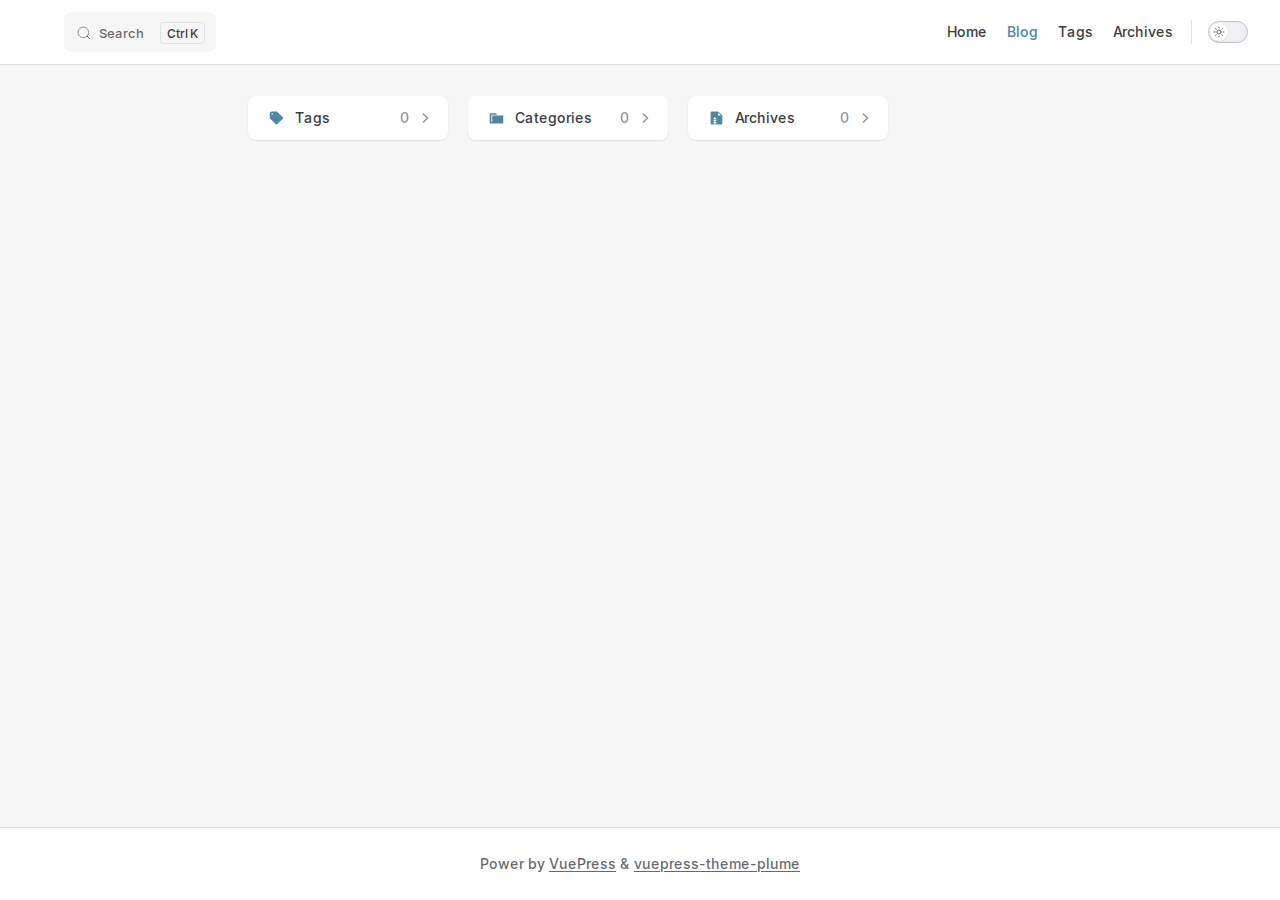
<file: blog/index.html>
<!doctype html><html lang="en-US"><head><meta charset="utf-8" /><meta name="viewport" content="width=device-width,initial-scale=1" /><meta name="generator" content="VuePress 2.0.0-rc.14" /><meta name="theme" content="VuePress Theme Plume " /><script id="check-dark-mode">;(function () {const um= localStorage.getItem('vuepress-theme-appearance') || 'auto';const sm = window.matchMedia && window.matchMedia('(prefers-color-scheme: dark)').matches;if (um === 'dark' || (um !== 'light' && sm)) {document.documentElement.classList.add('dark');}})();</script><script id="check-mac-os">document.documentElement.classList.toggle('mac', /Mac|iPhone|iPod|iPad/i.test(navigator.platform))</script><title>Blog</title><meta name="description" content=""><link rel="preload" href="/assets/style-CtWxMWyp.css" as="style"><link rel="stylesheet" href="/assets/style-CtWxMWyp.css"><link rel="modulepreload" href="/assets/app-D-Wepzbv.js"><link rel="modulepreload" href="/assets/index.html-DoJdvNex.js"><link rel="prefetch" href="/assets/index.html-COXlDimx.js" as="script"><link rel="prefetch" href="/assets/404.html-BrP5lczY.js" as="script"><link rel="prefetch" href="/assets/index.html-Bnmsa839.js" as="script"><link rel="prefetch" href="/assets/index.html-CZG3RfEn.js" as="script"><link rel="prefetch" href="/assets/index.html-71ddXCaG.js" as="script"><link rel="prefetch" href="/assets/photoswipe.esm-GXRgw7eJ.js" as="script"><link rel="prefetch" href="/assets/SearchBox-aBhSJdTP.js" as="script"></head><body><div id="app"><!--[--><div class="theme-plume vp-layout" data-v-141b4e0f><!--[--><!--[--><!--]--><!--[--><span tabindex="-1" data-v-9ba9c8d4></span><a href="#VPContent" class="vp-skip-link visually-hidden" data-v-9ba9c8d4> Skip to content </a><!--]--><!----><div class="vp-nav fixed" data-v-141b4e0f data-v-07a2dd80><div class="vp-navbar top" data-v-07a2dd80 data-v-c643c6a1><div class="wrapper" data-v-c643c6a1><div class="container" data-v-c643c6a1><div class="title" data-v-c643c6a1><div class="vp-navbar-title" data-v-c643c6a1 data-v-d67d70de><a class="vp-link link title" href="/" data-v-d67d70de data-v-4d3baf8c><!--[--><!--[--><!--]--><!----><span data-v-d67d70de></span><!--[--><!--]--><!--]--><!----></a></div></div><div class="content" data-v-c643c6a1><div class="content-body" data-v-c643c6a1><!--[--><!--]--><div class="vp-navbar-search search" data-v-c643c6a1><div class="search-wrapper" data-v-f7169ce8><!----><div id="local-search" data-v-f7169ce8><button type="button" class="mini-search mini-search-button" aria-label="Search" data-v-f7169ce8><span class="mini-search-button-container"><svg class="mini-search-search-icon" width="20" height="20" viewBox="0 0 20 20" aria-label="search icon"><path d="M14.386 14.386l4.0877 4.0877-4.0877-4.0877c-2.9418 2.9419-7.7115 2.9419-10.6533 0-2.9419-2.9418-2.9419-7.7115 0-10.6533 2.9418-2.9419 7.7115-2.9419 10.6533 0 2.9419 2.9418 2.9419 7.7115 0 10.6533z" stroke="currentColor" fill="none" fill-rule="evenodd" stroke-linecap="round" stroke-linejoin="round"></path></svg><span class="mini-search-button-placeholder">Search</span></span><span class="mini-search-button-keys"><kbd class="mini-search-button-key"></kbd><kbd class="mini-search-button-key">K</kbd></span></button></div></div></div><nav aria-labelledby="main-nav-aria-label" class="vp-navbar-menu menu" data-v-c643c6a1 data-v-b6af335d><span id="main-nav-aria-label" class="visually-hidden" data-v-b6af335d>Main Navigation</span><!--[--><!--[--><a class="vp-link link navbar-menu-link" href="/" tabindex="0" data-v-b6af335d data-v-e38915a6 data-v-4d3baf8c><!--[--><!----><span data-v-e38915a6>Home</span><!--]--><!----></a><!--]--><!--[--><a class="vp-link link navbar-menu-link active" href="/blog/" tabindex="0" data-v-b6af335d data-v-e38915a6 data-v-4d3baf8c><!--[--><!----><span data-v-e38915a6>Blog</span><!--]--><!----></a><!--]--><!--[--><a class="vp-link link navbar-menu-link" href="/blog/tags/" tabindex="0" data-v-b6af335d data-v-e38915a6 data-v-4d3baf8c><!--[--><!----><span data-v-e38915a6>Tags</span><!--]--><!----></a><!--]--><!--[--><a class="vp-link link navbar-menu-link" href="/blog/archives/" tabindex="0" data-v-b6af335d data-v-e38915a6 data-v-4d3baf8c><!--[--><!----><span data-v-e38915a6>Archives</span><!--]--><!----></a><!--]--><!--]--></nav><!----><div class="vp-navbar-appearance appearance" data-v-c643c6a1 data-v-2cf3209f><button class="vp-switch vp-switch-appearance" type="button" role="switch" title="Switch to dark theme" aria-checked="false" data-v-2cf3209f data-v-aa1846b7 data-v-a8b7ff70><span class="check" data-v-a8b7ff70><span class="icon" data-v-a8b7ff70><!--[--><span class="vpi-sun sun" data-v-aa1846b7></span><span class="vpi-moon moon" data-v-aa1846b7></span><!--]--></span></span></button></div><!----><div class="vp-flyout vp-navbar-extra extra" data-v-c643c6a1 data-v-1039b5e2 data-v-b765dbd9><button type="button" class="button" aria-haspopup="true" aria-expanded="false" aria-label="extra navigation" data-v-b765dbd9><span class="vpi-more-horizontal icon" data-v-b765dbd9></span></button><div class="menu" data-v-b765dbd9><div class="vp-menu" data-v-b765dbd9 data-v-7d640523><!----><!--[--><!--[--><!----><div class="group" data-v-1039b5e2><div class="item appearance" data-v-1039b5e2><p class="label" data-v-1039b5e2>Appearance</p><div class="appearance-action" data-v-1039b5e2><button class="vp-switch vp-switch-appearance" type="button" role="switch" title="Switch to dark theme" aria-checked="false" data-v-1039b5e2 data-v-aa1846b7 data-v-a8b7ff70><span class="check" data-v-a8b7ff70><span class="icon" data-v-a8b7ff70><!--[--><span class="vpi-sun sun" data-v-aa1846b7></span><span class="vpi-moon moon" data-v-aa1846b7></span><!--]--></span></span></button></div></div></div><!----><!--]--><!--]--></div></div></div><!--[--><!--]--><button type="button" class="vp-navbar-hamburger hamburger" aria-label="mobile navigation" aria-expanded="false" aria-controls="nav-screen" data-v-c643c6a1 data-v-b3db39d0><span class="container" data-v-b3db39d0><span class="top" data-v-b3db39d0></span><span class="middle" data-v-b3db39d0></span><span class="bottom" data-v-b3db39d0></span></span></button></div></div></div></div><div class="divider" data-v-c643c6a1><div class="divider-line" data-v-c643c6a1></div></div></div><!----></div><div class="vp-local-nav fixed reached-top is-blog" data-v-141b4e0f data-v-004fe33b><button class="menu" aria-expanded="false" aria-controls="SidebarNav" data-v-004fe33b><span class="vpi-align-left menu-icon" data-v-004fe33b></span><span class="menu-text" data-v-004fe33b>Menu</span></button><div class="vp-local-nav-outline-dropdown" style="--vp-vh:0px;" data-v-004fe33b data-v-3bbd8fc9><button data-v-3bbd8fc9>Return to top</button><!----></div></div><!----><!--[--><div id="VPContent" vp-content class="vp-content" data-v-141b4e0f data-v-dcea525c><div class="vp-blog" data-v-dcea525c data-v-e89c17ff><!--[--><!--]--><div class="no-profile blog-container" data-v-e89c17ff><div class="vp-blog-nav local" data-v-e89c17ff data-v-7f5ad174><a class="vp-link link nav-link" href="/blog/tags/" data-v-7f5ad174 data-v-4d3baf8c><!--[--><span class="icon icon-logo vpi-tag" data-v-7f5ad174></span><span class="text" data-v-7f5ad174>Tags</span><span class="total" data-v-7f5ad174>0</span><span class="icon vpi-chevron-right" data-v-7f5ad174></span><!--]--><!----></a><a class="vp-link link nav-link" href="/blog/categories/" data-v-7f5ad174 data-v-4d3baf8c><!--[--><span class="icon icon-logo vpi-category" data-v-7f5ad174></span><span class="text" data-v-7f5ad174>Categories</span><span class="total" data-v-7f5ad174>0</span><span class="icon vpi-chevron-right" data-v-7f5ad174></span><!--]--><!----></a><a class="vp-link link nav-link" href="/blog/archives/" data-v-7f5ad174 data-v-4d3baf8c><!--[--><span class="icon icon-logo vpi-archive" data-v-7f5ad174></span><span class="text" data-v-7f5ad174>Archives</span><span class="total" data-v-7f5ad174>0</span><span class="icon vpi-chevron-right" data-v-7f5ad174></span><!--]--><!----></a></div><div class="vp-blog-post-list" data-v-e89c17ff data-v-fd26cb2d><!--[--><!--]--><!--[--><!--]--><!--[--><!--]--><!----><!--[--><!--]--></div><!----><!--[--><div class="vp-blog-extract" data-v-b1bef8bd><span class="vpi-blog-ext icon" data-v-b1bef8bd></span></div><div style="display:none;" class="blog-modal" data-v-b1bef8bd><div class="blog-modal-container" data-v-b1bef8bd><!--[--><!--]--><!----><div class="no-profile blog-nav" data-v-b1bef8bd><a class="vp-link link nav-link" href="/blog/tags/" data-v-b1bef8bd data-v-4d3baf8c><!--[--><span class="vpi-tag icon" data-v-b1bef8bd></span><span data-v-b1bef8bd>Tags</span><!--]--><!----></a><a class="vp-link link nav-link" href="/blog/categories/" data-v-b1bef8bd data-v-4d3baf8c><!--[--><span class="vpi-category icon" data-v-b1bef8bd></span><span data-v-b1bef8bd>Categories</span><!--]--><!----></a><a class="vp-link link nav-link" href="/blog/archives/" data-v-b1bef8bd data-v-4d3baf8c><!--[--><span class="vpi-archive icon" data-v-b1bef8bd></span><span data-v-b1bef8bd>Archives</span><!--]--><!----></a></div><!--[--><!--]--></div></div><!--]--></div><!--[--><!--]--></div></div><!--]--><button style="display:none;" type="button" class="vp-back-to-top" aria-label="back to top" data-v-141b4e0f data-v-52513876><span class="percent" data-v-52513876>0%</span><span class="show icon vpi-back-to-top" data-v-52513876></span><svg aria-hidden="true" data-v-52513876><circle cx="50%" cy="50%" style="stroke-dasharray:calc(0% - 12.566370614359172px) calc(314.1592653589793% - 12.566370614359172px);" data-v-52513876></circle></svg></button><footer class="vp-footer" data-v-141b4e0f data-v-cc1373d4><div class="container" data-v-cc1373d4><p class="message" data-v-cc1373d4>Power by <a target="_blank" href="https://v2.vuepress.vuejs.org/">VuePress</a> & <a target="_blank" href="https://theme-plume.vuejs.press">vuepress-theme-plume</a></p><!----></div></footer><!--[--><!--]--><!--]--></div><!--[--><!--]--><!--]--></div><script type="module" src="/assets/app-D-Wepzbv.js" defer></script></body></html>
</file>
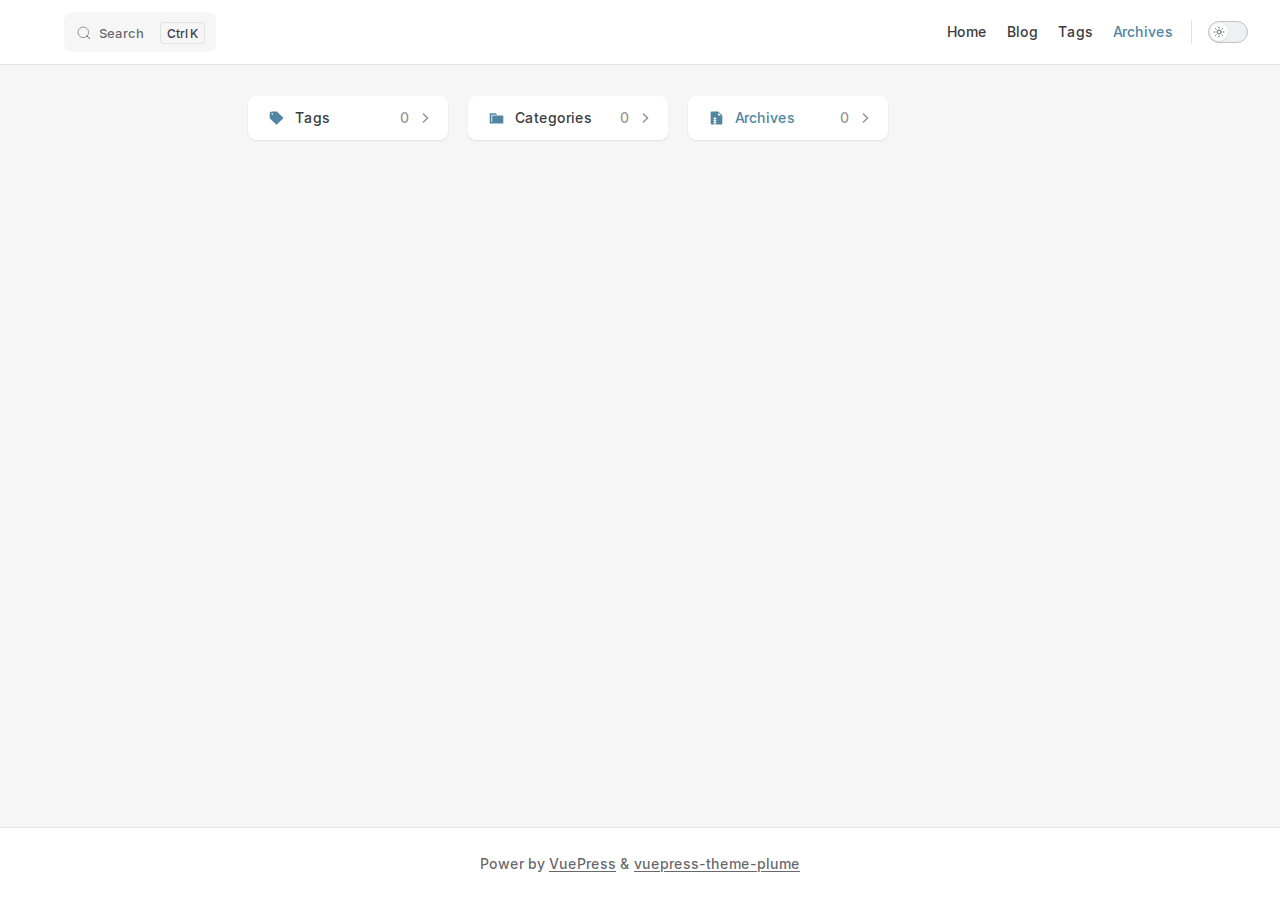
<file: blog/archives/index.html>
<!doctype html><html lang="en-US"><head><meta charset="utf-8" /><meta name="viewport" content="width=device-width,initial-scale=1" /><meta name="generator" content="VuePress 2.0.0-rc.14" /><meta name="theme" content="VuePress Theme Plume " /><script id="check-dark-mode">;(function () {const um= localStorage.getItem('vuepress-theme-appearance') || 'auto';const sm = window.matchMedia && window.matchMedia('(prefers-color-scheme: dark)').matches;if (um === 'dark' || (um !== 'light' && sm)) {document.documentElement.classList.add('dark');}})();</script><script id="check-mac-os">document.documentElement.classList.toggle('mac', /Mac|iPhone|iPod|iPad/i.test(navigator.platform))</script><title>Archives</title><meta name="description" content=""><link rel="preload" href="/assets/style-CtWxMWyp.css" as="style"><link rel="stylesheet" href="/assets/style-CtWxMWyp.css"><link rel="modulepreload" href="/assets/app-D-Wepzbv.js"><link rel="modulepreload" href="/assets/index.html-CZG3RfEn.js"><link rel="prefetch" href="/assets/index.html-COXlDimx.js" as="script"><link rel="prefetch" href="/assets/404.html-BrP5lczY.js" as="script"><link rel="prefetch" href="/assets/index.html-DoJdvNex.js" as="script"><link rel="prefetch" href="/assets/index.html-Bnmsa839.js" as="script"><link rel="prefetch" href="/assets/index.html-71ddXCaG.js" as="script"><link rel="prefetch" href="/assets/photoswipe.esm-GXRgw7eJ.js" as="script"><link rel="prefetch" href="/assets/SearchBox-aBhSJdTP.js" as="script"></head><body><div id="app"><!--[--><div class="theme-plume vp-layout" data-v-141b4e0f><!--[--><!--[--><!--]--><!--[--><span tabindex="-1" data-v-9ba9c8d4></span><a href="#VPContent" class="vp-skip-link visually-hidden" data-v-9ba9c8d4> Skip to content </a><!--]--><!----><div class="vp-nav fixed" data-v-141b4e0f data-v-07a2dd80><div class="vp-navbar top" data-v-07a2dd80 data-v-c643c6a1><div class="wrapper" data-v-c643c6a1><div class="container" data-v-c643c6a1><div class="title" data-v-c643c6a1><div class="vp-navbar-title" data-v-c643c6a1 data-v-d67d70de><a class="vp-link link title" href="/" data-v-d67d70de data-v-4d3baf8c><!--[--><!--[--><!--]--><!----><span data-v-d67d70de></span><!--[--><!--]--><!--]--><!----></a></div></div><div class="content" data-v-c643c6a1><div class="content-body" data-v-c643c6a1><!--[--><!--]--><div class="vp-navbar-search search" data-v-c643c6a1><div class="search-wrapper" data-v-f7169ce8><!----><div id="local-search" data-v-f7169ce8><button type="button" class="mini-search mini-search-button" aria-label="Search" data-v-f7169ce8><span class="mini-search-button-container"><svg class="mini-search-search-icon" width="20" height="20" viewBox="0 0 20 20" aria-label="search icon"><path d="M14.386 14.386l4.0877 4.0877-4.0877-4.0877c-2.9418 2.9419-7.7115 2.9419-10.6533 0-2.9419-2.9418-2.9419-7.7115 0-10.6533 2.9418-2.9419 7.7115-2.9419 10.6533 0 2.9419 2.9418 2.9419 7.7115 0 10.6533z" stroke="currentColor" fill="none" fill-rule="evenodd" stroke-linecap="round" stroke-linejoin="round"></path></svg><span class="mini-search-button-placeholder">Search</span></span><span class="mini-search-button-keys"><kbd class="mini-search-button-key"></kbd><kbd class="mini-search-button-key">K</kbd></span></button></div></div></div><nav aria-labelledby="main-nav-aria-label" class="vp-navbar-menu menu" data-v-c643c6a1 data-v-b6af335d><span id="main-nav-aria-label" class="visually-hidden" data-v-b6af335d>Main Navigation</span><!--[--><!--[--><a class="vp-link link navbar-menu-link" href="/" tabindex="0" data-v-b6af335d data-v-e38915a6 data-v-4d3baf8c><!--[--><!----><span data-v-e38915a6>Home</span><!--]--><!----></a><!--]--><!--[--><a class="vp-link link navbar-menu-link" href="/blog/" tabindex="0" data-v-b6af335d data-v-e38915a6 data-v-4d3baf8c><!--[--><!----><span data-v-e38915a6>Blog</span><!--]--><!----></a><!--]--><!--[--><a class="vp-link link navbar-menu-link" href="/blog/tags/" tabindex="0" data-v-b6af335d data-v-e38915a6 data-v-4d3baf8c><!--[--><!----><span data-v-e38915a6>Tags</span><!--]--><!----></a><!--]--><!--[--><a class="vp-link link navbar-menu-link active" href="/blog/archives/" tabindex="0" data-v-b6af335d data-v-e38915a6 data-v-4d3baf8c><!--[--><!----><span data-v-e38915a6>Archives</span><!--]--><!----></a><!--]--><!--]--></nav><!----><div class="vp-navbar-appearance appearance" data-v-c643c6a1 data-v-2cf3209f><button class="vp-switch vp-switch-appearance" type="button" role="switch" title="Switch to dark theme" aria-checked="false" data-v-2cf3209f data-v-aa1846b7 data-v-a8b7ff70><span class="check" data-v-a8b7ff70><span class="icon" data-v-a8b7ff70><!--[--><span class="vpi-sun sun" data-v-aa1846b7></span><span class="vpi-moon moon" data-v-aa1846b7></span><!--]--></span></span></button></div><!----><div class="vp-flyout vp-navbar-extra extra" data-v-c643c6a1 data-v-1039b5e2 data-v-b765dbd9><button type="button" class="button" aria-haspopup="true" aria-expanded="false" aria-label="extra navigation" data-v-b765dbd9><span class="vpi-more-horizontal icon" data-v-b765dbd9></span></button><div class="menu" data-v-b765dbd9><div class="vp-menu" data-v-b765dbd9 data-v-7d640523><!----><!--[--><!--[--><!----><div class="group" data-v-1039b5e2><div class="item appearance" data-v-1039b5e2><p class="label" data-v-1039b5e2>Appearance</p><div class="appearance-action" data-v-1039b5e2><button class="vp-switch vp-switch-appearance" type="button" role="switch" title="Switch to dark theme" aria-checked="false" data-v-1039b5e2 data-v-aa1846b7 data-v-a8b7ff70><span class="check" data-v-a8b7ff70><span class="icon" data-v-a8b7ff70><!--[--><span class="vpi-sun sun" data-v-aa1846b7></span><span class="vpi-moon moon" data-v-aa1846b7></span><!--]--></span></span></button></div></div></div><!----><!--]--><!--]--></div></div></div><!--[--><!--]--><button type="button" class="vp-navbar-hamburger hamburger" aria-label="mobile navigation" aria-expanded="false" aria-controls="nav-screen" data-v-c643c6a1 data-v-b3db39d0><span class="container" data-v-b3db39d0><span class="top" data-v-b3db39d0></span><span class="middle" data-v-b3db39d0></span><span class="bottom" data-v-b3db39d0></span></span></button></div></div></div></div><div class="divider" data-v-c643c6a1><div class="divider-line" data-v-c643c6a1></div></div></div><!----></div><div class="vp-local-nav fixed reached-top is-blog" data-v-141b4e0f data-v-004fe33b><button class="menu" aria-expanded="false" aria-controls="SidebarNav" data-v-004fe33b><span class="vpi-align-left menu-icon" data-v-004fe33b></span><span class="menu-text" data-v-004fe33b>Menu</span></button><div class="vp-local-nav-outline-dropdown" style="--vp-vh:0px;" data-v-004fe33b data-v-3bbd8fc9><button data-v-3bbd8fc9>Return to top</button><!----></div></div><!----><!--[--><div id="VPContent" vp-content class="vp-content" data-v-141b4e0f data-v-dcea525c><div class="vp-blog" data-v-dcea525c data-v-e89c17ff><!--[--><!--]--><div class="no-profile blog-container" data-v-e89c17ff><div class="vp-blog-nav local" data-v-e89c17ff data-v-7f5ad174><a class="vp-link link nav-link" href="/blog/tags/" data-v-7f5ad174 data-v-4d3baf8c><!--[--><span class="icon icon-logo vpi-tag" data-v-7f5ad174></span><span class="text" data-v-7f5ad174>Tags</span><span class="total" data-v-7f5ad174>0</span><span class="icon vpi-chevron-right" data-v-7f5ad174></span><!--]--><!----></a><a class="vp-link link nav-link" href="/blog/categories/" data-v-7f5ad174 data-v-4d3baf8c><!--[--><span class="icon icon-logo vpi-category" data-v-7f5ad174></span><span class="text" data-v-7f5ad174>Categories</span><span class="total" data-v-7f5ad174>0</span><span class="icon vpi-chevron-right" data-v-7f5ad174></span><!--]--><!----></a><a class="vp-link link nav-link active" href="/blog/archives/" data-v-7f5ad174 data-v-4d3baf8c><!--[--><span class="icon icon-logo vpi-archive" data-v-7f5ad174></span><span class="text" data-v-7f5ad174>Archives</span><span class="total" data-v-7f5ad174>0</span><span class="icon vpi-chevron-right" data-v-7f5ad174></span><!--]--><!----></a></div><div class="vp-blog-archives" data-v-e89c17ff data-v-04fded22><!--[--><!--]--><h2 class="archives-title" data-v-04fded22><span class="vpi-archive icon" data-v-04fded22></span><span data-v-04fded22>Archives</span></h2><!----><!--[--><!--]--></div><!----><!--[--><div class="vp-blog-extract" data-v-b1bef8bd><span class="vpi-blog-ext icon" data-v-b1bef8bd></span></div><div style="display:none;" class="blog-modal" data-v-b1bef8bd><div class="blog-modal-container" data-v-b1bef8bd><!--[--><!--]--><!----><div class="no-profile blog-nav" data-v-b1bef8bd><a class="vp-link link nav-link" href="/blog/tags/" data-v-b1bef8bd data-v-4d3baf8c><!--[--><span class="vpi-tag icon" data-v-b1bef8bd></span><span data-v-b1bef8bd>Tags</span><!--]--><!----></a><a class="vp-link link nav-link" href="/blog/categories/" data-v-b1bef8bd data-v-4d3baf8c><!--[--><span class="vpi-category icon" data-v-b1bef8bd></span><span data-v-b1bef8bd>Categories</span><!--]--><!----></a><a class="vp-link link nav-link" href="/blog/archives/" data-v-b1bef8bd data-v-4d3baf8c><!--[--><span class="vpi-archive icon" data-v-b1bef8bd></span><span data-v-b1bef8bd>Archives</span><!--]--><!----></a></div><!--[--><!--]--></div></div><!--]--></div><!--[--><!--]--></div></div><!--]--><button style="display:none;" type="button" class="vp-back-to-top" aria-label="back to top" data-v-141b4e0f data-v-52513876><span class="percent" data-v-52513876>0%</span><span class="show icon vpi-back-to-top" data-v-52513876></span><svg aria-hidden="true" data-v-52513876><circle cx="50%" cy="50%" style="stroke-dasharray:calc(0% - 12.566370614359172px) calc(314.1592653589793% - 12.566370614359172px);" data-v-52513876></circle></svg></button><footer class="vp-footer" data-v-141b4e0f data-v-cc1373d4><div class="container" data-v-cc1373d4><p class="message" data-v-cc1373d4>Power by <a target="_blank" href="https://v2.vuepress.vuejs.org/">VuePress</a> & <a target="_blank" href="https://theme-plume.vuejs.press">vuepress-theme-plume</a></p><!----></div></footer><!--[--><!--]--><!--]--></div><!--[--><!--]--><!--]--></div><script type="module" src="/assets/app-D-Wepzbv.js" defer></script></body></html>
</file>
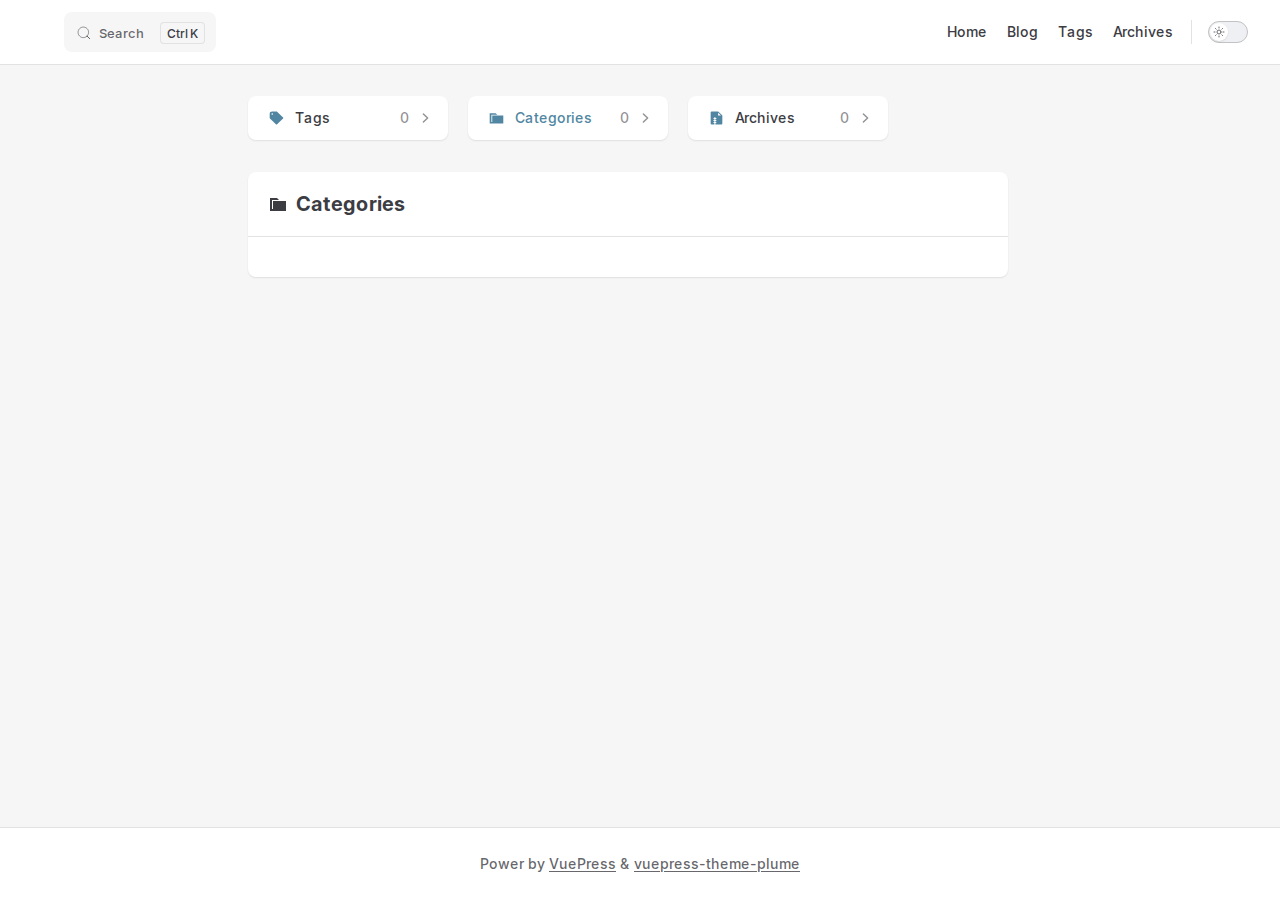
<file: blog/categories/index.html>
<!doctype html><html lang="en-US"><head><meta charset="utf-8" /><meta name="viewport" content="width=device-width,initial-scale=1" /><meta name="generator" content="VuePress 2.0.0-rc.14" /><meta name="theme" content="VuePress Theme Plume " /><script id="check-dark-mode">;(function () {const um= localStorage.getItem('vuepress-theme-appearance') || 'auto';const sm = window.matchMedia && window.matchMedia('(prefers-color-scheme: dark)').matches;if (um === 'dark' || (um !== 'light' && sm)) {document.documentElement.classList.add('dark');}})();</script><script id="check-mac-os">document.documentElement.classList.toggle('mac', /Mac|iPhone|iPod|iPad/i.test(navigator.platform))</script><title>Categories</title><meta name="description" content=""><link rel="preload" href="/assets/style-CtWxMWyp.css" as="style"><link rel="stylesheet" href="/assets/style-CtWxMWyp.css"><link rel="modulepreload" href="/assets/app-D-Wepzbv.js"><link rel="modulepreload" href="/assets/index.html-71ddXCaG.js"><link rel="prefetch" href="/assets/index.html-COXlDimx.js" as="script"><link rel="prefetch" href="/assets/404.html-BrP5lczY.js" as="script"><link rel="prefetch" href="/assets/index.html-DoJdvNex.js" as="script"><link rel="prefetch" href="/assets/index.html-Bnmsa839.js" as="script"><link rel="prefetch" href="/assets/index.html-CZG3RfEn.js" as="script"><link rel="prefetch" href="/assets/photoswipe.esm-GXRgw7eJ.js" as="script"><link rel="prefetch" href="/assets/SearchBox-aBhSJdTP.js" as="script"></head><body><div id="app"><!--[--><div class="theme-plume vp-layout" data-v-141b4e0f><!--[--><!--[--><!--]--><!--[--><span tabindex="-1" data-v-9ba9c8d4></span><a href="#VPContent" class="vp-skip-link visually-hidden" data-v-9ba9c8d4> Skip to content </a><!--]--><!----><div class="vp-nav fixed" data-v-141b4e0f data-v-07a2dd80><div class="vp-navbar top" data-v-07a2dd80 data-v-c643c6a1><div class="wrapper" data-v-c643c6a1><div class="container" data-v-c643c6a1><div class="title" data-v-c643c6a1><div class="vp-navbar-title" data-v-c643c6a1 data-v-d67d70de><a class="vp-link link title" href="/" data-v-d67d70de data-v-4d3baf8c><!--[--><!--[--><!--]--><!----><span data-v-d67d70de></span><!--[--><!--]--><!--]--><!----></a></div></div><div class="content" data-v-c643c6a1><div class="content-body" data-v-c643c6a1><!--[--><!--]--><div class="vp-navbar-search search" data-v-c643c6a1><div class="search-wrapper" data-v-f7169ce8><!----><div id="local-search" data-v-f7169ce8><button type="button" class="mini-search mini-search-button" aria-label="Search" data-v-f7169ce8><span class="mini-search-button-container"><svg class="mini-search-search-icon" width="20" height="20" viewBox="0 0 20 20" aria-label="search icon"><path d="M14.386 14.386l4.0877 4.0877-4.0877-4.0877c-2.9418 2.9419-7.7115 2.9419-10.6533 0-2.9419-2.9418-2.9419-7.7115 0-10.6533 2.9418-2.9419 7.7115-2.9419 10.6533 0 2.9419 2.9418 2.9419 7.7115 0 10.6533z" stroke="currentColor" fill="none" fill-rule="evenodd" stroke-linecap="round" stroke-linejoin="round"></path></svg><span class="mini-search-button-placeholder">Search</span></span><span class="mini-search-button-keys"><kbd class="mini-search-button-key"></kbd><kbd class="mini-search-button-key">K</kbd></span></button></div></div></div><nav aria-labelledby="main-nav-aria-label" class="vp-navbar-menu menu" data-v-c643c6a1 data-v-b6af335d><span id="main-nav-aria-label" class="visually-hidden" data-v-b6af335d>Main Navigation</span><!--[--><!--[--><a class="vp-link link navbar-menu-link" href="/" tabindex="0" data-v-b6af335d data-v-e38915a6 data-v-4d3baf8c><!--[--><!----><span data-v-e38915a6>Home</span><!--]--><!----></a><!--]--><!--[--><a class="vp-link link navbar-menu-link" href="/blog/" tabindex="0" data-v-b6af335d data-v-e38915a6 data-v-4d3baf8c><!--[--><!----><span data-v-e38915a6>Blog</span><!--]--><!----></a><!--]--><!--[--><a class="vp-link link navbar-menu-link" href="/blog/tags/" tabindex="0" data-v-b6af335d data-v-e38915a6 data-v-4d3baf8c><!--[--><!----><span data-v-e38915a6>Tags</span><!--]--><!----></a><!--]--><!--[--><a class="vp-link link navbar-menu-link" href="/blog/archives/" tabindex="0" data-v-b6af335d data-v-e38915a6 data-v-4d3baf8c><!--[--><!----><span data-v-e38915a6>Archives</span><!--]--><!----></a><!--]--><!--]--></nav><!----><div class="vp-navbar-appearance appearance" data-v-c643c6a1 data-v-2cf3209f><button class="vp-switch vp-switch-appearance" type="button" role="switch" title="Switch to dark theme" aria-checked="false" data-v-2cf3209f data-v-aa1846b7 data-v-a8b7ff70><span class="check" data-v-a8b7ff70><span class="icon" data-v-a8b7ff70><!--[--><span class="vpi-sun sun" data-v-aa1846b7></span><span class="vpi-moon moon" data-v-aa1846b7></span><!--]--></span></span></button></div><!----><div class="vp-flyout vp-navbar-extra extra" data-v-c643c6a1 data-v-1039b5e2 data-v-b765dbd9><button type="button" class="button" aria-haspopup="true" aria-expanded="false" aria-label="extra navigation" data-v-b765dbd9><span class="vpi-more-horizontal icon" data-v-b765dbd9></span></button><div class="menu" data-v-b765dbd9><div class="vp-menu" data-v-b765dbd9 data-v-7d640523><!----><!--[--><!--[--><!----><div class="group" data-v-1039b5e2><div class="item appearance" data-v-1039b5e2><p class="label" data-v-1039b5e2>Appearance</p><div class="appearance-action" data-v-1039b5e2><button class="vp-switch vp-switch-appearance" type="button" role="switch" title="Switch to dark theme" aria-checked="false" data-v-1039b5e2 data-v-aa1846b7 data-v-a8b7ff70><span class="check" data-v-a8b7ff70><span class="icon" data-v-a8b7ff70><!--[--><span class="vpi-sun sun" data-v-aa1846b7></span><span class="vpi-moon moon" data-v-aa1846b7></span><!--]--></span></span></button></div></div></div><!----><!--]--><!--]--></div></div></div><!--[--><!--]--><button type="button" class="vp-navbar-hamburger hamburger" aria-label="mobile navigation" aria-expanded="false" aria-controls="nav-screen" data-v-c643c6a1 data-v-b3db39d0><span class="container" data-v-b3db39d0><span class="top" data-v-b3db39d0></span><span class="middle" data-v-b3db39d0></span><span class="bottom" data-v-b3db39d0></span></span></button></div></div></div></div><div class="divider" data-v-c643c6a1><div class="divider-line" data-v-c643c6a1></div></div></div><!----></div><div class="vp-local-nav fixed reached-top is-blog" data-v-141b4e0f data-v-004fe33b><button class="menu" aria-expanded="false" aria-controls="SidebarNav" data-v-004fe33b><span class="vpi-align-left menu-icon" data-v-004fe33b></span><span class="menu-text" data-v-004fe33b>Menu</span></button><div class="vp-local-nav-outline-dropdown" style="--vp-vh:0px;" data-v-004fe33b data-v-3bbd8fc9><button data-v-3bbd8fc9>Return to top</button><!----></div></div><!----><!--[--><div id="VPContent" vp-content class="vp-content" data-v-141b4e0f data-v-dcea525c><div class="vp-blog" data-v-dcea525c data-v-e89c17ff><!--[--><!--]--><div class="no-profile blog-container" data-v-e89c17ff><div class="vp-blog-nav local" data-v-e89c17ff data-v-7f5ad174><a class="vp-link link nav-link" href="/blog/tags/" data-v-7f5ad174 data-v-4d3baf8c><!--[--><span class="icon icon-logo vpi-tag" data-v-7f5ad174></span><span class="text" data-v-7f5ad174>Tags</span><span class="total" data-v-7f5ad174>0</span><span class="icon vpi-chevron-right" data-v-7f5ad174></span><!--]--><!----></a><a class="vp-link link nav-link active" href="/blog/categories/" data-v-7f5ad174 data-v-4d3baf8c><!--[--><span class="icon icon-logo vpi-category" data-v-7f5ad174></span><span class="text" data-v-7f5ad174>Categories</span><span class="total" data-v-7f5ad174>0</span><span class="icon vpi-chevron-right" data-v-7f5ad174></span><!--]--><!----></a><a class="vp-link link nav-link" href="/blog/archives/" data-v-7f5ad174 data-v-4d3baf8c><!--[--><span class="icon icon-logo vpi-archive" data-v-7f5ad174></span><span class="text" data-v-7f5ad174>Archives</span><span class="total" data-v-7f5ad174>0</span><span class="icon vpi-chevron-right" data-v-7f5ad174></span><!--]--><!----></a></div><div class="vp-blog-categories" data-v-e89c17ff data-v-30d568dd><!--[--><!--]--><h2 class="categories-title" data-v-30d568dd><span class="vpi-category icon" data-v-30d568dd></span><span data-v-30d568dd>Categories</span></h2><div class="content" data-v-30d568dd><ul class="vp-categories" data-v-30d568dd data-v-79b597b1><!--[--><!--]--></ul></div><!--[--><!--]--></div><!----><!--[--><div class="vp-blog-extract" data-v-b1bef8bd><span class="vpi-blog-ext icon" data-v-b1bef8bd></span></div><div style="display:none;" class="blog-modal" data-v-b1bef8bd><div class="blog-modal-container" data-v-b1bef8bd><!--[--><!--]--><!----><div class="no-profile blog-nav" data-v-b1bef8bd><a class="vp-link link nav-link" href="/blog/tags/" data-v-b1bef8bd data-v-4d3baf8c><!--[--><span class="vpi-tag icon" data-v-b1bef8bd></span><span data-v-b1bef8bd>Tags</span><!--]--><!----></a><a class="vp-link link nav-link" href="/blog/categories/" data-v-b1bef8bd data-v-4d3baf8c><!--[--><span class="vpi-category icon" data-v-b1bef8bd></span><span data-v-b1bef8bd>Categories</span><!--]--><!----></a><a class="vp-link link nav-link" href="/blog/archives/" data-v-b1bef8bd data-v-4d3baf8c><!--[--><span class="vpi-archive icon" data-v-b1bef8bd></span><span data-v-b1bef8bd>Archives</span><!--]--><!----></a></div><!--[--><!--]--></div></div><!--]--></div><!--[--><!--]--></div></div><!--]--><button style="display:none;" type="button" class="vp-back-to-top" aria-label="back to top" data-v-141b4e0f data-v-52513876><span class="percent" data-v-52513876>0%</span><span class="show icon vpi-back-to-top" data-v-52513876></span><svg aria-hidden="true" data-v-52513876><circle cx="50%" cy="50%" style="stroke-dasharray:calc(0% - 12.566370614359172px) calc(314.1592653589793% - 12.566370614359172px);" data-v-52513876></circle></svg></button><footer class="vp-footer" data-v-141b4e0f data-v-cc1373d4><div class="container" data-v-cc1373d4><p class="message" data-v-cc1373d4>Power by <a target="_blank" href="https://v2.vuepress.vuejs.org/">VuePress</a> & <a target="_blank" href="https://theme-plume.vuejs.press">vuepress-theme-plume</a></p><!----></div></footer><!--[--><!--]--><!--]--></div><!--[--><!--]--><!--]--></div><script type="module" src="/assets/app-D-Wepzbv.js" defer></script></body></html>
</file>
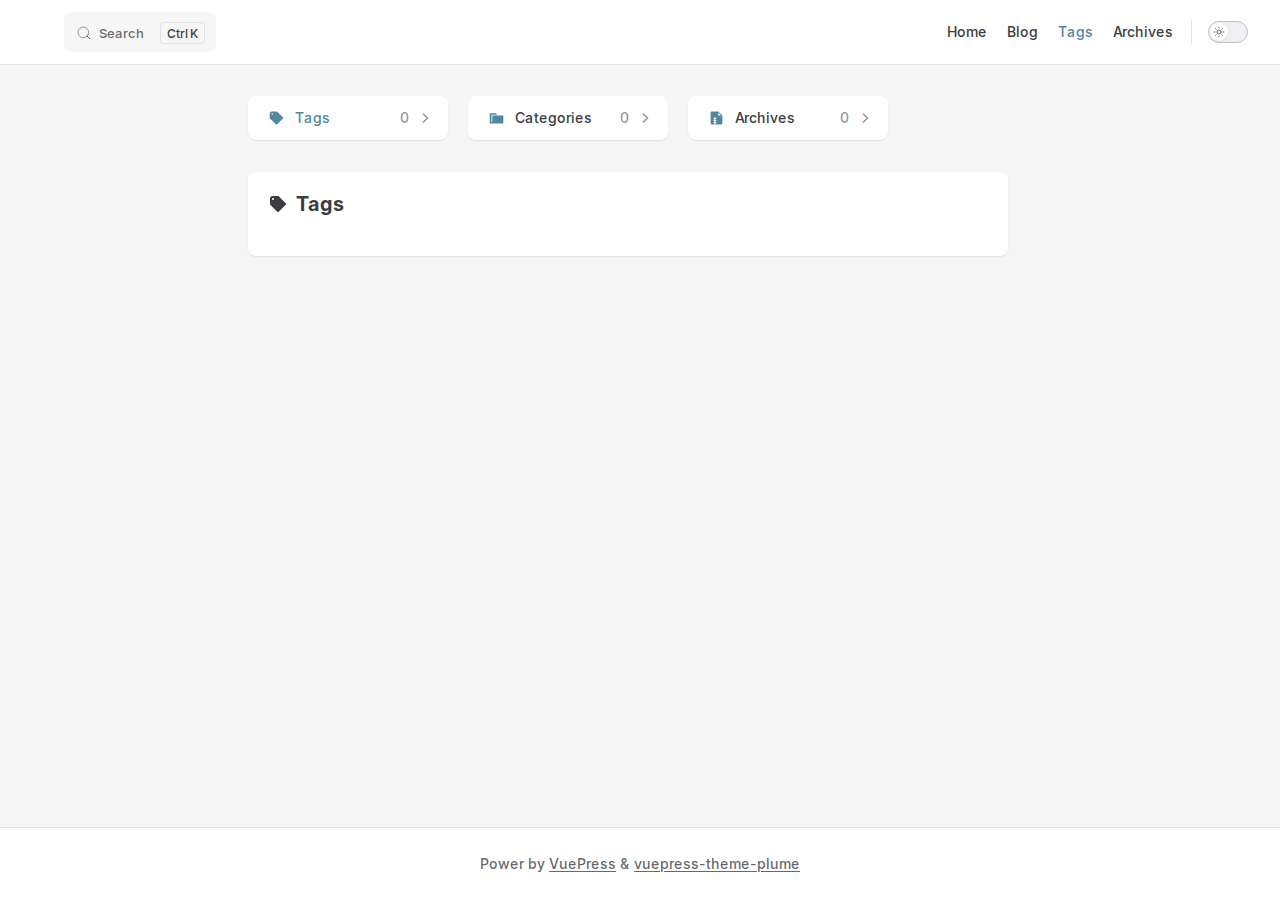
<file: blog/tags/index.html>
<!doctype html><html lang="en-US"><head><meta charset="utf-8" /><meta name="viewport" content="width=device-width,initial-scale=1" /><meta name="generator" content="VuePress 2.0.0-rc.14" /><meta name="theme" content="VuePress Theme Plume " /><script id="check-dark-mode">;(function () {const um= localStorage.getItem('vuepress-theme-appearance') || 'auto';const sm = window.matchMedia && window.matchMedia('(prefers-color-scheme: dark)').matches;if (um === 'dark' || (um !== 'light' && sm)) {document.documentElement.classList.add('dark');}})();</script><script id="check-mac-os">document.documentElement.classList.toggle('mac', /Mac|iPhone|iPod|iPad/i.test(navigator.platform))</script><title>Tags</title><meta name="description" content=""><link rel="preload" href="/assets/style-CtWxMWyp.css" as="style"><link rel="stylesheet" href="/assets/style-CtWxMWyp.css"><link rel="modulepreload" href="/assets/app-D-Wepzbv.js"><link rel="modulepreload" href="/assets/index.html-Bnmsa839.js"><link rel="prefetch" href="/assets/index.html-COXlDimx.js" as="script"><link rel="prefetch" href="/assets/404.html-BrP5lczY.js" as="script"><link rel="prefetch" href="/assets/index.html-DoJdvNex.js" as="script"><link rel="prefetch" href="/assets/index.html-CZG3RfEn.js" as="script"><link rel="prefetch" href="/assets/index.html-71ddXCaG.js" as="script"><link rel="prefetch" href="/assets/photoswipe.esm-GXRgw7eJ.js" as="script"><link rel="prefetch" href="/assets/SearchBox-aBhSJdTP.js" as="script"></head><body><div id="app"><!--[--><div class="theme-plume vp-layout" data-v-141b4e0f><!--[--><!--[--><!--]--><!--[--><span tabindex="-1" data-v-9ba9c8d4></span><a href="#VPContent" class="vp-skip-link visually-hidden" data-v-9ba9c8d4> Skip to content </a><!--]--><!----><div class="vp-nav fixed" data-v-141b4e0f data-v-07a2dd80><div class="vp-navbar top" data-v-07a2dd80 data-v-c643c6a1><div class="wrapper" data-v-c643c6a1><div class="container" data-v-c643c6a1><div class="title" data-v-c643c6a1><div class="vp-navbar-title" data-v-c643c6a1 data-v-d67d70de><a class="vp-link link title" href="/" data-v-d67d70de data-v-4d3baf8c><!--[--><!--[--><!--]--><!----><span data-v-d67d70de></span><!--[--><!--]--><!--]--><!----></a></div></div><div class="content" data-v-c643c6a1><div class="content-body" data-v-c643c6a1><!--[--><!--]--><div class="vp-navbar-search search" data-v-c643c6a1><div class="search-wrapper" data-v-f7169ce8><!----><div id="local-search" data-v-f7169ce8><button type="button" class="mini-search mini-search-button" aria-label="Search" data-v-f7169ce8><span class="mini-search-button-container"><svg class="mini-search-search-icon" width="20" height="20" viewBox="0 0 20 20" aria-label="search icon"><path d="M14.386 14.386l4.0877 4.0877-4.0877-4.0877c-2.9418 2.9419-7.7115 2.9419-10.6533 0-2.9419-2.9418-2.9419-7.7115 0-10.6533 2.9418-2.9419 7.7115-2.9419 10.6533 0 2.9419 2.9418 2.9419 7.7115 0 10.6533z" stroke="currentColor" fill="none" fill-rule="evenodd" stroke-linecap="round" stroke-linejoin="round"></path></svg><span class="mini-search-button-placeholder">Search</span></span><span class="mini-search-button-keys"><kbd class="mini-search-button-key"></kbd><kbd class="mini-search-button-key">K</kbd></span></button></div></div></div><nav aria-labelledby="main-nav-aria-label" class="vp-navbar-menu menu" data-v-c643c6a1 data-v-b6af335d><span id="main-nav-aria-label" class="visually-hidden" data-v-b6af335d>Main Navigation</span><!--[--><!--[--><a class="vp-link link navbar-menu-link" href="/" tabindex="0" data-v-b6af335d data-v-e38915a6 data-v-4d3baf8c><!--[--><!----><span data-v-e38915a6>Home</span><!--]--><!----></a><!--]--><!--[--><a class="vp-link link navbar-menu-link" href="/blog/" tabindex="0" data-v-b6af335d data-v-e38915a6 data-v-4d3baf8c><!--[--><!----><span data-v-e38915a6>Blog</span><!--]--><!----></a><!--]--><!--[--><a class="vp-link link navbar-menu-link active" href="/blog/tags/" tabindex="0" data-v-b6af335d data-v-e38915a6 data-v-4d3baf8c><!--[--><!----><span data-v-e38915a6>Tags</span><!--]--><!----></a><!--]--><!--[--><a class="vp-link link navbar-menu-link" href="/blog/archives/" tabindex="0" data-v-b6af335d data-v-e38915a6 data-v-4d3baf8c><!--[--><!----><span data-v-e38915a6>Archives</span><!--]--><!----></a><!--]--><!--]--></nav><!----><div class="vp-navbar-appearance appearance" data-v-c643c6a1 data-v-2cf3209f><button class="vp-switch vp-switch-appearance" type="button" role="switch" title="Switch to dark theme" aria-checked="false" data-v-2cf3209f data-v-aa1846b7 data-v-a8b7ff70><span class="check" data-v-a8b7ff70><span class="icon" data-v-a8b7ff70><!--[--><span class="vpi-sun sun" data-v-aa1846b7></span><span class="vpi-moon moon" data-v-aa1846b7></span><!--]--></span></span></button></div><!----><div class="vp-flyout vp-navbar-extra extra" data-v-c643c6a1 data-v-1039b5e2 data-v-b765dbd9><button type="button" class="button" aria-haspopup="true" aria-expanded="false" aria-label="extra navigation" data-v-b765dbd9><span class="vpi-more-horizontal icon" data-v-b765dbd9></span></button><div class="menu" data-v-b765dbd9><div class="vp-menu" data-v-b765dbd9 data-v-7d640523><!----><!--[--><!--[--><!----><div class="group" data-v-1039b5e2><div class="item appearance" data-v-1039b5e2><p class="label" data-v-1039b5e2>Appearance</p><div class="appearance-action" data-v-1039b5e2><button class="vp-switch vp-switch-appearance" type="button" role="switch" title="Switch to dark theme" aria-checked="false" data-v-1039b5e2 data-v-aa1846b7 data-v-a8b7ff70><span class="check" data-v-a8b7ff70><span class="icon" data-v-a8b7ff70><!--[--><span class="vpi-sun sun" data-v-aa1846b7></span><span class="vpi-moon moon" data-v-aa1846b7></span><!--]--></span></span></button></div></div></div><!----><!--]--><!--]--></div></div></div><!--[--><!--]--><button type="button" class="vp-navbar-hamburger hamburger" aria-label="mobile navigation" aria-expanded="false" aria-controls="nav-screen" data-v-c643c6a1 data-v-b3db39d0><span class="container" data-v-b3db39d0><span class="top" data-v-b3db39d0></span><span class="middle" data-v-b3db39d0></span><span class="bottom" data-v-b3db39d0></span></span></button></div></div></div></div><div class="divider" data-v-c643c6a1><div class="divider-line" data-v-c643c6a1></div></div></div><!----></div><div class="vp-local-nav fixed reached-top is-blog" data-v-141b4e0f data-v-004fe33b><button class="menu" aria-expanded="false" aria-controls="SidebarNav" data-v-004fe33b><span class="vpi-align-left menu-icon" data-v-004fe33b></span><span class="menu-text" data-v-004fe33b>Menu</span></button><div class="vp-local-nav-outline-dropdown" style="--vp-vh:0px;" data-v-004fe33b data-v-3bbd8fc9><button data-v-3bbd8fc9>Return to top</button><!----></div></div><!----><!--[--><div id="VPContent" vp-content class="vp-content" data-v-141b4e0f data-v-dcea525c><div class="vp-blog" data-v-dcea525c data-v-e89c17ff><!--[--><!--]--><div class="no-profile blog-container" data-v-e89c17ff><div class="vp-blog-nav local" data-v-e89c17ff data-v-7f5ad174><a class="vp-link link nav-link active" href="/blog/tags/" data-v-7f5ad174 data-v-4d3baf8c><!--[--><span class="icon icon-logo vpi-tag" data-v-7f5ad174></span><span class="text" data-v-7f5ad174>Tags</span><span class="total" data-v-7f5ad174>0</span><span class="icon vpi-chevron-right" data-v-7f5ad174></span><!--]--><!----></a><a class="vp-link link nav-link" href="/blog/categories/" data-v-7f5ad174 data-v-4d3baf8c><!--[--><span class="icon icon-logo vpi-category" data-v-7f5ad174></span><span class="text" data-v-7f5ad174>Categories</span><span class="total" data-v-7f5ad174>0</span><span class="icon vpi-chevron-right" data-v-7f5ad174></span><!--]--><!----></a><a class="vp-link link nav-link" href="/blog/archives/" data-v-7f5ad174 data-v-4d3baf8c><!--[--><span class="icon icon-logo vpi-archive" data-v-7f5ad174></span><span class="text" data-v-7f5ad174>Archives</span><span class="total" data-v-7f5ad174>0</span><span class="icon vpi-chevron-right" data-v-7f5ad174></span><!--]--><!----></a></div><div class="vp-blog-tags" data-v-e89c17ff data-v-10085502><!--[--><!--]--><div class="tags-nav" data-v-10085502><h2 class="tags-title" data-v-10085502><span class="vpi-tag icon" data-v-10085502></span><span data-v-10085502>Tags</span></h2><div class="tags" data-v-10085502><!--[--><!--]--></div></div><!----><!--[--><!--]--></div><!----><!--[--><div class="vp-blog-extract" data-v-b1bef8bd><span class="vpi-blog-ext icon" data-v-b1bef8bd></span></div><div style="display:none;" class="blog-modal" data-v-b1bef8bd><div class="blog-modal-container" data-v-b1bef8bd><!--[--><!--]--><!----><div class="no-profile blog-nav" data-v-b1bef8bd><a class="vp-link link nav-link" href="/blog/tags/" data-v-b1bef8bd data-v-4d3baf8c><!--[--><span class="vpi-tag icon" data-v-b1bef8bd></span><span data-v-b1bef8bd>Tags</span><!--]--><!----></a><a class="vp-link link nav-link" href="/blog/categories/" data-v-b1bef8bd data-v-4d3baf8c><!--[--><span class="vpi-category icon" data-v-b1bef8bd></span><span data-v-b1bef8bd>Categories</span><!--]--><!----></a><a class="vp-link link nav-link" href="/blog/archives/" data-v-b1bef8bd data-v-4d3baf8c><!--[--><span class="vpi-archive icon" data-v-b1bef8bd></span><span data-v-b1bef8bd>Archives</span><!--]--><!----></a></div><!--[--><!--]--></div></div><!--]--></div><!--[--><!--]--></div></div><!--]--><button style="display:none;" type="button" class="vp-back-to-top" aria-label="back to top" data-v-141b4e0f data-v-52513876><span class="percent" data-v-52513876>0%</span><span class="show icon vpi-back-to-top" data-v-52513876></span><svg aria-hidden="true" data-v-52513876><circle cx="50%" cy="50%" style="stroke-dasharray:calc(0% - 12.566370614359172px) calc(314.1592653589793% - 12.566370614359172px);" data-v-52513876></circle></svg></button><footer class="vp-footer" data-v-141b4e0f data-v-cc1373d4><div class="container" data-v-cc1373d4><p class="message" data-v-cc1373d4>Power by <a target="_blank" href="https://v2.vuepress.vuejs.org/">VuePress</a> & <a target="_blank" href="https://theme-plume.vuejs.press">vuepress-theme-plume</a></p><!----></div></footer><!--[--><!--]--><!--]--></div><!--[--><!--]--><!--]--></div><script type="module" src="/assets/app-D-Wepzbv.js" defer></script></body></html>
</file>
<file: assets/style-CtWxMWyp.css>
@charset "UTF-8";.vp-iconify[data-v-0c8f9155]{display:inline-block;vertical-align:middle}@font-face{font-family:Inter;font-style:normal;font-weight:100 900;src:url(/assets/inter-roman-cyrillic-ext-BBPuwvHQ.woff2) format("woff2");font-display:swap;unicode-range:U+0460-052F,U+1C80-1C88,U+20B4,U+2DE0-2DFF,U+A640-A69F,U+FE2E-FE2F}@font-face{font-family:Inter;font-style:normal;font-weight:100 900;src:url(/assets/inter-roman-cyrillic-C5lxZ8CY.woff2) format("woff2");font-display:swap;unicode-range:U+0301,U+0400-045F,U+0490-0491,U+04B0-04B1,U+2116}@font-face{font-family:Inter;font-style:normal;font-weight:100 900;src:url(/assets/inter-roman-greek-ext-CqjqNYQ-.woff2) format("woff2");font-display:swap;unicode-range:U+1F00-1FFF}@font-face{font-family:Inter;font-style:normal;font-weight:100 900;src:url(/assets/inter-roman-greek-BBVDIX6e.woff2) format("woff2");font-display:swap;unicode-range:U+0370-0377,U+037A-037F,U+0384-038A,U+038C,U+038E-03A1,U+03A3-03FF}@font-face{font-family:Inter;font-style:normal;font-weight:100 900;src:url(/assets/inter-roman-vietnamese-BjW4sHH5.woff2) format("woff2");font-display:swap;unicode-range:U+0102-0103,U+0110-0111,U+0128-0129,U+0168-0169,U+01A0-01A1,U+01AF-01B0,U+0300-0301,U+0303-0304,U+0308-0309,U+0323,U+0329,U+1EA0-1EF9,U+20AB}@font-face{font-family:Inter;font-style:normal;font-weight:100 900;src:url(/assets/inter-roman-latin-ext-4ZJIpNVo.woff2) format("woff2");font-display:swap;unicode-range:U+0100-02AF,U+0304,U+0308,U+0329,U+1E00-1E9F,U+1EF2-1EFF,U+2020,U+20A0-20AB,U+20AD-20C0,U+2113,U+2C60-2C7F,U+A720-A7FF}@font-face{font-family:Inter;font-style:normal;font-weight:100 900;src:url(/assets/inter-roman-latin-Di8DUHzh.woff2) format("woff2");font-display:swap;unicode-range:U+0000-00FF,U+0131,U+0152-0153,U+02BB-02BC,U+02C6,U+02DA,U+02DC,U+0304,U+0308,U+0329,U+2000-206F,U+2074,U+20AC,U+2122,U+2191,U+2193,U+2212,U+2215,U+FEFF,U+FFFD}@font-face{font-family:Inter;font-style:italic;font-weight:100 900;src:url(/assets/inter-italic-cyrillic-ext-r48I6akx.woff2) format("woff2");font-display:swap;unicode-range:U+0460-052F,U+1C80-1C88,U+20B4,U+2DE0-2DFF,U+A640-A69F,U+FE2E-FE2F}@font-face{font-family:Inter;font-style:italic;font-weight:100 900;src:url(/assets/inter-italic-cyrillic-By2_1cv3.woff2) format("woff2");font-display:swap;unicode-range:U+0301,U+0400-045F,U+0490-0491,U+04B0-04B1,U+2116}@font-face{font-family:Inter;font-style:italic;font-weight:100 900;src:url(/assets/inter-italic-greek-ext-1u6EdAuj.woff2) format("woff2");font-display:swap;unicode-range:U+1F00-1FFF}@font-face{font-family:Inter;font-style:italic;font-weight:100 900;src:url(/assets/inter-italic-greek-DJ8dCoTZ.woff2) format("woff2");font-display:swap;unicode-range:U+0370-0377,U+037A-037F,U+0384-038A,U+038C,U+038E-03A1,U+03A3-03FF}@font-face{font-family:Inter;font-style:italic;font-weight:100 900;src:url(/assets/inter-italic-vietnamese-BSbpV94h.woff2) format("woff2");font-display:swap;unicode-range:U+0102-0103,U+0110-0111,U+0128-0129,U+0168-0169,U+01A0-01A1,U+01AF-01B0,U+0300-0301,U+0303-0304,U+0308-0309,U+0323,U+0329,U+1EA0-1EF9,U+20AB}@font-face{font-family:Inter;font-style:italic;font-weight:100 900;src:url(/assets/inter-italic-latin-ext-CN1xVJS-.woff2) format("woff2");font-display:swap;unicode-range:U+0100-02AF,U+0304,U+0308,U+0329,U+1E00-1E9F,U+1EF2-1EFF,U+2020,U+20A0-20AB,U+20AD-20C0,U+2113,U+2C60-2C7F,U+A720-A7FF}@font-face{font-family:Inter;font-style:italic;font-weight:100 900;src:url(/assets/inter-italic-latin-C2AdPX0b.woff2) format("woff2");font-display:swap;unicode-range:U+0000-00FF,U+0131,U+0152-0153,U+02BB-02BC,U+02C6,U+02DA,U+02DC,U+0304,U+0308,U+0329,U+2000-206F,U+2074,U+20AC,U+2122,U+2191,U+2193,U+2212,U+2215,U+FEFF,U+FFFD}@font-face{font-family:Chinese Quotes;src:local("PingFang SC Regular"),local("PingFang SC"),local("SimHei"),local("Source Han Sans SC");unicode-range:U+2018,U+2019,U+201C,U+201D}:root{--nprogress-color: #29d;--nprogress-z-index: 1031}#nprogress{pointer-events:none}#nprogress .bar{position:fixed;top:0;left:0;z-index:var(--nprogress-z-index);width:100%;height:2px;background:var(--nprogress-color)}/*! PhotoSwipe main CSS by Dmytro Semenov | photoswipe.com */.pswp{--pswp-bg: #000;--pswp-placeholder-bg: #222;--pswp-root-z-index: 100000;--pswp-preloader-color: rgba(79, 79, 79, .4);--pswp-preloader-color-secondary: rgba(255, 255, 255, .9);--pswp-icon-color: #fff;--pswp-icon-color-secondary: #4f4f4f;--pswp-icon-stroke-color: #4f4f4f;--pswp-icon-stroke-width: 2px;--pswp-error-text-color: var(--pswp-icon-color)}.pswp{position:fixed;top:0;left:0;width:100%;height:100%;z-index:var(--pswp-root-z-index);display:none;touch-action:none;outline:0;opacity:.003;contain:layout style size;-webkit-tap-highlight-color:rgba(0,0,0,0)}.pswp:focus{outline:0}.pswp *{box-sizing:border-box}.pswp img{max-width:none}.pswp--open{display:block}.pswp,.pswp__bg{transform:translateZ(0);will-change:opacity}.pswp__bg{opacity:.005;background:var(--pswp-bg)}.pswp,.pswp__scroll-wrap{overflow:hidden}.pswp__scroll-wrap,.pswp__bg,.pswp__container,.pswp__item,.pswp__content,.pswp__img,.pswp__zoom-wrap{position:absolute;top:0;left:0;width:100%;height:100%}.pswp__img,.pswp__zoom-wrap{width:auto;height:auto}.pswp--click-to-zoom.pswp--zoom-allowed .pswp__img{cursor:zoom-in}.pswp--click-to-zoom.pswp--zoomed-in .pswp__img{cursor:move;cursor:grab}.pswp--click-to-zoom.pswp--zoomed-in .pswp__img:active{cursor:grabbing}.pswp--no-mouse-drag.pswp--zoomed-in .pswp__img,.pswp--no-mouse-drag.pswp--zoomed-in .pswp__img:active,.pswp__img{cursor:zoom-out}.pswp__container,.pswp__img,.pswp__button,.pswp__counter{-webkit-user-select:none;-moz-user-select:none;user-select:none}.pswp__item{z-index:1;overflow:hidden}.pswp__hidden{display:none!important}.pswp__content{pointer-events:none}.pswp__content>*{pointer-events:auto}.pswp__error-msg-container{display:grid}.pswp__error-msg{margin:auto;font-size:1em;line-height:1;color:var(--pswp-error-text-color)}.pswp .pswp__hide-on-close{opacity:.005;will-change:opacity;transition:opacity var(--pswp-transition-duration) cubic-bezier(.4,0,.22,1);z-index:10;pointer-events:none}.pswp--ui-visible .pswp__hide-on-close{opacity:1;pointer-events:auto}.pswp__button{position:relative;display:block;width:50px;height:60px;padding:0;margin:0;overflow:hidden;cursor:pointer;background:none;border:0;box-shadow:none;opacity:.85;-webkit-appearance:none;-webkit-touch-callout:none}.pswp__button:hover,.pswp__button:active,.pswp__button:focus{transition:none;padding:0;background:none;border:0;box-shadow:none;opacity:1}.pswp__button:disabled{opacity:.3;cursor:auto}.pswp__icn{fill:var(--pswp-icon-color);color:var(--pswp-icon-color-secondary)}.pswp__icn{position:absolute;top:14px;left:9px;width:32px;height:32px;overflow:hidden;pointer-events:none}.pswp__icn-shadow{stroke:var(--pswp-icon-stroke-color);stroke-width:var(--pswp-icon-stroke-width);fill:none}.pswp__icn:focus{outline:0}div.pswp__img--placeholder,.pswp__img--with-bg{background:var(--pswp-placeholder-bg)}.pswp__top-bar{position:absolute;left:0;top:0;width:100%;height:60px;display:flex;flex-direction:row;justify-content:flex-end;z-index:10;pointer-events:none!important}.pswp__top-bar>*{pointer-events:auto;will-change:opacity}.pswp__button--close{margin-right:6px}.pswp__button--arrow{position:absolute;width:75px;height:100px;top:50%;margin-top:-50px}.pswp__button--arrow:disabled{display:none;cursor:default}.pswp__button--arrow .pswp__icn{top:50%;margin-top:-30px;width:60px;height:60px;background:none;border-radius:0}.pswp--one-slide .pswp__button--arrow{display:none}.pswp--touch .pswp__button--arrow{visibility:hidden}.pswp--has_mouse .pswp__button--arrow{visibility:visible}.pswp__button--arrow--prev{right:auto;left:0}.pswp__button--arrow--next{right:0}.pswp__button--arrow--next .pswp__icn{left:auto;right:14px;transform:scaleX(-1)}.pswp__button--zoom{display:none}.pswp--zoom-allowed .pswp__button--zoom{display:block}.pswp--zoomed-in .pswp__zoom-icn-bar-v{display:none}.pswp__preloader{position:relative;overflow:hidden;width:50px;height:60px;margin-right:auto}.pswp__preloader .pswp__icn{opacity:0;transition:opacity .2s linear;animation:pswp-clockwise .6s linear infinite}.pswp__preloader--active .pswp__icn{opacity:.85}@keyframes pswp-clockwise{0%{transform:rotate(0)}to{transform:rotate(360deg)}}.pswp__counter{height:30px;margin-top:15px;margin-inline-start:20px;font-size:14px;line-height:30px;color:var(--pswp-icon-color);text-shadow:1px 1px 3px var(--pswp-icon-color-secondary);opacity:.85}.pswp--one-slide .pswp__counter{display:none}.photo-swipe-loading{position:absolute;top:0;right:0;bottom:0;left:0;display:flex;align-items:center;justify-content:center}.photo-swipe-bullets-indicator{position:absolute;bottom:30px;left:50%;display:flex;flex-direction:row;align-items:center;transform:translate(-50%)}.photo-swipe-bullet{width:12px;height:6px;margin:0 5px;border-radius:3px;background:var(--photo-swipe-bullet);transition:width .3s,color .3s}.photo-swipe-bullet.active{width:30px;background:var(--photo-swipe-bullet-active)}:root{--photo-swipe-bullet: #fff;--photo-swipe-bullet-active: #3eaf7c}.mini-search-button{display:flex;align-items:center;justify-content:center;width:48px;height:55px;padding:0;margin:0;background:transparent;transition:border-color .25s,background-color .25s}.mini-search-button:hover{background:transparent}.mini-search-button:focus{outline:1px dotted;outline:5px auto -webkit-focus-ring-color}.mini-search-button:focus:not(:focus-visible){outline:none!important}@media (min-width: 768px){.mini-search-button{justify-content:flex-start;width:100%;height:40px;padding:0 10px 0 12px;background-color:var(--vp-c-bg-alt);border:1px solid transparent;border-radius:8px}.mini-search-button:hover{background:var(--vp-c-bg-alt);border-color:var(--vp-c-brand-1)}}.mini-search-button .mini-search-button-container{display:flex;align-items:center}.mini-search-button .mini-search-search-icon{position:relative;width:16px;height:16px;color:var(--vp-c-text-1);fill:currentcolor;transition:color .3s}.mini-search-button:hover .mini-search-search-icon{color:var(--vp-c-text-1)}@media (min-width: 768px){.mini-search-button .mini-search-search-icon{top:1px;width:14px;height:14px;margin-right:8px;color:var(--vp-c-text-2)}}.mini-search-button .mini-search-button-placeholder{display:none;padding:0 16px 0 0;margin-top:2px;font-size:13px;font-weight:500;color:var(--vp-c-text-2);transition:color .3s}.mini-search-button:hover .mini-search-button-placeholder{color:var(--vp-c-text-1)}@media (min-width: 768px){.mini-search-button .mini-search-button-placeholder{display:inline-block}}.mini-search-button .mini-search-button-keys{display:none;min-width:auto;direction:ltr}@media (min-width: 768px){.mini-search-button .mini-search-button-keys{display:flex;align-items:center}}.mini-search-button .mini-search-button-key{display:block;width:auto;min-width:0;height:22px;padding-left:6px;margin:2px 0 0;font-family:var(--vp-font-family-base);font-size:12px;font-weight:500;line-height:22px;border:1px solid var(--vp-c-divider);border-right:none;border-radius:4px 0 0 4px;transition:color .3s,border-color .3s}.mini-search-button .mini-search-button-key+.mini-search-button-key{padding-right:6px;padding-left:2px;border-right:1px solid var(--vp-c-divider);border-left:none;border-radius:0 4px 4px 0}.mini-search-button .mini-search-button-key:first-child{font-size:0!important}.mini-search-button .mini-search-button-key:first-child:after{font-size:12px;color:var(--mini-search-muted-color);letter-spacing:normal;content:"Ctrl"}.mac .mini-search-button .mini-search-button-key:first-child:after{content:"⌘"}.mini-search-button .mini-search-button-key:first-child>*{display:none}.search-wrapper[data-v-f7169ce8]{display:flex;align-items:center}@media (min-width: 768px){.search-wrapper[data-v-f7169ce8]{flex-grow:1}}html.dark{--box-shadow: #0f0e0d;--card-shadow: rgba(0, 0, 0, .3);--black: #fff;--grey-dark: #999;--grey-light: #666;--white: #000;--grey-darker: #bbb;--grey-lighter: #333;--grey14: #111}:root{--vp-bg: var(--c-bg, #fff);--vp-bgl: var(--c-bg-light, #f3f4f5);--vp-bglt: var(--c-bg-lighter, #eeeeee);--vp-c: var(--c-text, #2c3e50);--vp-cl: var(--c-text-light, #3a5169);--vp-clt: var(--c-text-lighter, #4e6e8e);--vp-brc: var(--c-border, #eaecef);--vp-brcd: var(--c-border-dark, #dfe2e5);--vp-tc: var(--c-brand, #3eaf7c);--vp-tcl: var(--c-brand-light, #4abf8a);--vp-ct: var(--t-color, .3s ease);--vp-tt: var(--t-transform, .3s ease);--box-shadow: #f0f1f2;--card-shadow: rgba(0, 0, 0, .15);--black: #000;--grey-dark: #666;--grey-light: #999;--white: #fff;--grey-darker: #333;--grey-lighter: #bbb;--grey14: #eee}.vp-code-tabs-nav{overflow-x:auto;margin:.875rem 0 -.875rem;padding:0;border-radius:6px 6px 0 0;background:var(--code-tabs-nav-bg-color, #3a404c);list-style:none;white-space:nowrap;transition:background var(--vp-ct)}@media print{.vp-code-tabs-nav{display:none}}@media (max-width: 419px){.vp-code-tabs-nav{margin-inline:-1.5rem;border-radius:0}}.vp-code-tab-nav{border-width:0;position:relative;min-width:3rem;margin:0;padding:6px 12px;border-radius:6px 6px 0 0;background:transparent;color:var(--code-tabs-nav-text-color, #eee);font-weight:600;font-size:.875em;line-height:1.4;cursor:pointer;transition:background var(--vp-ct),color var(--vp-ct)}.vp-code-tab-nav:hover{background:var(--code-tabs-nav-hover-color, #434a57)}.vp-code-tab-nav:before,.vp-code-tab-nav:after{content:" ";position:absolute;bottom:0;z-index:1;width:6px;height:6px}.vp-code-tab-nav:before{right:100%}.vp-code-tab-nav:after{left:100%}.vp-code-tab-nav.active{background:var(--code-bg-color, #282c34)}.vp-code-tab-nav.active:before{background:radial-gradient(12px at left top,transparent 50%,var(--code-bg-color, #282c34) 50%)}.vp-code-tab-nav.active:after{background:radial-gradient(12px at right top,transparent 50%,var(--code-bg-color, #282c34) 50%)}.vp-code-tab-nav:first-child:before{display:none}html[dir=rtl] .vp-code-tab-nav:first-child:before{display:block}html[dir=rtl] .vp-code-tab-nav:first-child:after{display:none}.vp-code-tab{display:none}@media print{.vp-code-tab{display:block}}.vp-code-tab.active{display:block}.vp-code-tab div[class*=language-]{border-top-left-radius:0;border-top-right-radius:0}@media (max-width: 419px){.vp-code-tab div[class*=language-]{margin:.875rem -1.5rem;border-radius:0}}@media print{.vp-code-tab div[class*=language-] code{white-space:pre-wrap}}.vp-code-tab-title{display:none;font-weight:500}@media print{.vp-code-tab-title{display:block}}.code-group-nav{display:flex;margin:.875rem 0 -.875rem;padding:0;border-radius:6px 6px 0 0;background:var(--code-tabs-nav-bg-color, #3a404c);list-style:none;transition:background var(--vp-ct)}@media (max-width: 419px){.code-group-nav{margin-inline:-1.5rem;border-radius:0}}.code-group-nav-tab{border-width:0;position:relative;min-width:3rem;margin:0;padding:6px 10px;border-radius:6px 6px 0 0;background:transparent;color:var(--code-tabs-nav-text-color, #eee);font-weight:600;font-size:.875em;line-height:1.4;cursor:pointer;transition:background var(--vp-ct),color var(--vp-ct)}.code-group-nav-tab:hover{background:var(--code-tabs-nav-hover-color, #434a57)}.code-group-nav-tab:before,.code-group-nav-tab:after{content:" ";position:absolute;bottom:0;z-index:1;width:6px;height:6px}.code-group-nav-tab:before{right:100%}.code-group-nav-tab:after{left:100%}.code-group-nav-tab.active{background:var(--code-bg-color, #282c34)}.code-group-nav-tab.active:before{background:radial-gradient(12px at left top,transparent 50%,var(--code-bg-color, #282c34) 50%)}.code-group-nav-tab.active:after{background:radial-gradient(12px at right top,transparent 50%,var(--code-bg-color, #282c34) 50%)}.code-group-nav-tab:first-child:before{display:none}html[dir=rtl] .code-group-nav-tab:first-child:before{display:block}html[dir=rtl] .code-group-nav-tab:first-child:after{display:none}.code-group-item{display:none}.code-group-item.active{display:block}.code-group-item div[class*=language-]{border-top-left-radius:0;border-top-right-radius:0}.vp-card{display:inline-flex;align-items:center;max-width:400px;margin:1rem .5rem;padding:1rem;border-radius:.5rem;background:var(--vp-bg);color:inherit;box-shadow:2px 2px 10px 0 var(--card-shadow);transition:background var(--vp-ct),box-shadow var(--vp-ct)}.vp-card:hover{background:var(--vp-bgl);text-decoration:none!important}.vp-card hr{margin:.25em 0}.vp-card-logo{width:3em;height:3em;margin-inline-end:1em;border-radius:50%}.vp-card-content{flex:1}.vp-card-title{font-weight:500;font-size:1.1em}.vp-card-desc{color:#888;font-size:.9em;line-height:1.5;transition:color var(--vp-ct)}.vp-card-container{display:flex;flex-wrap:wrap;place-content:stretch center;align-items:stretch}.vp-card-container .vp-card{flex-basis:calc(50% - 3rem);max-width:unset;margin:.5rem}@media (max-width: 959px){.vp-card-container .vp-card{flex-basis:100%}}@media (max-width: 719px){.vp-card-container .vp-card{font-size:.95rem}}@media (max-width: 419px){.vp-card-container .vp-card{font-size:.9rem}}.footnote-item{margin-top:calc(0rem - var(--navbar-height, 3.6rem));padding-top:calc(var(--navbar-height, 3.6rem) + .5rem)}.footnote-item>p{margin-bottom:0}.footnote-ref{position:relative}.footnote-anchor{position:absolute;top:calc(-.5rem - var(--navbar-height, 3.6rem))}:root{--important-title-color: #230555;--important-bg-color: #f4eefe;--important-border-color: #a371f7;--important-code-bg-color: rgb(163 113 247 / 10%);--info-title-color: #193c47;--info-bg-color: #eef9fd;--info-border-color: #4cb3d4;--info-code-bg-color: rgb(76 179 212 / 10%);--note-title-color: #474748;--note-bg-color: #fdfdfe;--note-border-color: #ccc;--note-code-bg-color: rgb(212 213 216 / 20%);--tip-title-color: #003100;--tip-bg-color: #e6f6e6;--tip-border-color: #009400;--tip-code-bg-color: rgb(0 148 0 / 15%);--warning-title-color: #4d3800;--warning-bg-color: #fff8e6;--warning-border-color: #e6a700;--warning-code-bg-color: rgb(230 167 0 / 15%);--caution-title-color: #4b1113;--caution-bg-color: #ffebec;--caution-border-color: #e13238;--caution-code-bg-color: rgb(225 50 56 / 15%);--detail-bg-color: #eee;--detail-text-color: inherit;--detail-code-bg-color: rgb(127 127 127 / 15%)}html.dark{--important-title-color: #f4eefe;--important-bg-color: #230555;--info-title-color: #eef9fd;--info-bg-color: #193c47;--note-title-color: #fdfdfe;--note-bg-color: #474748;--tip-title-color: #e6f6e6;--tip-bg-color: #003100;--warning-title-color: #fff8e6;--warning-bg-color: #4d3800;--caution-title-color: #ffebec;--caution-bg-color: #4b1113;--detail-bg-color: #333;--detail-text-color: #a8a8a8}.hint-container{position:relative;transition:background var(--vp-ct),border-color var(--vp-ct),color var(--vp-ct)}@media print{.hint-container{page-break-inside:avoid}}.hint-container .hint-container-title{position:relative;font-weight:600;line-height:1.25}.hint-container.important,.hint-container.info,.hint-container.note,.hint-container.tip,.hint-container.warning,.hint-container.caution{margin:1rem 0;padding:.25rem 1rem;border-inline-start-width:.3rem;border-inline-start-style:solid;border-radius:.5rem;color:inherit}@media (max-width: 419px){.hint-container.important,.hint-container.info,.hint-container.note,.hint-container.tip,.hint-container.warning,.hint-container.caution{margin-inline:-.75rem}}.hint-container.important .hint-container-title,.hint-container.info .hint-container-title,.hint-container.note .hint-container-title,.hint-container.tip .hint-container-title,.hint-container.warning .hint-container-title,.hint-container.caution .hint-container-title{padding-inline-start:1.75rem}@media print{.hint-container.important .hint-container-title,.hint-container.info .hint-container-title,.hint-container.note .hint-container-title,.hint-container.tip .hint-container-title,.hint-container.warning .hint-container-title,.hint-container.caution .hint-container-title{padding-inline-start:0}}.hint-container.important .hint-container-title:before,.hint-container.info .hint-container-title:before,.hint-container.note .hint-container-title:before,.hint-container.tip .hint-container-title:before,.hint-container.warning .hint-container-title:before,.hint-container.caution .hint-container-title:before{content:" ";position:absolute;inset-inline-start:0;top:calc(50% - .6125em);width:1.25em;height:1.25em;background-position:left;background-repeat:no-repeat}@media print{.hint-container.important .hint-container-title:before,.hint-container.info .hint-container-title:before,.hint-container.note .hint-container-title:before,.hint-container.tip .hint-container-title:before,.hint-container.warning .hint-container-title:before,.hint-container.caution .hint-container-title:before{display:none}}.hint-container.important p,.hint-container.info p,.hint-container.note p,.hint-container.tip p,.hint-container.warning p,.hint-container.caution p{line-height:1.5}.hint-container.important a,.hint-container.info a,.hint-container.note a,.hint-container.tip a,.hint-container.warning a,.hint-container.caution a{color:var(--vp-tc)}.hint-container.important{border-color:var(--important-border-color);background:var(--important-bg-color)}.hint-container.important>.hint-container-title{color:var(--important-title-color)}.hint-container.important>.hint-container-title:before{background-image:url("data:image/svg+xml;utf8,%3Csvg xmlns='http://www.w3.org/2000/svg' viewBox='0 0 1024 1024'%3E%3Cpath d='M512 981.333a84.992 84.992 0 0 1-84.907-84.906h169.814A84.992 84.992 0 0 1 512 981.333zm384-128H128v-42.666l85.333-85.334v-256A298.325 298.325 0 0 1 448 177.92V128a64 64 0 0 1 128 0v49.92a298.325 298.325 0 0 1 234.667 291.413v256L896 810.667v42.666zm-426.667-256v85.334h85.334v-85.334h-85.334zm0-256V512h85.334V341.333h-85.334z' fill='%23a371f7'/%3E%3C/svg%3E")}.hint-container.important :not(pre)>code{background:var(--important-code-bg-color)}.hint-container.info{border-color:var(--info-border-color);background:var(--info-bg-color)}.hint-container.info>.hint-container-title{color:var(--info-title-color)}.hint-container.info>.hint-container-title:before{background-image:url("data:image/svg+xml;utf8,%3Csvg xmlns='http://www.w3.org/2000/svg' viewBox='0 0 24 24'%3E%3Cpath d='M12 22C6.477 22 2 17.523 2 12S6.477 2 12 2s10 4.477 10 10-4.477 10-10 10zm-1-11v6h2v-6h-2zm0-4v2h2V7h-2z' fill='%234cb3d4'/%3E%3C/svg%3E")}.hint-container.info :not(pre)>code{background:var(--info-code-bg-color)}.hint-container.note{border-color:var(--note-border-color);background:var(--note-bg-color)}.hint-container.note>.hint-container-title{color:var(--note-title-color)}.hint-container.note>.hint-container-title:before{background-image:url("data:image/svg+xml;utf8,%3Csvg xmlns='http://www.w3.org/2000/svg' viewBox='0 0 24 24'%3E%3Cpath d='M12 22C6.477 22 2 17.523 2 12S6.477 2 12 2s10 4.477 10 10-4.477 10-10 10zm-1-11v6h2v-6h-2zm0-4v2h2V7h-2z' fill='%23ccc'/%3E%3C/svg%3E")}.hint-container.note :not(pre)>code{background:var(--note-code-bg-color)}.hint-container.tip{border-color:var(--tip-border-color);background:var(--tip-bg-color)}.hint-container.tip>.hint-container-title{color:var(--tip-title-color)}.hint-container.tip>.hint-container-title:before{background-image:url("data:image/svg+xml;utf8,%3Csvg xmlns='http://www.w3.org/2000/svg' viewBox='0 0 24 24'%3E%3Cpath fill='%23009400' d='M7.941 18c-.297-1.273-1.637-2.314-2.187-3a8 8 0 1 1 12.49.002c-.55.685-1.888 1.726-2.185 2.998H7.94zM16 20v1a2 2 0 0 1-2 2h-4a2 2 0 0 1-2-2v-1h8zm-3-9.995V6l-4.5 6.005H11v4l4.5-6H13z'/%3E%3C/svg%3E")}.hint-container.tip :not(pre)>code{background:var(--tip-code-bg-color)}.hint-container.warning{border-color:var(--warning-border-color);background:var(--warning-bg-color)}.hint-container.warning>.hint-container-title{color:var(--warning-title-color)}.hint-container.warning>.hint-container-title:before{background-image:url("data:image/svg+xml;utf8,%3Csvg xmlns='http://www.w3.org/2000/svg' viewBox='0 0 1024 1024'%3E%3Cpath d='M576.286 752.57v-95.425q0-7.031-4.771-11.802t-11.3-4.772h-96.43q-6.528 0-11.3 4.772t-4.77 11.802v95.424q0 7.031 4.77 11.803t11.3 4.77h96.43q6.528 0 11.3-4.77t4.77-11.803zm-1.005-187.836 9.04-230.524q0-6.027-5.022-9.543-6.529-5.524-12.053-5.524H456.754q-5.524 0-12.053 5.524-5.022 3.516-5.022 10.547l8.538 229.52q0 5.023 5.022 8.287t12.053 3.265h92.913q7.032 0 11.803-3.265t5.273-8.287zM568.25 95.65l385.714 707.142q17.578 31.641-1.004 63.282-8.538 14.564-23.354 23.102t-31.892 8.538H126.286q-17.076 0-31.892-8.538T71.04 866.074q-18.582-31.641-1.004-63.282L455.75 95.65q8.538-15.57 23.605-24.61T512 62t32.645 9.04 23.605 24.61z' fill='%23e6a700'/%3E%3C/svg%3E")}.hint-container.warning :not(pre)>code{background:var(--warning-code-bg-color)}.hint-container.caution{border-color:var(--caution-border-color);background:var(--caution-bg-color)}.hint-container.caution>.hint-container-title{color:var(--caution-title-color)}.hint-container.caution>.hint-container-title:before{background-image:url("data:image/svg+xml;utf8,%3Csvg xmlns='http://www.w3.org/2000/svg' viewBox='0 0 24 24'%3E%3Cpath d='M12 2c5.523 0 10 4.477 10 10v3.764a2 2 0 0 1-1.106 1.789L18 19v1a3 3 0 0 1-2.824 2.995L14.95 23a2.5 2.5 0 0 0 .044-.33L15 22.5V22a2 2 0 0 0-1.85-1.995L13 20h-2a2 2 0 0 0-1.995 1.85L9 22v.5c0 .171.017.339.05.5H9a3 3 0 0 1-3-3v-1l-2.894-1.447A2 2 0 0 1 2 15.763V12C2 6.477 6.477 2 12 2zm-4 9a2 2 0 1 0 0 4 2 2 0 0 0 0-4zm8 0a2 2 0 1 0 0 4 2 2 0 0 0 0-4z' fill='%23e13238'/%3E%3C/svg%3E")}.hint-container.caution :not(pre)>code{background:var(--caution-code-bg-color)}.hint-container.details{position:relative;display:block;margin:1rem 0;padding:1.5rem;border-radius:.5rem;background:var(--detail-bg-color);color:var(--detail-text-color);transition:background var(--vp-tt),color var(--vp-tt)}@media (max-width: 419px){.hint-container.details{margin-inline:-.75rem}}.hint-container.details h4{margin-top:0}.hint-container.details figure:last-child,.hint-container.details p:last-child{margin-bottom:0;padding-bottom:0}.hint-container.details a{color:var(--vp-tc)}.hint-container.details :not(pre)>code{background:var(--detail-code-bg-color)}.hint-container.details summary{position:relative;margin:-1.5rem;padding-block:1.5rem;padding-inline:4rem 1.5rem;list-style:none;cursor:pointer}.hint-container.details summary::-webkit-details-marker{display:none}.hint-container.details summary::marker{color:transparent;font-size:0}.hint-container.details summary:before,.hint-container.details summary:after{content:" ";position:absolute;inset-inline-start:1.5rem;top:calc(50% - .75rem);width:1.5rem;height:1.5rem}.hint-container.details summary:before{border-radius:50%;background:#ccc;transition:background var(--vp-ct),transform var(--vp-tt)}html.dark .hint-container.details summary:before{background:#555}.hint-container.details summary:after{background-image:url("data:image/svg+xml,%3Csvg xmlns='http://www.w3.org/2000/svg' viewBox='0 0 24 24'%3E%3Cpath fill='rgb(0,0,0,0.5)' d='M7.41 15.41L12 10.83l4.59 4.58L18 14l-6-6-6 6z'/%3E%3C/svg%3E");line-height:normal;transition:transform var(--vp-tt);transform:rotate(90deg)}html.dark .hint-container.details summary:after{background-image:url("data:image/svg+xml,%3Csvg xmlns='http://www.w3.org/2000/svg' viewBox='0 0 24 24'%3E%3Cpath fill='rgb(255,255,255,0.5)' d='M7.41 15.41L12 10.83l4.59 4.58L18 14l-6-6-6 6z'/%3E%3C/svg%3E")}.hint-container.details[open]>summary{margin-bottom:.5em}.hint-container.details[open]>summary:after{transform:rotate(180deg)}@font-face{font-family:KaTeX_AMS;font-style:normal;font-weight:400;src:url(/assets/KaTeX_AMS-Regular-BQhdFMY1.woff2) format("woff2"),url(/assets/KaTeX_AMS-Regular-DMm9YOAa.woff) format("woff"),url(/assets/KaTeX_AMS-Regular-DRggAlZN.ttf) format("truetype")}@font-face{font-family:KaTeX_Caligraphic;font-style:normal;font-weight:700;src:url(/assets/KaTeX_Caligraphic-Bold-Dq_IR9rO.woff2) format("woff2"),url(/assets/KaTeX_Caligraphic-Bold-BEiXGLvX.woff) format("woff"),url(/assets/KaTeX_Caligraphic-Bold-ATXxdsX0.ttf) format("truetype")}@font-face{font-family:KaTeX_Caligraphic;font-style:normal;font-weight:400;src:url(/assets/KaTeX_Caligraphic-Regular-Di6jR-x-.woff2) format("woff2"),url(/assets/KaTeX_Caligraphic-Regular-CTRA-rTL.woff) format("woff"),url(/assets/KaTeX_Caligraphic-Regular-wX97UBjC.ttf) format("truetype")}@font-face{font-family:KaTeX_Fraktur;font-style:normal;font-weight:700;src:url(/assets/KaTeX_Fraktur-Bold-CL6g_b3V.woff2) format("woff2"),url(/assets/KaTeX_Fraktur-Bold-BsDP51OF.woff) format("woff"),url(/assets/KaTeX_Fraktur-Bold-BdnERNNW.ttf) format("truetype")}@font-face{font-family:KaTeX_Fraktur;font-style:normal;font-weight:400;src:url(/assets/KaTeX_Fraktur-Regular-CTYiF6lA.woff2) format("woff2"),url(/assets/KaTeX_Fraktur-Regular-Dxdc4cR9.woff) format("woff"),url(/assets/KaTeX_Fraktur-Regular-CB_wures.ttf) format("truetype")}@font-face{font-family:KaTeX_Main;font-style:normal;font-weight:700;src:url(/assets/KaTeX_Main-Bold-Cx986IdX.woff2) format("woff2"),url(/assets/KaTeX_Main-Bold-Jm3AIy58.woff) format("woff"),url(/assets/KaTeX_Main-Bold-waoOVXN0.ttf) format("truetype")}@font-face{font-family:KaTeX_Main;font-style:italic;font-weight:700;src:url(/assets/KaTeX_Main-BoldItalic-DxDJ3AOS.woff2) format("woff2"),url(/assets/KaTeX_Main-BoldItalic-SpSLRI95.woff) format("woff"),url(/assets/KaTeX_Main-BoldItalic-DzxPMmG6.ttf) format("truetype")}@font-face{font-family:KaTeX_Main;font-style:italic;font-weight:400;src:url(/assets/KaTeX_Main-Italic-NWA7e6Wa.woff2) format("woff2"),url(/assets/KaTeX_Main-Italic-BMLOBm91.woff) format("woff"),url(/assets/KaTeX_Main-Italic-3WenGoN9.ttf) format("truetype")}@font-face{font-family:KaTeX_Main;font-style:normal;font-weight:400;src:url(/assets/KaTeX_Main-Regular-B22Nviop.woff2) format("woff2"),url(/assets/KaTeX_Main-Regular-Dr94JaBh.woff) format("woff"),url(/assets/KaTeX_Main-Regular-ypZvNtVU.ttf) format("truetype")}@font-face{font-family:KaTeX_Math;font-style:italic;font-weight:700;src:url(/assets/KaTeX_Math-BoldItalic-CZnvNsCZ.woff2) format("woff2"),url(/assets/KaTeX_Math-BoldItalic-iY-2wyZ7.woff) format("woff"),url(/assets/KaTeX_Math-BoldItalic-B3XSjfu4.ttf) format("truetype")}@font-face{font-family:KaTeX_Math;font-style:italic;font-weight:400;src:url(/assets/KaTeX_Math-Italic-t53AETM-.woff2) format("woff2"),url(/assets/KaTeX_Math-Italic-DA0__PXp.woff) format("woff"),url(/assets/KaTeX_Math-Italic-flOr_0UB.ttf) format("truetype")}@font-face{font-family:KaTeX_SansSerif;font-style:normal;font-weight:700;src:url(/assets/KaTeX_SansSerif-Bold-D1sUS0GD.woff2) format("woff2"),url(/assets/KaTeX_SansSerif-Bold-DbIhKOiC.woff) format("woff"),url(/assets/KaTeX_SansSerif-Bold-CFMepnvq.ttf) format("truetype")}@font-face{font-family:KaTeX_SansSerif;font-style:italic;font-weight:400;src:url(/assets/KaTeX_SansSerif-Italic-C3H0VqGB.woff2) format("woff2"),url(/assets/KaTeX_SansSerif-Italic-DN2j7dab.woff) format("woff"),url(/assets/KaTeX_SansSerif-Italic-YYjJ1zSn.ttf) format("truetype")}@font-face{font-family:KaTeX_SansSerif;font-style:normal;font-weight:400;src:url(/assets/KaTeX_SansSerif-Regular-DDBCnlJ7.woff2) format("woff2"),url(/assets/KaTeX_SansSerif-Regular-CS6fqUqJ.woff) format("woff"),url(/assets/KaTeX_SansSerif-Regular-BNo7hRIc.ttf) format("truetype")}@font-face{font-family:KaTeX_Script;font-style:normal;font-weight:400;src:url(/assets/KaTeX_Script-Regular-D3wIWfF6.woff2) format("woff2"),url(/assets/KaTeX_Script-Regular-D5yQViql.woff) format("woff"),url(/assets/KaTeX_Script-Regular-C5JkGWo-.ttf) format("truetype")}@font-face{font-family:KaTeX_Size1;font-style:normal;font-weight:400;src:url(/assets/KaTeX_Size1-Regular-mCD8mA8B.woff2) format("woff2"),url(/assets/KaTeX_Size1-Regular-C195tn64.woff) format("woff"),url(/assets/KaTeX_Size1-Regular-Dbsnue_I.ttf) format("truetype")}@font-face{font-family:KaTeX_Size2;font-style:normal;font-weight:400;src:url(/assets/KaTeX_Size2-Regular-Dy4dx90m.woff2) format("woff2"),url(/assets/KaTeX_Size2-Regular-oD1tc_U0.woff) format("woff"),url(/assets/KaTeX_Size2-Regular-B7gKUWhC.ttf) format("truetype")}@font-face{font-family:KaTeX_Size3;font-style:normal;font-weight:400;src:url([data-uri]) format("woff2"),url(/assets/KaTeX_Size3-Regular-CTq5MqoE.woff) format("woff"),url(/assets/KaTeX_Size3-Regular-DgpXs0kz.ttf) format("truetype")}@font-face{font-family:KaTeX_Size4;font-style:normal;font-weight:400;src:url(/assets/KaTeX_Size4-Regular-Dl5lxZxV.woff2) format("woff2"),url(/assets/KaTeX_Size4-Regular-BF-4gkZK.woff) format("woff"),url(/assets/KaTeX_Size4-Regular-DWFBv043.ttf) format("truetype")}@font-face{font-family:KaTeX_Typewriter;font-style:normal;font-weight:400;src:url(/assets/KaTeX_Typewriter-Regular-CO6r4hn1.woff2) format("woff2"),url(/assets/KaTeX_Typewriter-Regular-C0xS9mPB.woff) format("woff"),url(/assets/KaTeX_Typewriter-Regular-D3Ib7_Hf.ttf) format("truetype")}.katex{font: 1.21em KaTeX_Main,Times New Roman,serif;line-height:1.2;text-indent:0;text-rendering:auto}.katex *{-ms-high-contrast-adjust:none!important;border-color:currentColor}.katex .katex-version:after{content:"0.16.11"}.katex .katex-mathml{clip:rect(1px,1px,1px,1px);border:0;height:1px;overflow:hidden;padding:0;position:absolute;width:1px}.katex .katex-html>.newline{display:block}.katex .base{position:relative;white-space:nowrap;width:-moz-min-content;width:min-content}.katex .base,.katex .strut{display:inline-block}.katex .textbf{font-weight:700}.katex .textit{font-style:italic}.katex .textrm{font-family:KaTeX_Main}.katex .textsf{font-family:KaTeX_SansSerif}.katex .texttt{font-family:KaTeX_Typewriter}.katex .mathnormal{font-family:KaTeX_Math;font-style:italic}.katex .mathit{font-family:KaTeX_Main;font-style:italic}.katex .mathrm{font-style:normal}.katex .mathbf{font-family:KaTeX_Main;font-weight:700}.katex .boldsymbol{font-family:KaTeX_Math;font-style:italic;font-weight:700}.katex .amsrm,.katex .mathbb,.katex .textbb{font-family:KaTeX_AMS}.katex .mathcal{font-family:KaTeX_Caligraphic}.katex .mathfrak,.katex .textfrak{font-family:KaTeX_Fraktur}.katex .mathboldfrak,.katex .textboldfrak{font-family:KaTeX_Fraktur;font-weight:700}.katex .mathtt{font-family:KaTeX_Typewriter}.katex .mathscr,.katex .textscr{font-family:KaTeX_Script}.katex .mathsf,.katex .textsf{font-family:KaTeX_SansSerif}.katex .mathboldsf,.katex .textboldsf{font-family:KaTeX_SansSerif;font-weight:700}.katex .mathitsf,.katex .textitsf{font-family:KaTeX_SansSerif;font-style:italic}.katex .mainrm{font-family:KaTeX_Main;font-style:normal}.katex .vlist-t{border-collapse:collapse;display:inline-table;table-layout:fixed}.katex .vlist-r{display:table-row}.katex .vlist{display:table-cell;position:relative;vertical-align:bottom}.katex .vlist>span{display:block;height:0;position:relative}.katex .vlist>span>span{display:inline-block}.katex .vlist>span>.pstrut{overflow:hidden;width:0}.katex .vlist-t2{margin-right:-2px}.katex .vlist-s{display:table-cell;font-size:1px;min-width:2px;vertical-align:bottom;width:2px}.katex .vbox{align-items:baseline;display:inline-flex;flex-direction:column}.katex .hbox{width:100%}.katex .hbox,.katex .thinbox{display:inline-flex;flex-direction:row}.katex .thinbox{max-width:0;width:0}.katex .msupsub{text-align:left}.katex .mfrac>span>span{text-align:center}.katex .mfrac .frac-line{border-bottom-style:solid;display:inline-block;width:100%}.katex .hdashline,.katex .hline,.katex .mfrac .frac-line,.katex .overline .overline-line,.katex .rule,.katex .underline .underline-line{min-height:1px}.katex .mspace{display:inline-block}.katex .clap,.katex .llap,.katex .rlap{position:relative;width:0}.katex .clap>.inner,.katex .llap>.inner,.katex .rlap>.inner{position:absolute}.katex .clap>.fix,.katex .llap>.fix,.katex .rlap>.fix{display:inline-block}.katex .llap>.inner{right:0}.katex .clap>.inner,.katex .rlap>.inner{left:0}.katex .clap>.inner>span{margin-left:-50%;margin-right:50%}.katex .rule{border:0 solid;display:inline-block;position:relative}.katex .hline,.katex .overline .overline-line,.katex .underline .underline-line{border-bottom-style:solid;display:inline-block;width:100%}.katex .hdashline{border-bottom-style:dashed;display:inline-block;width:100%}.katex .sqrt>.root{margin-left:.2777777778em;margin-right:-.5555555556em}.katex .fontsize-ensurer.reset-size1.size1,.katex .sizing.reset-size1.size1{font-size:1em}.katex .fontsize-ensurer.reset-size1.size2,.katex .sizing.reset-size1.size2{font-size:1.2em}.katex .fontsize-ensurer.reset-size1.size3,.katex .sizing.reset-size1.size3{font-size:1.4em}.katex .fontsize-ensurer.reset-size1.size4,.katex .sizing.reset-size1.size4{font-size:1.6em}.katex .fontsize-ensurer.reset-size1.size5,.katex .sizing.reset-size1.size5{font-size:1.8em}.katex .fontsize-ensurer.reset-size1.size6,.katex .sizing.reset-size1.size6{font-size:2em}.katex .fontsize-ensurer.reset-size1.size7,.katex .sizing.reset-size1.size7{font-size:2.4em}.katex .fontsize-ensurer.reset-size1.size8,.katex .sizing.reset-size1.size8{font-size:2.88em}.katex .fontsize-ensurer.reset-size1.size9,.katex .sizing.reset-size1.size9{font-size:3.456em}.katex .fontsize-ensurer.reset-size1.size10,.katex .sizing.reset-size1.size10{font-size:4.148em}.katex .fontsize-ensurer.reset-size1.size11,.katex .sizing.reset-size1.size11{font-size:4.976em}.katex .fontsize-ensurer.reset-size2.size1,.katex .sizing.reset-size2.size1{font-size:.8333333333em}.katex .fontsize-ensurer.reset-size2.size2,.katex .sizing.reset-size2.size2{font-size:1em}.katex .fontsize-ensurer.reset-size2.size3,.katex .sizing.reset-size2.size3{font-size:1.1666666667em}.katex .fontsize-ensurer.reset-size2.size4,.katex .sizing.reset-size2.size4{font-size:1.3333333333em}.katex .fontsize-ensurer.reset-size2.size5,.katex .sizing.reset-size2.size5{font-size:1.5em}.katex .fontsize-ensurer.reset-size2.size6,.katex .sizing.reset-size2.size6{font-size:1.6666666667em}.katex .fontsize-ensurer.reset-size2.size7,.katex .sizing.reset-size2.size7{font-size:2em}.katex .fontsize-ensurer.reset-size2.size8,.katex .sizing.reset-size2.size8{font-size:2.4em}.katex .fontsize-ensurer.reset-size2.size9,.katex .sizing.reset-size2.size9{font-size:2.88em}.katex .fontsize-ensurer.reset-size2.size10,.katex .sizing.reset-size2.size10{font-size:3.4566666667em}.katex .fontsize-ensurer.reset-size2.size11,.katex .sizing.reset-size2.size11{font-size:4.1466666667em}.katex .fontsize-ensurer.reset-size3.size1,.katex .sizing.reset-size3.size1{font-size:.7142857143em}.katex .fontsize-ensurer.reset-size3.size2,.katex .sizing.reset-size3.size2{font-size:.8571428571em}.katex .fontsize-ensurer.reset-size3.size3,.katex .sizing.reset-size3.size3{font-size:1em}.katex .fontsize-ensurer.reset-size3.size4,.katex .sizing.reset-size3.size4{font-size:1.1428571429em}.katex .fontsize-ensurer.reset-size3.size5,.katex .sizing.reset-size3.size5{font-size:1.2857142857em}.katex .fontsize-ensurer.reset-size3.size6,.katex .sizing.reset-size3.size6{font-size:1.4285714286em}.katex .fontsize-ensurer.reset-size3.size7,.katex .sizing.reset-size3.size7{font-size:1.7142857143em}.katex .fontsize-ensurer.reset-size3.size8,.katex .sizing.reset-size3.size8{font-size:2.0571428571em}.katex .fontsize-ensurer.reset-size3.size9,.katex .sizing.reset-size3.size9{font-size:2.4685714286em}.katex .fontsize-ensurer.reset-size3.size10,.katex .sizing.reset-size3.size10{font-size:2.9628571429em}.katex .fontsize-ensurer.reset-size3.size11,.katex .sizing.reset-size3.size11{font-size:3.5542857143em}.katex .fontsize-ensurer.reset-size4.size1,.katex .sizing.reset-size4.size1{font-size:.625em}.katex .fontsize-ensurer.reset-size4.size2,.katex .sizing.reset-size4.size2{font-size:.75em}.katex .fontsize-ensurer.reset-size4.size3,.katex .sizing.reset-size4.size3{font-size:.875em}.katex .fontsize-ensurer.reset-size4.size4,.katex .sizing.reset-size4.size4{font-size:1em}.katex .fontsize-ensurer.reset-size4.size5,.katex .sizing.reset-size4.size5{font-size:1.125em}.katex .fontsize-ensurer.reset-size4.size6,.katex .sizing.reset-size4.size6{font-size:1.25em}.katex .fontsize-ensurer.reset-size4.size7,.katex .sizing.reset-size4.size7{font-size:1.5em}.katex .fontsize-ensurer.reset-size4.size8,.katex .sizing.reset-size4.size8{font-size:1.8em}.katex .fontsize-ensurer.reset-size4.size9,.katex .sizing.reset-size4.size9{font-size:2.16em}.katex .fontsize-ensurer.reset-size4.size10,.katex .sizing.reset-size4.size10{font-size:2.5925em}.katex .fontsize-ensurer.reset-size4.size11,.katex .sizing.reset-size4.size11{font-size:3.11em}.katex .fontsize-ensurer.reset-size5.size1,.katex .sizing.reset-size5.size1{font-size:.5555555556em}.katex .fontsize-ensurer.reset-size5.size2,.katex .sizing.reset-size5.size2{font-size:.6666666667em}.katex .fontsize-ensurer.reset-size5.size3,.katex .sizing.reset-size5.size3{font-size:.7777777778em}.katex .fontsize-ensurer.reset-size5.size4,.katex .sizing.reset-size5.size4{font-size:.8888888889em}.katex .fontsize-ensurer.reset-size5.size5,.katex .sizing.reset-size5.size5{font-size:1em}.katex .fontsize-ensurer.reset-size5.size6,.katex .sizing.reset-size5.size6{font-size:1.1111111111em}.katex .fontsize-ensurer.reset-size5.size7,.katex .sizing.reset-size5.size7{font-size:1.3333333333em}.katex .fontsize-ensurer.reset-size5.size8,.katex .sizing.reset-size5.size8{font-size:1.6em}.katex .fontsize-ensurer.reset-size5.size9,.katex .sizing.reset-size5.size9{font-size:1.92em}.katex .fontsize-ensurer.reset-size5.size10,.katex .sizing.reset-size5.size10{font-size:2.3044444444em}.katex .fontsize-ensurer.reset-size5.size11,.katex .sizing.reset-size5.size11{font-size:2.7644444444em}.katex .fontsize-ensurer.reset-size6.size1,.katex .sizing.reset-size6.size1{font-size:.5em}.katex .fontsize-ensurer.reset-size6.size2,.katex .sizing.reset-size6.size2{font-size:.6em}.katex .fontsize-ensurer.reset-size6.size3,.katex .sizing.reset-size6.size3{font-size:.7em}.katex .fontsize-ensurer.reset-size6.size4,.katex .sizing.reset-size6.size4{font-size:.8em}.katex .fontsize-ensurer.reset-size6.size5,.katex .sizing.reset-size6.size5{font-size:.9em}.katex .fontsize-ensurer.reset-size6.size6,.katex .sizing.reset-size6.size6{font-size:1em}.katex .fontsize-ensurer.reset-size6.size7,.katex .sizing.reset-size6.size7{font-size:1.2em}.katex .fontsize-ensurer.reset-size6.size8,.katex .sizing.reset-size6.size8{font-size:1.44em}.katex .fontsize-ensurer.reset-size6.size9,.katex .sizing.reset-size6.size9{font-size:1.728em}.katex .fontsize-ensurer.reset-size6.size10,.katex .sizing.reset-size6.size10{font-size:2.074em}.katex .fontsize-ensurer.reset-size6.size11,.katex .sizing.reset-size6.size11{font-size:2.488em}.katex .fontsize-ensurer.reset-size7.size1,.katex .sizing.reset-size7.size1{font-size:.4166666667em}.katex .fontsize-ensurer.reset-size7.size2,.katex .sizing.reset-size7.size2{font-size:.5em}.katex .fontsize-ensurer.reset-size7.size3,.katex .sizing.reset-size7.size3{font-size:.5833333333em}.katex .fontsize-ensurer.reset-size7.size4,.katex .sizing.reset-size7.size4{font-size:.6666666667em}.katex .fontsize-ensurer.reset-size7.size5,.katex .sizing.reset-size7.size5{font-size:.75em}.katex .fontsize-ensurer.reset-size7.size6,.katex .sizing.reset-size7.size6{font-size:.8333333333em}.katex .fontsize-ensurer.reset-size7.size7,.katex .sizing.reset-size7.size7{font-size:1em}.katex .fontsize-ensurer.reset-size7.size8,.katex .sizing.reset-size7.size8{font-size:1.2em}.katex .fontsize-ensurer.reset-size7.size9,.katex .sizing.reset-size7.size9{font-size:1.44em}.katex .fontsize-ensurer.reset-size7.size10,.katex .sizing.reset-size7.size10{font-size:1.7283333333em}.katex .fontsize-ensurer.reset-size7.size11,.katex .sizing.reset-size7.size11{font-size:2.0733333333em}.katex .fontsize-ensurer.reset-size8.size1,.katex .sizing.reset-size8.size1{font-size:.3472222222em}.katex .fontsize-ensurer.reset-size8.size2,.katex .sizing.reset-size8.size2{font-size:.4166666667em}.katex .fontsize-ensurer.reset-size8.size3,.katex .sizing.reset-size8.size3{font-size:.4861111111em}.katex .fontsize-ensurer.reset-size8.size4,.katex .sizing.reset-size8.size4{font-size:.5555555556em}.katex .fontsize-ensurer.reset-size8.size5,.katex .sizing.reset-size8.size5{font-size:.625em}.katex .fontsize-ensurer.reset-size8.size6,.katex .sizing.reset-size8.size6{font-size:.6944444444em}.katex .fontsize-ensurer.reset-size8.size7,.katex .sizing.reset-size8.size7{font-size:.8333333333em}.katex .fontsize-ensurer.reset-size8.size8,.katex .sizing.reset-size8.size8{font-size:1em}.katex .fontsize-ensurer.reset-size8.size9,.katex .sizing.reset-size8.size9{font-size:1.2em}.katex .fontsize-ensurer.reset-size8.size10,.katex .sizing.reset-size8.size10{font-size:1.4402777778em}.katex .fontsize-ensurer.reset-size8.size11,.katex .sizing.reset-size8.size11{font-size:1.7277777778em}.katex .fontsize-ensurer.reset-size9.size1,.katex .sizing.reset-size9.size1{font-size:.2893518519em}.katex .fontsize-ensurer.reset-size9.size2,.katex .sizing.reset-size9.size2{font-size:.3472222222em}.katex .fontsize-ensurer.reset-size9.size3,.katex .sizing.reset-size9.size3{font-size:.4050925926em}.katex .fontsize-ensurer.reset-size9.size4,.katex .sizing.reset-size9.size4{font-size:.462962963em}.katex .fontsize-ensurer.reset-size9.size5,.katex .sizing.reset-size9.size5{font-size:.5208333333em}.katex .fontsize-ensurer.reset-size9.size6,.katex .sizing.reset-size9.size6{font-size:.5787037037em}.katex .fontsize-ensurer.reset-size9.size7,.katex .sizing.reset-size9.size7{font-size:.6944444444em}.katex .fontsize-ensurer.reset-size9.size8,.katex .sizing.reset-size9.size8{font-size:.8333333333em}.katex .fontsize-ensurer.reset-size9.size9,.katex .sizing.reset-size9.size9{font-size:1em}.katex .fontsize-ensurer.reset-size9.size10,.katex .sizing.reset-size9.size10{font-size:1.2002314815em}.katex .fontsize-ensurer.reset-size9.size11,.katex .sizing.reset-size9.size11{font-size:1.4398148148em}.katex .fontsize-ensurer.reset-size10.size1,.katex .sizing.reset-size10.size1{font-size:.2410800386em}.katex .fontsize-ensurer.reset-size10.size2,.katex .sizing.reset-size10.size2{font-size:.2892960463em}.katex .fontsize-ensurer.reset-size10.size3,.katex .sizing.reset-size10.size3{font-size:.337512054em}.katex .fontsize-ensurer.reset-size10.size4,.katex .sizing.reset-size10.size4{font-size:.3857280617em}.katex .fontsize-ensurer.reset-size10.size5,.katex .sizing.reset-size10.size5{font-size:.4339440694em}.katex .fontsize-ensurer.reset-size10.size6,.katex .sizing.reset-size10.size6{font-size:.4821600771em}.katex .fontsize-ensurer.reset-size10.size7,.katex .sizing.reset-size10.size7{font-size:.5785920926em}.katex .fontsize-ensurer.reset-size10.size8,.katex .sizing.reset-size10.size8{font-size:.6943105111em}.katex .fontsize-ensurer.reset-size10.size9,.katex .sizing.reset-size10.size9{font-size:.8331726133em}.katex .fontsize-ensurer.reset-size10.size10,.katex .sizing.reset-size10.size10{font-size:1em}.katex .fontsize-ensurer.reset-size10.size11,.katex .sizing.reset-size10.size11{font-size:1.1996142719em}.katex .fontsize-ensurer.reset-size11.size1,.katex .sizing.reset-size11.size1{font-size:.2009646302em}.katex .fontsize-ensurer.reset-size11.size2,.katex .sizing.reset-size11.size2{font-size:.2411575563em}.katex .fontsize-ensurer.reset-size11.size3,.katex .sizing.reset-size11.size3{font-size:.2813504823em}.katex .fontsize-ensurer.reset-size11.size4,.katex .sizing.reset-size11.size4{font-size:.3215434084em}.katex .fontsize-ensurer.reset-size11.size5,.katex .sizing.reset-size11.size5{font-size:.3617363344em}.katex .fontsize-ensurer.reset-size11.size6,.katex .sizing.reset-size11.size6{font-size:.4019292605em}.katex .fontsize-ensurer.reset-size11.size7,.katex .sizing.reset-size11.size7{font-size:.4823151125em}.katex .fontsize-ensurer.reset-size11.size8,.katex .sizing.reset-size11.size8{font-size:.578778135em}.katex .fontsize-ensurer.reset-size11.size9,.katex .sizing.reset-size11.size9{font-size:.6945337621em}.katex .fontsize-ensurer.reset-size11.size10,.katex .sizing.reset-size11.size10{font-size:.8336012862em}.katex .fontsize-ensurer.reset-size11.size11,.katex .sizing.reset-size11.size11{font-size:1em}.katex .delimsizing.size1{font-family:KaTeX_Size1}.katex .delimsizing.size2{font-family:KaTeX_Size2}.katex .delimsizing.size3{font-family:KaTeX_Size3}.katex .delimsizing.size4{font-family:KaTeX_Size4}.katex .delimsizing.mult .delim-size1>span{font-family:KaTeX_Size1}.katex .delimsizing.mult .delim-size4>span{font-family:KaTeX_Size4}.katex .nulldelimiter{display:inline-block;width:.12em}.katex .delimcenter,.katex .op-symbol{position:relative}.katex .op-symbol.small-op{font-family:KaTeX_Size1}.katex .op-symbol.large-op{font-family:KaTeX_Size2}.katex .accent>.vlist-t,.katex .op-limits>.vlist-t{text-align:center}.katex .accent .accent-body{position:relative}.katex .accent .accent-body:not(.accent-full){width:0}.katex .overlay{display:block}.katex .mtable .vertical-separator{display:inline-block;min-width:1px}.katex .mtable .arraycolsep{display:inline-block}.katex .mtable .col-align-c>.vlist-t{text-align:center}.katex .mtable .col-align-l>.vlist-t{text-align:left}.katex .mtable .col-align-r>.vlist-t{text-align:right}.katex .svg-align{text-align:left}.katex svg{fill:currentColor;stroke:currentColor;fill-rule:nonzero;fill-opacity:1;stroke-width:1;stroke-linecap:butt;stroke-linejoin:miter;stroke-miterlimit:4;stroke-dasharray:none;stroke-dashoffset:0;stroke-opacity:1;display:block;height:inherit;position:absolute;width:100%}.katex svg path{stroke:none}.katex img{border-style:none;max-height:none;max-width:none;min-height:0;min-width:0}.katex .stretchy{display:block;overflow:hidden;position:relative;width:100%}.katex .stretchy:after,.katex .stretchy:before{content:""}.katex .hide-tail{overflow:hidden;position:relative;width:100%}.katex .halfarrow-left{left:0;overflow:hidden;position:absolute;width:50.2%}.katex .halfarrow-right{overflow:hidden;position:absolute;right:0;width:50.2%}.katex .brace-left{left:0;overflow:hidden;position:absolute;width:25.1%}.katex .brace-center{left:25%;overflow:hidden;position:absolute;width:50%}.katex .brace-right{overflow:hidden;position:absolute;right:0;width:25.1%}.katex .x-arrow-pad{padding:0 .5em}.katex .cd-arrow-pad{padding:0 .55556em 0 .27778em}.katex .mover,.katex .munder,.katex .x-arrow{text-align:center}.katex .boxpad{padding:0 .3em}.katex .fbox,.katex .fcolorbox{border:.04em solid;box-sizing:border-box}.katex .cancel-pad{padding:0 .2em}.katex .cancel-lap{margin-left:-.2em;margin-right:-.2em}.katex .sout{border-bottom-style:solid;border-bottom-width:.08em}.katex .angl{border-right:.049em solid;border-top:.049em solid;box-sizing:border-box;margin-right:.03889em}.katex .anglpad{padding:0 .03889em}.katex .eqn-num:before{content:"(" counter(katexEqnNo) ")";counter-increment:katexEqnNo}.katex .mml-eqn-num:before{content:"(" counter(mmlEqnNo) ")";counter-increment:mmlEqnNo}.katex .mtr-glue{width:50%}.katex .cd-vert-arrow{display:inline-block;position:relative}.katex .cd-label-left{display:inline-block;position:absolute;right:calc(50% + .3em);text-align:left}.katex .cd-label-right{display:inline-block;left:calc(50% + .3em);position:absolute;text-align:right}.katex-display{display:block;margin:1em 0;text-align:center}.katex-display>.katex{display:block;text-align:center;white-space:nowrap}.katex-display>.katex>.katex-html{display:block;position:relative}.katex-display>.katex>.katex-html>.tag{position:absolute;right:0}.katex-display.leqno>.katex>.katex-html>.tag{left:0;right:auto}.katex-display.fleqn>.katex{padding-left:2em;text-align:left}body{counter-reset:katexEqnNo mmlEqnNo}.katex{font-size:1.05em;direction:ltr}.katex-display{overflow:auto hidden;padding-top:.2em;padding-bottom:.2em;-webkit-overflow-scrolling:touch}.katex-display::-webkit-scrollbar{height:3px}.katex-display .katex{font-size:1.21em}.katex-error{color:red}:root{--tab-bg-color: var(--vp-bg);--tab-nav-text-color: var(--vp-c);--tab-nav-bg-color: #e0e0e0;--tab-nav-hover-color: #eee}html.dark{--tab-nav-bg-color: #34343f;--tab-nav-hover-color: #2d2d38}.vp-tabs{margin:1.5rem 0;border:2px solid var(--vp-brc);border-radius:8px}@media (max-width: 419px){.theme-default-content>.vp-tabs{margin-inline:-1.5rem;border-radius:0}}.vp-tabs-nav{overflow-x:auto;margin:0;padding:0;border-radius:8px 8px 0 0;background:var(--tab-nav-bg-color);list-style:none;white-space:nowrap;transition:background var(--vp-ct)}@media print{.vp-tabs-nav{display:none}}@media (max-width: 419px){.vp-tabs-nav{border-radius:0}}.vp-tab-nav{border-width:0;position:relative;min-width:4rem;margin:0;padding:.5em 1em;border-radius:8px 8px 0 0;background:transparent;color:var(--tab-nav-text-color);font-weight:600;font-size:.875em;line-height:1.75;cursor:pointer;transition:background var(--vp-ct),color var(--vp-ct)}.vp-tab-nav:hover{background:var(--tab-nav-hover-color)}.vp-tab-nav:before,.vp-tab-nav:after{content:" ";position:absolute;bottom:0;z-index:1;width:8px;height:8px}.vp-tab-nav:before{right:100%}.vp-tab-nav:after{left:100%}.vp-tab-nav.active{background:var(--tab-bg-color)}.vp-tab-nav.active:before{background:radial-gradient(16px at left top,transparent 50%,var(--tab-bg-color) 50%)}.vp-tab-nav.active:after{background:radial-gradient(16px at right top,transparent 50%,var(--tab-bg-color) 50%)}.vp-tab-nav:first-child:before{display:none}.vp-tab{display:none;padding:1rem .75rem;background:var(--tab-bg-color);transition:background var(--vp-ct)}@media print{.vp-tab{display:block;padding:.5rem}}.vp-tab.active{display:block}.vp-tab:nth-child(n+2) .vp-tab-title{border-top:none}.vp-tab-title{display:none;padding:.25rem 0;border-top:1px solid var(--vp-brc);font-weight:500}@media print{.vp-tab-title{display:block}}.task-list-container{padding-inline-start:0;list-style-position:inside}.task-list-container .task-list-container{padding-inline-start:1.5em}.task-list-item{list-style:none}.task-list-item-checkbox{position:relative;cursor:pointer}.task-list-item-checkbox:after{content:" ";position:absolute;top:0;display:inline-block;box-sizing:border-box;width:1em;height:1em;padding-inline-start:0;border:1px solid #ddd;border-radius:2px;background:#fff;text-align:center;visibility:visible;transition:background var(--vp-ct),border-color var(--vp-ct)}@media print{.task-list-item-checkbox:after{border-color:var(--vp-c)}}html.dark .task-list-item-checkbox:after{border-color:#666;background:#333}.task-list-item-checkbox:checked:after{content:"";border-color:var(--vp-tc);background:var(--vp-tc)}@media print{.task-list-item-checkbox:checked:after{border-color:var(--vp-c);background:transparent}}html.dark .task-list-item-checkbox:checked:after{border-color:var(--vp-tc);background:var(--vp-tc)}.task-list-item-checkbox:checked:before{content:"";position:absolute;inset-inline-start:.4em;top:.1em;z-index:1;width:.2em;height:.5em;border:solid var(--white);border-width:0 .15em .15em 0;transform:rotate(45deg)}@media print{.task-list-item-checkbox:checked:before{border-color:var(--vp-c)}}:root{--vp-c-white: #fff;--vp-c-black: #000;--vp-c-neutral: var(--vp-c-black);--vp-c-neutral-inverse: var(--vp-c-white)}.dark{--vp-c-neutral: var(--vp-c-white);--vp-c-neutral-inverse: var(--vp-c-black)}:root{--vp-c-gray-1: #dddde3;--vp-c-gray-2: #e4e4e9;--vp-c-gray-3: #ebebef;--vp-c-gray-soft: rgba(142, 150, 170, .14);--vp-c-turquoise-1: #5086a1;--vp-c-turquoise-2: #6aa1b7;--vp-c-turquoise-3: #8cccd5;--vp-c-turquoise-soft: rgba(131, 208, 218, .314);--vp-c-green-1: #18794e;--vp-c-green-2: #299764;--vp-c-green-3: #30a46c;--vp-c-green-soft: rgba(16, 185, 129, .14);--vp-c-yellow-1: #915930;--vp-c-yellow-2: #946300;--vp-c-yellow-3: #9f6a00;--vp-c-yellow-soft: rgba(234, 179, 8, .14);--vp-c-red-1: #b8272c;--vp-c-red-2: #d5393e;--vp-c-red-3: #e0575b;--vp-c-red-soft: rgba(244, 63, 94, .14);--vp-c-purple-1: #6f42c1;--vp-c-purple-2: #7e4cc9;--vp-c-purple-3: #8e5cd9;--vp-c-purple-soft: rgba(159, 122, 234, .14);--vp-c-sponsor: #db2777}.dark{--vp-c-gray-1: #515c67;--vp-c-gray-2: #414853;--vp-c-gray-3: #32363f;--vp-c-gray-soft: rgba(101, 117, 133, .16);--vp-c-turquoise-1: #8cccd5;--vp-c-turquoise-2: #6aa1b7;--vp-c-turquoise-3: #5086a1;--vp-c-turquoise-soft: rgba(131, 208, 218, .314);--vp-c-green-1: #3dd68c;--vp-c-green-2: #30a46c;--vp-c-green-3: #298459;--vp-c-green-soft: rgba(16, 185, 129, .16);--vp-c-yellow-1: #f9b44e;--vp-c-yellow-2: #da8b17;--vp-c-yellow-3: #a46a0a;--vp-c-yellow-soft: rgba(234, 179, 8, .16);--vp-c-red-1: #f66f81;--vp-c-red-2: #f14158;--vp-c-red-3: #b62a3c;--vp-c-red-soft: rgba(244, 63, 94, .16);--vp-c-purple-1: #c8abfa;--vp-c-purple-2: #a879e6;--vp-c-purple-3: #8e5cd9;--vp-c-purple-soft: rgba(159, 122, 234, .16)}:root{--vp-c-bg: #fff;--vp-c-bg-alt: #f6f6f7;--vp-c-bg-elv: #fff;--vp-c-bg-soft: #f6f6f7;--vp-c-bg-safe: #f6f8fa}.dark{--vp-c-bg: #1b1b1f;--vp-c-bg-alt: #161618;--vp-c-bg-elv: #202127;--vp-c-bg-soft: #202127;--vp-c-bg-safe: #202127}:root{--vp-c-border: #c2c2c4;--vp-c-divider: #e2e2e3;--vp-c-gutter: #e2e2e3}.dark{--vp-c-border: #3c3f44;--vp-c-divider: #2e2e32;--vp-c-gutter: #000}:root{--vp-c-text-1: rgba(60, 60, 67);--vp-c-text-2: rgba(60, 60, 67, .78);--vp-c-text-3: rgba(60, 60, 67, .56);--vp-c-text-dark-1: rgba(255, 255, 245, .86);--vp-c-text-dark-2: rgba(235, 235, 245, .6);--vp-c-text-dark-3: rgba(235, 235, 245, .38)}.dark{--vp-c-text-1: rgba(255, 255, 245, .86);--vp-c-text-2: rgba(235, 235, 245, .6);--vp-c-text-3: rgba(235, 235, 245, .38)}:root{--vp-c-default-1: var(--vp-c-gray-1);--vp-c-default-2: var(--vp-c-gray-2);--vp-c-default-3: var(--vp-c-gray-3);--vp-c-default-soft: var(--vp-c-gray-soft);--vp-c-brand-1: var(--vp-c-turquoise-1);--vp-c-brand-2: var(--vp-c-turquoise-2);--vp-c-brand-3: var(--vp-c-turquoise-3);--vp-c-brand-soft: var(--vp-c-turquoise-soft);--vp-c-brand: var(--vp-c-brand-1);--vp-c-tip-1: var(--vp-c-brand-1);--vp-c-tip-2: var(--vp-c-brand-2);--vp-c-tip-3: var(--vp-c-brand-3);--vp-c-tip-soft: var(--vp-c-brand-soft);--vp-c-warning-1: var(--vp-c-yellow-1);--vp-c-warning-2: var(--vp-c-yellow-2);--vp-c-warning-3: var(--vp-c-yellow-3);--vp-c-warning-soft: var(--vp-c-yellow-soft);--vp-c-danger-1: var(--vp-c-red-1);--vp-c-danger-2: var(--vp-c-red-2);--vp-c-danger-3: var(--vp-c-red-3);--vp-c-danger-soft: var(--vp-c-red-soft)}:root{--vp-font-family-base: "Chinese Quotes", inter, ui-sans-serif, system-ui, sans-serif, "Apple Color Emoji", "Segoe UI Emoji", "Segoe UI Symbol", "Noto Color Emoji", "Apple Color Emoji", "Segoe UI Emoji", "Segoe UI Symbol", "Noto Color Emoji";--vp-font-family-mono: ui-monospace, sfmono-regular, menlo, monaco, consolas, "Liberation Mono", "Courier New", monospace;font-optical-sizing:auto}:root{--vp-shadow-1: 0 1px 2px rgba(0, 0, 0, .04), 0 1px 2px rgba(0, 0, 0, .06);--vp-shadow-2: 0 3px 12px rgba(0, 0, 0, .07), 0 1px 4px rgba(0, 0, 0, .07);--vp-shadow-3: 0 12px 32px rgba(0, 0, 0, .1), 0 2px 6px rgba(0, 0, 0, .08);--vp-shadow-4: 0 14px 44px rgba(0, 0, 0, .12), 0 3px 9px rgba(0, 0, 0, .12);--vp-shadow-5: 0 18px 56px rgba(0, 0, 0, .16), 0 4px 12px rgba(0, 0, 0, .16)}.dark{--vp-shadow-1: 0 1px 2px rgba(0, 0, 0, .27), 0 1px 2px rgba(0, 0, 0, .22);--vp-shadow-2: 0 3px 12px rgba(0, 0, 0, .3), 0 1px 4px rgba(0, 0, 0, .27);--vp-shadow-3: 0 12px 32px rgba(0, 0, 0, .35), 0 2px 6px rgba(0, 0, 0, .3);--vp-shadow-4: 0 14px 44px rgba(0, 0, 0, .39), 0 3px 9px rgba(0, 0, 0, .35);--vp-shadow-5: 0 18px 56px rgba(0, 0, 0, .42), 0 4px 12px rgba(0, 0, 0, .38)}:root{--vp-z-index-footer: 10;--vp-z-index-local-nav: 20;--vp-z-index-nav: 30;--vp-z-index-layout-top: 40;--vp-z-index-backdrop: 50;--vp-z-index-sidebar: 60;--vp-z-index-back-to-top: 70;--vp-z-index-overlay: 80}:root{--vp-layout-max-width: 1440px;--content-width: var(--vp-layout-max-width)}:root{--vp-header-anchor-symbol: "#"}:root{--vp-code-line-height: 1.7;--vp-code-font-size: .875em;--vp-code-color: var(--vp-c-brand-1);--vp-code-link-color: var(--vp-c-brand-1);--vp-code-link-hover-color: var(--vp-c-brand-2);--vp-code-bg: var(--vp-c-default-soft);--vp-code-block-color: var(--vp-c-text-2);--vp-code-block-bg: var(--vp-c-bg-safe);--vp-code-block-divider-color: var(--vp-c-gutter);--vp-code-lang-color: var(--vp-c-text-3);--vp-code-line-highlight-color: var(--vp-c-default-soft);--vp-code-line-number-color: var(--vp-c-text-3);--vp-code-line-diff-add-color: var(--vp-c-green-soft);--vp-code-line-diff-add-symbol-color: var(--vp-c-green-1);--vp-code-line-diff-remove-color: var(--vp-c-red-soft);--vp-code-line-diff-remove-symbol-color: var(--vp-c-red-1);--vp-code-line-warning-color: var(--vp-c-yellow-soft);--vp-code-line-error-color: var(--vp-c-red-soft);--vp-icon-copy: url("data:image/svg+xml,%3Csvg xmlns='http://www.w3.org/2000/svg' fill='none' height='20' width='20' stroke='rgba(128,128,128,1)' stroke-width='2' viewBox='0 0 24 24'%3E%3Cpath stroke-linecap='round' stroke-linejoin='round' d='M9 5H7a2 2 0 0 0-2 2v12a2 2 0 0 0 2 2h10a2 2 0 0 0 2-2V7a2 2 0 0 0-2-2h-2M9 5a2 2 0 0 0 2 2h2a2 2 0 0 0 2-2M9 5a2 2 0 0 1 2-2h2a2 2 0 0 1 2 2'/%3E%3C/svg%3E");--vp-icon-copied: url("data:image/svg+xml,%3Csvg xmlns='http://www.w3.org/2000/svg' fill='none' height='20' width='20' stroke='rgba(128,128,128,1)' stroke-width='2' viewBox='0 0 24 24'%3E%3Cpath stroke-linecap='round' stroke-linejoin='round' d='M9 5H7a2 2 0 0 0-2 2v12a2 2 0 0 0 2 2h10a2 2 0 0 0 2-2V7a2 2 0 0 0-2-2h-2M9 5a2 2 0 0 0 2 2h2a2 2 0 0 0 2-2M9 5a2 2 0 0 1 2-2h2a2 2 0 0 1 2 2m-6 9 2 2 4-4'/%3E%3C/svg%3E");--vp-code-copy-code-border-color: var(--vp-c-divider);--vp-code-copy-code-bg: var(--vp-c-bg-soft);--vp-code-copy-code-hover-border-color: var(--vp-c-divider);--vp-code-copy-code-hover-bg: var(--vp-c-bg);--vp-code-copy-code-active-text: var(--vp-c-text-2);--vp-code-tab-divider: var(--vp-code-block-divider-color);--vp-code-tab-text-color: var(--vp-c-text-2);--vp-code-tab-bg: var(--vp-code-block-bg);--vp-code-tab-hover-text-color: var(--vp-c-text-1);--vp-code-tab-active-text-color: var(--vp-c-text-1);--vp-code-tab-active-bar-color: var(--vp-c-brand-1)}:root{--vp-button-brand-border: transparent;--vp-button-brand-text: var(--vp-c-white);--vp-button-brand-bg: var(--vp-c-brand-1);--vp-button-brand-hover-border: transparent;--vp-button-brand-hover-text: var(--vp-c-white);--vp-button-brand-hover-bg: var(--vp-c-brand-2);--vp-button-brand-active-border: transparent;--vp-button-brand-active-text: var(--vp-c-white);--vp-button-brand-active-bg: var(--vp-c-brand-1);--vp-button-alt-border: transparent;--vp-button-alt-text: var(--vp-c-text-1);--vp-button-alt-bg: var(--vp-c-default-3);--vp-button-alt-hover-border: transparent;--vp-button-alt-hover-text: var(--vp-c-text-1);--vp-button-alt-hover-bg: var(--vp-c-default-2);--vp-button-alt-active-border: transparent;--vp-button-alt-active-text: var(--vp-c-text-1);--vp-button-alt-active-bg: var(--vp-c-default-1)}.dark{--vp-button-brand-bg: var(--vp-c-brand-2);--vp-button-brand-hover-bg: var(--vp-c-brand-1);--vp-button-brand-active-bg: var(--vp-c-brand-3)}:root{--vp-custom-block-font-size: 14px;--vp-custom-block-code-font-size: 13px;--vp-custom-block-info-border: transparent;--vp-custom-block-info-text: var(--vp-c-text-1);--vp-custom-block-info-bg: var(--vp-c-default-soft);--vp-custom-block-info-code-bg: var(--vp-c-default-soft);--vp-custom-block-tip-border: transparent;--vp-custom-block-tip-text: var(--vp-c-text-1);--vp-custom-block-tip-bg: var(--vp-c-brand-soft);--vp-custom-block-tip-code-bg: var(--vp-c-brand-soft);--vp-custom-block-warning-border: transparent;--vp-custom-block-warning-text: var(--vp-c-text-1);--vp-custom-block-warning-bg: var(--vp-c-warning-soft);--vp-custom-block-warning-code-bg: var(--vp-c-warning-soft);--vp-custom-block-danger-border: transparent;--vp-custom-block-danger-text: var(--vp-c-text-1);--vp-custom-block-danger-bg: var(--vp-c-danger-soft);--vp-custom-block-danger-code-bg: var(--vp-c-danger-soft);--vp-custom-block-details-border: var(--vp-custom-block-info-border);--vp-custom-block-details-text: var(--vp-custom-block-info-text);--vp-custom-block-details-bg: var(--vp-custom-block-info-bg);--vp-custom-block-details-code-bg: var(--vp-custom-block-info-code-bg)}:root{--vp-input-border-color: var(--vp-c-border);--vp-input-bg-color: var(--vp-c-bg-alt);--vp-input-switch-bg-color: var(--vp-c-default-soft)}:root{--vp-nav-height: 64px;--vp-nav-bg-color: var(--vp-c-bg);--vp-nav-screen-bg-color: var(--vp-c-bg);--vp-nav-logo-height: 24px}.hide-nav{--vp-nav-height: 0px}.hide-nav .sidebar{--vp-nav-height: 22px}:root{--vp-local-nav-bg-color: var(--vp-c-bg)}:root{--vp-sidebar-width: 272px;--vp-sidebar-bg-color: var(--vp-c-bg-alt)}:root{--vp-backdrop-bg-color: rgba(0, 0, 0, .6)}:root{--vp-home-hero-name-color: var(--vp-c-brand-1);--vp-home-hero-name-background: transparent;--vp-home-hero-image-background-image: none;--vp-home-hero-image-filter: none;--vp-c-text-hero-name: var(--vp-c-text-dark-1);--vp-c-text-hero-tagline: var(--vp-c-text-dark-2);--vp-c-text-hero-text: var(--vp-c-text-dark-1)}:root{--vp-friends-text-color: var(--vp-c-text-1);--vp-friends-bg-color: var(--vp-c-bg-alt);--vp-friends-name-color: var(--vp-c-text-2)}:root{--vp-badge-info-border: transparent;--vp-badge-info-text: var(--vp-c-text-2);--vp-badge-info-bg: var(--vp-c-default-soft);--vp-badge-tip-border: transparent;--vp-badge-tip-text: var(--vp-c-brand-1);--vp-badge-tip-bg: var(--vp-c-brand-soft);--vp-badge-warning-border: transparent;--vp-badge-warning-text: var(--vp-c-warning-1);--vp-badge-warning-bg: var(--vp-c-warning-soft);--vp-badge-danger-border: transparent;--vp-badge-danger-text: var(--vp-c-danger-1);--vp-badge-danger-bg: var(--vp-c-danger-soft)}:root{--search-bg-color: var(--vp-c-default-soft);--search-text-color: var(--vp-c-text-2);--search-item-text-color: var(--vp-c-text-1);--search-item-focus-bg-color: var(--vp-c-bg-alt);--search-input-width: 8rem;--search-result-width: 20rem;--search-border-color: transparent;--search-accent-color: var(--vp-c-brand-1)}:root{--code-tabs-nav-text-color: var(--vp-c-text-1);--code-tabs-nav-bg-color: #eaeef1;--code-tabs-nav-hover-color: var(--vp-code-block-bg)}.dark{--code-tabs-nav-bg-color: #3a404c;--code-tabs-nav-hover-color: #434a57}:root,html.dark{--important-title-color: var(--vp-c-text-1);--important-bg-color: var(--vp-c-purple-soft);--important-border-color: transparent;--important-code-bg-color: var(--vp-c-purple-soft);--info-title-color: var(--vp-c-text-1);--info-bg-color: var(--vp-custom-block-info-bg);--info-border-color: var(--vp-custom-block-info-border);--info-code-bg-color: var(--vp-custom-block-info-code-bg);--note-title-color: var(--vp-c-text-3);--note-bg-color: var(--vp-c-bg);--note-border-color: var(--vp-c-divider);--note-code-bg-color: var(--vp-c-default-soft);--tip-title-color: var(--vp-c-text-1);--tip-bg-color: var(--vp-custom-block-tip-bg);--tip-border-color: var(--vp-custom-block-tip-border);--tip-code-bg-color: var(--vp-custom-block-tip-code-bg);--warning-title-color: var(--vp-c-text-1);--warning-bg-color: var(--vp-custom-block-warning-bg);--warning-border-color: var(--vp-custom-block-warning-border);--warning-code-bg-color: var(--vp-custom-block-warning-code-bg);--caution-title-color: var(--vp-c-text-1);--caution-bg-color: var(--vp-custom-block-danger-bg);--caution-border-color: var(--vp-custom-block-danger-border);--caution-code-bg-color: var(--vp-custom-block-danger-code-bg);--detail-bg-color: var(--vp-custom-block-details-bg);--detail-text-color: inherit;--detail-code-bg-color: var(--vp-custom-block-details-code-bg)}:root{--code-demo-header-bg-color: var(--vp-c-bg-soft)}:root{--tab-bg-color: var(--vp-c-bg);--tab-nav-bg-color: var(--vp-c-bg-soft);--tab-nav-hover-color: var(--tab-bg-color);--tab-nav-text-color: var(--vp-c-text-1)}:root{--t-color: .25s ease;--code-bg-color: var(--vp-code-block-bg);--medium-zoom-bg-color: var(--vp-c-bg)}:root{--vp-c-plot-light: var(--vp-c-bg);--vp-c-bg-plot-light: var(--vp-c-text-1);--vp-c-plot-dark: var(--vp-c-bg);--vp-c-bg-plot-dark: var(--vp-c-text-2)}:root{--photo-swipe-bullet: var(--vp-c-bg);--photo-swipe-bullet-active: var(--vp-c-brand-1)}@media (prefers-reduced-motion: reduce){*,:before,:after{background-attachment:initial!important;transition-delay:0s!important;transition-duration:0s!important;animation-duration:1ms!important;animation-delay:-1ms!important;animation-iteration-count:1!important;scroll-behavior:auto!important}}*,:before,:after{box-sizing:border-box}html{font-size:16px;line-height:1.4;scroll-padding-top:80px}body{-webkit-font-smoothing:antialiased;-moz-osx-font-smoothing:grayscale;font-synthesis:none;text-rendering:optimizelegibility;-webkit-text-size-adjust:100%}html.dark{color-scheme:dark}body{width:100%;min-width:320px;min-height:100vh;margin:0;font-family:var(--vp-font-family-base);font-weight:400;line-height:24px;background-color:var(--vp-c-bg);direction:ltr}html,body{color:var(--vp-c-text-1);transition:var(--t-color);transition-property:color,background-color;scrollbar-width:thin}html.bg-gray body{background-color:var(--vp-c-bg-alt)}main{display:block}h1,h2,h3,h4,h5,h6{margin:0;font-size:16px;font-weight:400;line-height:24px}p{margin:0}strong,b{font-weight:600}a,area,button,[role=button],input,label,select,summary,textarea{touch-action:manipulation}a{color:inherit;text-decoration:inherit}ol,ul{padding:0;margin:0;list-style:none}blockquote{margin:0}pre,code,kbd,samp{font-family:var(--vp-font-family-mono)}img,svg,video,canvas,audio,iframe,embed,object{display:block}figure{margin:0}img,video{max-width:100%;height:auto}button,input,optgroup,select,textarea{padding:0;line-height:inherit;color:inherit;border:0}textarea{resize:vertical}select{-webkit-appearance:none;-moz-appearance:none;appearance:none}input{background-color:transparent}button{padding:0;font-family:inherit;background-color:transparent;background-image:none}button:enabled,[role=button]:enabled{cursor:pointer}button:focus,button:focus-visible{outline:1px dotted;outline:4px auto -webkit-focus-ring-color}button:focus:not(:focus-visible){outline:none!important}input:focus,textarea:focus,select:focus{outline:none}table{border-collapse:collapse}input::-moz-placeholder,textarea::-moz-placeholder{color:var(--vp-c-text-3);-moz-transition:color var(--t-color);transition:color var(--t-color)}input::placeholder,textarea::placeholder{color:var(--vp-c-text-3);transition:color var(--t-color)}input::-webkit-outer-spin-button,input::-webkit-inner-spin-button{margin:0;-webkit-appearance:none}input[type=number]{-moz-appearance:textfield;-webkit-appearance:textfield;appearance:textfield}fieldset{padding:0;margin:0}h1,h2,h3,h4,h5,h6,li,p{overflow-wrap:break-word}vite-error-overlay{z-index:9999}mjx-container{display:inline-block;margin:auto 2px;vertical-align:middle}mjx-container>svg{display:inline-block;margin:auto}[class^=vpi-],[class*=" vpi-"],.vp-icon{width:1em;height:1em}[class^=vpi-].bg,[class*=" vpi-"].bg,.vp-icon.bg{background-color:transparent;background-size:100% 100%}[class^=vpi-]:not(.bg),[class*=" vpi-"]:not(.bg),.vp-icon:not(.bg){color:inherit;background-color:currentcolor;-webkit-mask:var(--icon) no-repeat;mask:var(--icon) no-repeat;-webkit-mask-size:100% 100%;mask-size:100% 100%}.vpi-align-left{--icon: url("data:image/svg+xml,%3Csvg xmlns='http://www.w3.org/2000/svg' fill='none' stroke='currentColor' stroke-linecap='round' stroke-linejoin='round' stroke-width='2' viewBox='0 0 24 24'%3E%3Cpath d='M21 6H3M15 12H3M17 18H3'/%3E%3C/svg%3E")}.vpi-arrow-right,.vpi-arrow-down,.vpi-arrow-left,.vpi-arrow-up{--icon: url("data:image/svg+xml,%3Csvg xmlns='http://www.w3.org/2000/svg' fill='none' stroke='currentColor' stroke-linecap='round' stroke-linejoin='round' stroke-width='2' viewBox='0 0 24 24'%3E%3Cpath d='M5 12h14M12 5l7 7-7 7'/%3E%3C/svg%3E")}.vpi-chevron-right,.vpi-chevron-down,.vpi-chevron-left,.vpi-chevron-up{--icon: url("data:image/svg+xml,%3Csvg xmlns='http://www.w3.org/2000/svg' fill='none' stroke='currentColor' stroke-linecap='round' stroke-linejoin='round' stroke-width='2' viewBox='0 0 24 24'%3E%3Cpath d='m9 18 6-6-6-6'/%3E%3C/svg%3E")}.vpi-chevron-down,.vpi-arrow-down{transform:rotate(90deg)}.vpi-chevron-left,.vpi-arrow-left{transform:rotate(180deg)}.vpi-chevron-up,.vpi-arrow-up{transform:rotate(-90deg)}.vpi-square-pen{--icon: url("data:image/svg+xml,%3Csvg xmlns='http://www.w3.org/2000/svg' fill='none' stroke='currentColor' stroke-linecap='round' stroke-linejoin='round' stroke-width='2' viewBox='0 0 24 24'%3E%3Cpath d='M12 3H5a2 2 0 0 0-2 2v14a2 2 0 0 0 2 2h14a2 2 0 0 0 2-2v-7'/%3E%3Cpath d='M18.375 2.625a2.121 2.121 0 1 1 3 3L12 15l-4 1 1-4Z'/%3E%3C/svg%3E")}.vpi-plus{--icon: url("data:image/svg+xml,%3Csvg xmlns='http://www.w3.org/2000/svg' fill='none' stroke='currentColor' stroke-linecap='round' stroke-linejoin='round' stroke-width='2' viewBox='0 0 24 24'%3E%3Cpath d='M5 12h14M12 5v14'/%3E%3C/svg%3E")}.vpi-sun{--icon: url("data:image/svg+xml,%3Csvg xmlns='http://www.w3.org/2000/svg' fill='none' stroke='currentColor' stroke-linecap='round' stroke-linejoin='round' stroke-width='2' viewBox='0 0 24 24'%3E%3Ccircle cx='12' cy='12' r='4'/%3E%3Cpath d='M12 2v2M12 20v2M4.93 4.93l1.41 1.41M17.66 17.66l1.41 1.41M2 12h2M20 12h2M6.34 17.66l-1.41 1.41M19.07 4.93l-1.41 1.41'/%3E%3C/svg%3E")}.vpi-moon{--icon: url("data:image/svg+xml,%3Csvg xmlns='http://www.w3.org/2000/svg' fill='none' stroke='currentColor' stroke-linecap='round' stroke-linejoin='round' stroke-width='2' viewBox='0 0 24 24'%3E%3Cpath d='M12 3a6 6 0 0 0 9 9 9 9 0 1 1-9-9Z'/%3E%3C/svg%3E")}.vpi-more-horizontal{--icon: url("data:image/svg+xml,%3Csvg xmlns='http://www.w3.org/2000/svg' fill='none' stroke='currentColor' stroke-linecap='round' stroke-linejoin='round' stroke-width='2' viewBox='0 0 24 24'%3E%3Ccircle cx='12' cy='12' r='1'/%3E%3Ccircle cx='19' cy='12' r='1'/%3E%3Ccircle cx='5' cy='12' r='1'/%3E%3C/svg%3E")}.vpi-languages{--icon: url("data:image/svg+xml,%3Csvg xmlns='http://www.w3.org/2000/svg' fill='none' stroke='currentColor' stroke-linecap='round' stroke-linejoin='round' stroke-width='2' viewBox='0 0 24 24'%3E%3Cpath d='m5 8 6 6M4 14l6-6 2-3M2 5h12M7 2h1M22 22l-5-10-5 10M14 18h6'/%3E%3C/svg%3E")}.vpi-external-link{--icon: url("data:image/svg+xml,%3Csvg xmlns='http://www.w3.org/2000/svg' aria-hidden='true' focusable='false' viewBox='0 0 24 24' %3E %3Cpath d='M0 0h24v24H0V0z' fill='none' /%3E %3Cpath d='M9 5v2h6.59L4 18.59 5.41 20 17 8.41V15h2V5H9z' fill='currentColor' /%3E %3C/svg%3E")}.vpi-lock{--icon: url("data:image/svg+xml,%3Csvg xmlns='http://www.w3.org/2000/svg' viewBox='0 0 24 24'%3E %3Cpath fill='currentColor' d='M18 8h-1V7c0-2.757-2.243-5-5-5S7 4.243 7 7v1H6a2 2 0 0 0-2 2v10a2 2 0 0 0 2 2h12a2 2 0 0 0 2-2V10a2 2 0 0 0-2-2M9 7c0-1.654 1.346-3 3-3s3 1.346 3 3v1H9zm4 8.723V18h-2v-2.277c-.595-.346-1-.984-1-1.723a2 2 0 1 1 4 0c0 .738-.405 1.376-1 1.723' /%3E %3C/svg%3E")}.vpi-loading{--icon: url("data:image/svg+xml,%3Csvg xmlns='http://www.w3.org/2000/svg' width='1em' height='1em' viewBox='0 0 24 24'%3E%3Ccircle cx='18' cy='12' r='0' fill='%23000'%3E%3Canimate attributeName='r' begin='.67' calcMode='spline' dur='1.5s' keySplines='0.2 0.2 0.4 0.8;0.2 0.2 0.4 0.8;0.2 0.2 0.4 0.8' repeatCount='indefinite' values='0;2;0;0'/%3E%3C/circle%3E%3Ccircle cx='12' cy='12' r='0' fill='%23000'%3E%3Canimate attributeName='r' begin='.33' calcMode='spline' dur='1.5s' keySplines='0.2 0.2 0.4 0.8;0.2 0.2 0.4 0.8;0.2 0.2 0.4 0.8' repeatCount='indefinite' values='0;2;0;0'/%3E%3C/circle%3E%3Ccircle cx='6' cy='12' r='0' fill='%23000'%3E%3Canimate attributeName='r' begin='0' calcMode='spline' dur='1.5s' keySplines='0.2 0.2 0.4 0.8;0.2 0.2 0.4 0.8;0.2 0.2 0.4 0.8' repeatCount='indefinite' values='0;2;0;0'/%3E%3C/circle%3E%3C/svg%3E")}.vpi-print{--icon: url("data:image/svg+xml,%3Csvg xmlns='http://www.w3.org/2000/svg' viewBox='0 0 24 24'%3E%3Cpath fill='currentColor' d='M16 8V5H8v3H6V3h12v5zM4 10h16zm14 2.5q.425 0 .713-.288T19 11.5q0-.425-.288-.712T18 10.5q-.425 0-.712.288T17 11.5q0 .425.288.713T18 12.5M16 19v-4H8v4zm2 2H6v-4H2v-6q0-1.275.875-2.137T5 8h14q1.275 0 2.138.863T22 11v6h-4zm2-6v-4q0-.425-.288-.712T19 10H5q-.425 0-.712.288T4 11v4h2v-2h12v2z' /%3E%3C/svg%3E")}.vpi-books{--icon: url("data:image/svg+xml,%3Csvg xmlns='http://www.w3.org/2000/svg' viewBox='0 0 512 512'%3E%3Cpath fill='none' stroke='currentColor' stroke-linecap='round' stroke-linejoin='round' stroke-width='32' d='M256 160c16-63.16 76.43-95.41 208-96a15.94 15.94 0 0 1 16 16v288a16 16 0 0 1-16 16c-128 0-177.45 25.81-208 64c-30.37-38-80-64-208-64c-9.88 0-16-8.05-16-17.93V80a15.94 15.94 0 0 1 16-16c131.57.59 192 32.84 208 96m0 0v288' /%3E%3C/svg%3E")}.vpi-clock{--icon: url("data:image/svg+xml,%3Csvg xmlns='http://www.w3.org/2000/svg' viewBox='0 0 24 24'%3E %3Cpath fill='currentColor' d='M9 11H7v2h2v-2zm4 0h-2v2h2v-2zm4 0h-2v2h2v-2zm2-7h-1V2h-2v2H8V2H6v2H5c-1.11 0-1.99.9-1.99 2L3 20a2 2 0 0 0 2 2h14c1.1 0 2-.9 2-2V6c0-1.1-.9-2-2-2zm0 16H5V9h14v11z' /%3E %3C/svg%3E")}.vpi-tag{--icon: url("data:image/svg+xml,%3Csvg xmlns='http://www.w3.org/2000/svg' viewBox='0 0 20 20'%3E %3Cg fill='currentColor'%3E %3Cpath fill-rule='evenodd' clip-rule='evenodd' d='M17.707 9.293a1 1 0 010 1.414l-7 7a1 1 0 01-1.414 0l-7-7A.997.997 0 012 10V5a3 3 0 013-3h5c.256 0 .512.098.707.293l7 7zM5 6a1 1 0 100-2 1 1 0 000 2z' /%3E %3C/g%3E %3C/svg%3E")}.vpi-user{--icon: url("data:image/svg+xml,%3Csvg xmlns='http://www.w3.org/2000/svg' width='1em' height='1em' viewBox='0 0 256 256'%3E %3Cpath fill='currentColor' d='M230.92 212c-15.23-26.33-38.7-45.21-66.09-54.16a72 72 0 1 0-73.66 0c-27.39 8.94-50.86 27.82-66.09 54.16a8 8 0 1 0 13.85 8c18.84-32.56 52.14-52 89.07-52s70.23 19.44 89.07 52a8 8 0 1 0 13.85-8M72 96a56 56 0 1 1 56 56a56.06 56.06 0 0 1-56-56' /%3E %3C/svg%3E")}.vpi-folder{--icon: url("data:image/svg+xml,%3Csvg xmlns='http://www.w3.org/2000/svg' viewBox='0 0 20 20'%3E %3Cg fill='currentColor'%3E %3Cpath fill-rule='evenodd' clip-rule='evenodd' d='M2 6a2 2 0 012-2h5l2 2h5a2 2 0 012 2v6a2 2 0 01-2 2H4a2 2 0 01-2-2V6z' /%3E %3C/g%3E %3C/svg%3E")}.vpi-archive{--icon: url("data:image/svg+xml,%3Csvg xmlns='http://www.w3.org/2000/svg' viewBox='0 0 256 256'%3E%3Cpath fill='currentColor' d='m213.66 82.34l-56-56A8 8 0 0 0 152 24H56a16 16 0 0 0-16 16v176a16 16 0 0 0 16 16h36a4 4 0 0 0 4-4v-20h-7.73a8.17 8.17 0 0 1-8.27-7.47a8 8 0 0 1 8-8.53h8v-16h-7.73a8.17 8.17 0 0 1-8.27-7.47a8 8 0 0 1 8-8.53h8v-16h-7.73a8.17 8.17 0 0 1-8.27-7.47a8 8 0 0 1 8-8.53h8v-7.73a8.18 8.18 0 0 1 7.47-8.25a8 8 0 0 1 8.53 8v8h7.73a8.17 8.17 0 0 1 8.25 7.47a8 8 0 0 1-8 8.53h-8v16h7.73a8.17 8.17 0 0 1 8.25 7.47a8 8 0 0 1-8 8.53h-8v16h7.73a8.17 8.17 0 0 1 8.25 7.47a8 8 0 0 1-8 8.53h-8v20a4 4 0 0 0 4 4h84a16 16 0 0 0 16-16V88a8 8 0 0 0-2.28-5.66M152 88V44l44 44Z' /%3E%3C/svg%3E")}.vpi-category{--icon: url("data:image/svg+xml,%3Csvg xmlns='http://www.w3.org/2000/svg' width='1em' height='1em' viewBox='0 0 20 20'%3E%3Cpath fill='%23000' d='M5 7h13v10H2V4h7l2 2H4v9h1z'/%3E%3C/svg%3E")}.vpi-blog-ext{--icon: url("data:image/svg+xml,%3Csvg xmlns='http://www.w3.org/2000/svg' viewBox='0 0 24 24'%3E%3Cpath fill='currentColor' d='M22 3H5a2 2 0 0 0-2 2v4h2V5h17v14H5v-4H3v4a2 2 0 0 0 2 2h17a2 2 0 0 0 2-2V5a2 2 0 0 0-2-2M7 15v-2H0v-2h7V9l4 3zm13-2h-7v-2h7zm0-4h-7V7h7zm-3 8h-4v-2h4z' /%3E%3C/svg%3E")}.vpi-location{--icon: url("data:image/svg+xml,%3Csvg xmlns='http://www.w3.org/2000/svg' viewBox='0 0 24 24'%3E %3Cg fill='none' stroke='currentColor' stroke-linecap='round' stroke-linejoin='round' stroke-width='2'%3E %3Ccircle cx='12' cy='10' r='3' /%3E %3Cpath d='M12 2a8 8 0 0 0-8 8c0 1.892.402 3.13 1.5 4.5L12 22l6.5-7.5c1.098-1.37 1.5-2.608 1.5-4.5a8 8 0 0 0-8-8' /%3E %3C/g%3E %3C/svg%3E")}.vpi-organization{--icon: url("data:image/svg+xml,%3Csvg xmlns='http://www.w3.org/2000/svg' viewBox='0 0 16 16'%3E %3Cpath fill='currentColor' d='M1.75 16A1.75 1.75 0 0 1 0 14.25V1.75C0 .784.784 0 1.75 0h8.5C11.216 0 12 .784 12 1.75v12.5c0 .085-.006.168-.018.25h2.268a.25.25 0 0 0 .25-.25V8.285a.25.25 0 0 0-.111-.208l-1.055-.703a.749.749 0 1 1 .832-1.248l1.055.703c.487.325.779.871.779 1.456v5.965A1.75 1.75 0 0 1 14.25 16h-3.5a.766.766 0 0 1-.197-.026c-.099.017-.2.026-.303.026h-3a.75.75 0 0 1-.75-.75V14h-1v1.25a.75.75 0 0 1-.75.75Zm-.25-1.75c0 .138.112.25.25.25H4v-1.25a.75.75 0 0 1 .75-.75h2.5a.75.75 0 0 1 .75.75v1.25h2.25a.25.25 0 0 0 .25-.25V1.75a.25.25 0 0 0-.25-.25h-8.5a.25.25 0 0 0-.25.25ZM3.75 6h.5a.75.75 0 0 1 0 1.5h-.5a.75.75 0 0 1 0-1.5M3 3.75A.75.75 0 0 1 3.75 3h.5a.75.75 0 0 1 0 1.5h-.5A.75.75 0 0 1 3 3.75m4 3A.75.75 0 0 1 7.75 6h.5a.75.75 0 0 1 0 1.5h-.5A.75.75 0 0 1 7 6.75M7.75 3h.5a.75.75 0 0 1 0 1.5h-.5a.75.75 0 0 1 0-1.5M3 9.75A.75.75 0 0 1 3.75 9h.5a.75.75 0 0 1 0 1.5h-.5A.75.75 0 0 1 3 9.75M7.75 9h.5a.75.75 0 0 1 0 1.5h-.5a.75.75 0 0 1 0-1.5' /%3E %3C/svg%3E")}.vpi-back-to-top{--icon: url("data:image/svg+xml,%3Csvg xmlns='http://www.w3.org/2000/svg' viewBox='0 0 48 48'%3E%3Cpath fill='none' stroke='currentColor' stroke-linecap='round' stroke-linejoin='round' stroke-width='4' d='M24.008 14.1V42M12 26l12-12l12 12M12 6h24' /%3E%3C/svg%3E")}.vpi-folder{--icon: url("data:image/svg+xml,%3Csvg xmlns='http://www.w3.org/2000/svg' width='1em' height='1em' viewBox='0 0 1024 1024'%3E%3Cpath fill='%23000' d='M880 298.4H521L403.7 186.2a8.15 8.15 0 0 0-5.5-2.2H144c-17.7 0-32 14.3-32 32v592c0 17.7 14.3 32 32 32h736c17.7 0 32-14.3 32-32V330.4c0-17.7-14.3-32-32-32'/%3E%3C/svg%3E")}.vpi-folder-open{--icon: url("data:image/svg+xml,%3Csvg xmlns='http://www.w3.org/2000/svg' width='1em' height='1em' viewBox='0 0 1024 1024'%3E%3Cpath fill='%23000' d='M928 444H820V330.4c0-17.7-14.3-32-32-32H473L355.7 186.2a8.15 8.15 0 0 0-5.5-2.2H96c-17.7 0-32 14.3-32 32v592c0 17.7 14.3 32 32 32h698c13 0 24.8-7.9 29.7-20l134-332c1.5-3.8 2.3-7.9 2.3-12c0-17.7-14.3-32-32-32m-180 0H238c-13 0-24.8 7.9-29.7 20L136 643.2V256h188.5l119.6 114.4H748z'/%3E%3C/svg%3E")}.vpi-post{--icon: url("data:image/svg+xml,%3Csvg xmlns='http://www.w3.org/2000/svg' width='1em' height='1em' viewBox='0 0 24 24'%3E%3Cpath fill='%23000' d='M20 22H4a1 1 0 0 1-1-1V3a1 1 0 0 1 1-1h16a1 1 0 0 1 1 1v18a1 1 0 0 1-1 1m-1-2V4H5v16zM7 6h4v4H7zm0 6h10v2H7zm0 4h10v2H7zm6-9h4v2h-4z'/%3E%3C/svg%3E")}.vpi-social-discord{--icon: url("data:image/svg+xml,%3Csvg xmlns='http://www.w3.org/2000/svg' viewBox='0 0 24 24'%3E%3Cpath d='M20.317 4.37a19.791 19.791 0 0 0-4.885-1.515.074.074 0 0 0-.079.037c-.21.375-.444.864-.608 1.25a18.27 18.27 0 0 0-5.487 0 12.64 12.64 0 0 0-.617-1.25.077.077 0 0 0-.079-.037A19.736 19.736 0 0 0 3.677 4.37a.07.07 0 0 0-.032.027C.533 9.046-.32 13.58.099 18.057a.082.082 0 0 0 .031.057 19.9 19.9 0 0 0 5.993 3.03.078.078 0 0 0 .084-.028c.462-.63.874-1.295 1.226-1.994a.076.076 0 0 0-.041-.106 13.107 13.107 0 0 1-1.872-.892.077.077 0 0 1-.008-.128 10.2 10.2 0 0 0 .372-.292.074.074 0 0 1 .077-.01c3.928 1.793 8.18 1.793 12.062 0a.074.074 0 0 1 .078.01c.12.098.246.198.373.292a.077.077 0 0 1-.006.127 12.299 12.299 0 0 1-1.873.892.077.077 0 0 0-.041.107c.36.698.772 1.362 1.225 1.993a.076.076 0 0 0 .084.028 19.839 19.839 0 0 0 6.002-3.03.077.077 0 0 0 .032-.054c.5-5.177-.838-9.674-3.549-13.66a.061.061 0 0 0-.031-.03zM8.02 15.33c-1.183 0-2.157-1.085-2.157-2.419 0-1.333.956-2.419 2.157-2.419 1.21 0 2.176 1.096 2.157 2.42 0 1.333-.956 2.418-2.157 2.418zm7.975 0c-1.183 0-2.157-1.085-2.157-2.419 0-1.333.955-2.419 2.157-2.419 1.21 0 2.176 1.096 2.157 2.42 0 1.333-.946 2.418-2.157 2.418Z'/%3E%3C/svg%3E")}.vpi-social-facebook{--icon: url("data:image/svg+xml,%3Csvg xmlns='http://www.w3.org/2000/svg' viewBox='0 0 24 24'%3E%3Cpath d='M9.101 23.691v-7.98H6.627v-3.667h2.474v-1.58c0-4.085 1.848-5.978 5.858-5.978.401 0 .955.042 1.468.103a8.68 8.68 0 0 1 1.141.195v3.325a8.623 8.623 0 0 0-.653-.036 26.805 26.805 0 0 0-.733-.009c-.707 0-1.259.096-1.675.309a1.686 1.686 0 0 0-.679.622c-.258.42-.374.995-.374 1.752v1.297h3.919l-.386 2.103-.287 1.564h-3.246v8.245C19.396 23.238 24 18.179 24 12.044c0-6.627-5.373-12-12-12s-12 5.373-12 12c0 5.628 3.874 10.35 9.101 11.647Z'/%3E%3C/svg%3E")}.vpi-social-github{--icon: url("data:image/svg+xml,%3Csvg xmlns='http://www.w3.org/2000/svg' viewBox='0 0 24 24'%3E%3Cpath d='M12 .297c-6.63 0-12 5.373-12 12 0 5.303 3.438 9.8 8.205 11.385.6.113.82-.258.82-.577 0-.285-.01-1.04-.015-2.04-3.338.724-4.042-1.61-4.042-1.61C4.422 18.07 3.633 17.7 3.633 17.7c-1.087-.744.084-.729.084-.729 1.205.084 1.838 1.236 1.838 1.236 1.07 1.835 2.809 1.305 3.495.998.108-.776.417-1.305.76-1.605-2.665-.3-5.466-1.332-5.466-5.93 0-1.31.465-2.38 1.235-3.22-.135-.303-.54-1.523.105-3.176 0 0 1.005-.322 3.3 1.23.96-.267 1.98-.399 3-.405 1.02.006 2.04.138 3 .405 2.28-1.552 3.285-1.23 3.285-1.23.645 1.653.24 2.873.12 3.176.765.84 1.23 1.91 1.23 3.22 0 4.61-2.805 5.625-5.475 5.92.42.36.81 1.096.81 2.22 0 1.606-.015 2.896-.015 3.286 0 .315.21.69.825.57C20.565 22.092 24 17.592 24 12.297c0-6.627-5.373-12-12-12'/%3E%3C/svg%3E")}.vpi-social-instagram{--icon: url("data:image/svg+xml,%3Csvg xmlns='http://www.w3.org/2000/svg' viewBox='0 0 24 24'%3E%3Cpath d='M7.03.084c-1.277.06-2.149.264-2.91.563a5.874 5.874 0 0 0-2.124 1.388 5.878 5.878 0 0 0-1.38 2.127C.321 4.926.12 5.8.064 7.076.008 8.354-.005 8.764.001 12.023c.007 3.259.021 3.667.083 4.947.061 1.277.264 2.149.563 2.911.308.789.72 1.457 1.388 2.123a5.872 5.872 0 0 0 2.129 1.38c.763.295 1.636.496 2.913.552 1.278.056 1.689.069 4.947.063 3.257-.007 3.668-.021 4.947-.082 1.28-.06 2.147-.265 2.91-.563a5.881 5.881 0 0 0 2.123-1.388 5.881 5.881 0 0 0 1.38-2.129c.295-.763.496-1.636.551-2.912.056-1.28.07-1.69.063-4.948-.006-3.258-.02-3.667-.081-4.947-.06-1.28-.264-2.148-.564-2.911a5.892 5.892 0 0 0-1.387-2.123 5.857 5.857 0 0 0-2.128-1.38C19.074.322 18.202.12 16.924.066 15.647.009 15.236-.006 11.977 0 8.718.008 8.31.021 7.03.084m.14 21.693c-1.17-.05-1.805-.245-2.228-.408a3.736 3.736 0 0 1-1.382-.895 3.695 3.695 0 0 1-.9-1.378c-.165-.423-.363-1.058-.417-2.228-.06-1.264-.072-1.644-.08-4.848-.006-3.204.006-3.583.061-4.848.05-1.169.246-1.805.408-2.228.216-.561.477-.96.895-1.382a3.705 3.705 0 0 1 1.379-.9c.423-.165 1.057-.361 2.227-.417 1.265-.06 1.644-.072 4.848-.08 3.203-.006 3.583.006 4.85.062 1.168.05 1.804.244 2.227.408.56.216.96.475 1.382.895.421.42.681.817.9 1.378.165.422.362 1.056.417 2.227.06 1.265.074 1.645.08 4.848.005 3.203-.006 3.583-.061 4.848-.051 1.17-.245 1.805-.408 2.23-.216.56-.477.96-.896 1.38a3.705 3.705 0 0 1-1.378.9c-.422.165-1.058.362-2.226.418-1.266.06-1.645.072-4.85.079-3.204.007-3.582-.006-4.848-.06m9.783-16.192a1.44 1.44 0 1 0 1.437-1.442 1.44 1.44 0 0 0-1.437 1.442M5.839 12.012a6.161 6.161 0 1 0 12.323-.024 6.162 6.162 0 0 0-12.323.024M8 12.008A4 4 0 1 1 12.008 16 4 4 0 0 1 8 12.008'/%3E%3C/svg%3E")}.vpi-social-linkedin{--icon: url("data:image/svg+xml,%3Csvg xmlns='http://www.w3.org/2000/svg' viewBox='0 0 24 24'%3E%3Cpath d='M20.447 20.452h-3.554v-5.569c0-1.328-.027-3.037-1.852-3.037-1.853 0-2.136 1.445-2.136 2.939v5.667H9.351V9h3.414v1.561h.046c.477-.9 1.637-1.85 3.37-1.85 3.601 0 4.267 2.37 4.267 5.455v6.286zM5.337 7.433a2.062 2.062 0 0 1-2.063-2.065 2.064 2.064 0 1 1 2.063 2.065zm1.782 13.019H3.555V9h3.564v11.452zM22.225 0H1.771C.792 0 0 .774 0 1.729v20.542C0 23.227.792 24 1.771 24h20.451C23.2 24 24 23.227 24 22.271V1.729C24 .774 23.2 0 22.222 0h.003z'/%3E%3C/svg%3E")}.vpi-social-mastodon{--icon: url("data:image/svg+xml,%3Csvg xmlns='http://www.w3.org/2000/svg' viewBox='0 0 24 24'%3E%3Cpath d='M23.268 5.313c-.35-2.578-2.617-4.61-5.304-5.004C17.51.242 15.792 0 11.813 0h-.03c-3.98 0-4.835.242-5.288.309C3.882.692 1.496 2.518.917 5.127.64 6.412.61 7.837.661 9.143c.074 1.874.088 3.745.26 5.611.118 1.24.325 2.47.62 3.68.55 2.237 2.777 4.098 4.96 4.857 2.336.792 4.849.923 7.256.38.265-.061.527-.132.786-.213.585-.184 1.27-.39 1.774-.753a.057.057 0 0 0 .023-.043v-1.809a.052.052 0 0 0-.02-.041.053.053 0 0 0-.046-.01 20.282 20.282 0 0 1-4.709.545c-2.73 0-3.463-1.284-3.674-1.818a5.593 5.593 0 0 1-.319-1.433.053.053 0 0 1 .066-.054c1.517.363 3.072.546 4.632.546.376 0 .75 0 1.125-.01 1.57-.044 3.224-.124 4.768-.422.038-.008.077-.015.11-.024 2.435-.464 4.753-1.92 4.989-5.604.008-.145.03-1.52.03-1.67.002-.512.167-3.63-.024-5.545zm-3.748 9.195h-2.561V8.29c0-1.309-.55-1.976-1.67-1.976-1.23 0-1.846.79-1.846 2.35v3.403h-2.546V8.663c0-1.56-.617-2.35-1.848-2.35-1.112 0-1.668.668-1.67 1.977v6.218H4.822V8.102c0-1.31.337-2.35 1.011-3.12.696-.77 1.608-1.164 2.74-1.164 1.311 0 2.302.5 2.962 1.498l.638 1.06.638-1.06c.66-.999 1.65-1.498 2.96-1.498 1.13 0 2.043.395 2.74 1.164.675.77 1.012 1.81 1.012 3.12z'/%3E%3C/svg%3E")}.vpi-social-npm{--icon: url("data:image/svg+xml,%3Csvg xmlns='http://www.w3.org/2000/svg' viewBox='0 0 24 24'%3E%3Cpath d='M1.763 0C.786 0 0 .786 0 1.763v20.474C0 23.214.786 24 1.763 24h20.474c.977 0 1.763-.786 1.763-1.763V1.763C24 .786 23.214 0 22.237 0zM5.13 5.323l13.837.019-.009 13.836h-3.464l.01-10.382h-3.456L12.04 19.17H5.113z'/%3E%3C/svg%3E")}.vpi-social-slack{--icon: url("data:image/svg+xml,%3Csvg xmlns='http://www.w3.org/2000/svg' viewBox='0 0 24 24'%3E%3Cpath d='M5.042 15.165a2.528 2.528 0 0 1-2.52 2.523A2.528 2.528 0 0 1 0 15.165a2.527 2.527 0 0 1 2.522-2.52h2.52v2.52zm1.271 0a2.527 2.527 0 0 1 2.521-2.52 2.527 2.527 0 0 1 2.521 2.52v6.313A2.528 2.528 0 0 1 8.834 24a2.528 2.528 0 0 1-2.521-2.522v-6.313zM8.834 5.042a2.528 2.528 0 0 1-2.521-2.52A2.528 2.528 0 0 1 8.834 0a2.528 2.528 0 0 1 2.521 2.522v2.52H8.834zm0 1.271a2.528 2.528 0 0 1 2.521 2.521 2.528 2.528 0 0 1-2.521 2.521H2.522A2.528 2.528 0 0 1 0 8.834a2.528 2.528 0 0 1 2.522-2.521h6.312zm10.122 2.521a2.528 2.528 0 0 1 2.522-2.521A2.528 2.528 0 0 1 24 8.834a2.528 2.528 0 0 1-2.522 2.521h-2.522V8.834zm-1.268 0a2.528 2.528 0 0 1-2.523 2.521 2.527 2.527 0 0 1-2.52-2.521V2.522A2.527 2.527 0 0 1 15.165 0a2.528 2.528 0 0 1 2.523 2.522v6.312zm-2.523 10.122a2.528 2.528 0 0 1 2.523 2.522A2.528 2.528 0 0 1 15.165 24a2.527 2.527 0 0 1-2.52-2.522v-2.522h2.52zm0-1.268a2.527 2.527 0 0 1-2.52-2.523 2.526 2.526 0 0 1 2.52-2.52h6.313A2.527 2.527 0 0 1 24 15.165a2.528 2.528 0 0 1-2.522 2.523h-6.313z'/%3E%3C/svg%3E")}.vpi-social-twitter,.vpi-social-x{--icon: url("data:image/svg+xml,%3Csvg xmlns='http://www.w3.org/2000/svg' viewBox='0 0 24 24'%3E%3Cpath d='M18.901 1.153h3.68l-8.04 9.19L24 22.846h-7.406l-5.8-7.584-6.638 7.584H.474l8.6-9.83L0 1.154h7.594l5.243 6.932ZM17.61 20.644h2.039L6.486 3.24H4.298Z'/%3E%3C/svg%3E")}.vpi-social-youtube{--icon: url("data:image/svg+xml,%3Csvg xmlns='http://www.w3.org/2000/svg' viewBox='0 0 24 24'%3E%3Cpath d='M23.498 6.186a3.016 3.016 0 0 0-2.122-2.136C19.505 3.545 12 3.545 12 3.545s-7.505 0-9.377.505A3.017 3.017 0 0 0 .502 6.186C0 8.07 0 12 0 12s0 3.93.502 5.814a3.016 3.016 0 0 0 2.122 2.136c1.871.505 9.376.505 9.376.505s7.505 0 9.377-.505a3.015 3.015 0 0 0 2.122-2.136C24 15.93 24 12 24 12s0-3.93-.502-5.814zM9.545 15.568V8.432L15.818 12l-6.273 3.568z'/%3E%3C/svg%3E")}.vpi-social-qq{--icon: url("data:image/svg+xml,%3Csvg xmlns='http://www.w3.org/2000/svg' viewBox='0 0 32 32'%3E%3Cpath fill='currentColor' d='M29.11 26.278c-.72.087-2.804-3.296-2.804-3.296c0 1.959-1.009 4.515-3.191 6.362c1.052.325 3.428 1.198 2.863 2.151c-.457.772-7.844.493-9.977.252c-2.133.24-9.52.519-9.977-.252c-.565-.953 1.807-1.826 2.861-2.151c-2.182-1.846-3.191-4.403-3.191-6.362c0 0-2.083 3.384-2.804 3.296c-.335-.041-.776-1.853.584-6.231c.641-2.064 1.375-3.78 2.509-6.611C5.792 6.13 8.811.001 15.999.001c7.109.001 10.197 6.008 10.017 13.435c1.132 2.826 1.869 4.553 2.509 6.611c1.361 4.379.92 6.191.584 6.231z'/%3E%3C/svg%3E")}.vpi-social-weibo{--icon: url("data:image/svg+xml,%3Csvg viewBox='0 0 24 24' xmlns='http://www.w3.org/2000/svg'%3E%3Cpath fill='currentColor' d='M17.525 11.378c1.263.392 2.669 1.336 2.669 3.004c0 2.763-3.98 6.239-9.964 6.239c-4.565 0-9.23-2.213-9.23-5.852c0-1.902 1.204-4.102 3.277-6.177c2.773-2.77 6.004-4.033 7.219-2.816c.537.537.588 1.464.244 2.572c-.178.557.525.25.525.25c2.24-.938 4.196-.994 4.909.027c.38.543.343 1.306-.008 2.19c-.163.407.048.471.36.563zm-7.282 7.939c3.641-.362 6.401-2.592 6.167-4.983c-.237-2.391-3.382-4.038-7.023-3.677c-3.64.36-6.403 2.59-6.167 4.98c.237 2.394 3.382 4.039 7.023 3.68zM6.16 14.438c.754-1.527 2.712-2.39 4.446-1.94c1.793.463 2.707 2.154 1.976 3.8c-.744 1.682-2.882 2.578-4.695 1.993c-1.752-.566-2.493-2.294-1.727-3.853zm1.446 2.587c.568.257 1.325.013 1.676-.55c.346-.568.163-1.217-.407-1.459c-.563-.237-1.291.008-1.64.553c-.354.547-.189 1.202.371 1.456zm2.206-1.808c.219.092.501-.012.628-.231c.123-.22.044-.466-.178-.548c-.216-.084-.486.018-.613.232c-.123.214-.054.458.163.547zM19.873 9.5a.725.725 0 1 1-1.378-.451a1.38 1.38 0 0 0-.288-1.357a1.395 1.395 0 0 0-1.321-.425a.723.723 0 1 1-.303-1.416a2.836 2.836 0 0 1 3.29 3.649zm-3.916-6.575A5.831 5.831 0 0 1 21.5 4.72a5.836 5.836 0 0 1 1.22 5.704a.838.838 0 0 1-1.06.54a.844.844 0 0 1-.542-1.062a4.143 4.143 0 0 0-4.807-5.327a.845.845 0 0 1-.354-1.65z'/%3E%3C/svg%3E")}.vpi-social-bilibili{--icon: url("data:image/svg+xml,%3Csvg viewBox='0 0 24 24' xmlns='http://www.w3.org/2000/svg'%3E%3Cpath fill='none' stroke='currentColor' stroke-linecap='round' stroke-linejoin='round' stroke-width='2' d='M3 10a4 4 0 0 1 4-4h10a4 4 0 0 1 4 4v6a4 4 0 0 1-4 4H7a4 4 0 0 1-4-4v-6zm5-7l2 3m6-3l-2 3m-7 6l3-1m4 0l3 1m-8 3a1.625 1.625 0 0 0 3 0a1.625 1.625 0 0 0 3 0'/%3E%3C/svg%3E")}.vpi-social-gitlab{--icon: url("data:image/svg+xml,%3Csvg viewBox='0 0 512 512' xmlns='http://www.w3.org/2000/svg'%3E%3Cpath fill='currentColor' d='M105.2 24.9c-3.1-8.9-15.7-8.9-18.9 0L29.8 199.7h132c-.1 0-56.6-174.8-56.6-174.8M.9 287.7c-2.6 8 .3 16.9 7.1 22l247.9 184l-226.2-294zm160.8-88l94.3 294l94.3-294zm349.4 88l-28.8-88l-226.3 294l247.9-184c6.9-5.1 9.7-14 7.2-22M425.7 24.9c-3.1-8.9-15.7-8.9-18.9 0l-56.6 174.8h132z'/%3E%3C/svg%3E")}.vpi-social-docker{--icon: url("data:image/svg+xml,%3Csvg viewBox='0 0 24 24' xmlns='http://www.w3.org/2000/svg'%3E%3Cpath d='M13.983 11.078h2.119a.186.186 0 00.186-.185V9.006a.186.186 0 00-.186-.186h-2.119a.185.185 0 00-.185.185v1.888c0 .102.083.185.185.185m-2.954-5.43h2.118a.186.186 0 00.186-.186V3.574a.186.186 0 00-.186-.185h-2.118a.185.185 0 00-.185.185v1.888c0 .102.082.185.185.185m0 2.716h2.118a.187.187 0 00.186-.186V6.29a.186.186 0 00-.186-.185h-2.118a.185.185 0 00-.185.185v1.887c0 .102.082.185.185.186m-2.93 0h2.12a.186.186 0 00.184-.186V6.29a.185.185 0 00-.185-.185H8.1a.185.185 0 00-.185.185v1.887c0 .102.083.185.185.186m-2.964 0h2.119a.186.186 0 00.185-.186V6.29a.185.185 0 00-.185-.185H5.136a.186.186 0 00-.186.185v1.887c0 .102.084.185.186.186m5.893 2.715h2.118a.186.186 0 00.186-.185V9.006a.186.186 0 00-.186-.186h-2.118a.185.185 0 00-.185.185v1.888c0 .102.082.185.185.185m-2.93 0h2.12a.185.185 0 00.184-.185V9.006a.185.185 0 00-.184-.186h-2.12a.185.185 0 00-.184.185v1.888c0 .102.083.185.185.185m-2.964 0h2.119a.185.185 0 00.185-.185V9.006a.185.185 0 00-.184-.186h-2.12a.186.186 0 00-.186.186v1.887c0 .102.084.185.186.185m-2.92 0h2.12a.185.185 0 00.184-.185V9.006a.185.185 0 00-.184-.186h-2.12a.185.185 0 00-.184.185v1.888c0 .102.082.185.185.185M23.763 9.89c-.065-.051-.672-.51-1.954-.51-.338.001-.676.03-1.01.087-.248-1.7-1.653-2.53-1.716-2.566l-.344-.199-.226.327c-.284.438-.49.922-.612 1.43-.23.97-.09 1.882.403 2.661-.595.332-1.55.413-1.744.42H.751a.751.751 0 00-.75.748 11.376 11.376 0 00.692 4.062c.545 1.428 1.355 2.48 2.41 3.124 1.18.723 3.1 1.137 5.275 1.137.983.003 1.963-.086 2.93-.266a12.248 12.248 0 003.823-1.389c.98-.567 1.86-1.288 2.61-2.136 1.252-1.418 1.998-2.997 2.553-4.4h.221c1.372 0 2.215-.549 2.68-1.009.309-.293.55-.65.707-1.046l.098-.288Z'/%3E%3C/svg%3E")}.vpi-social-juejin{--icon: url("data:image/svg+xml,%3Csvg viewBox='0 0 24 24' xmlns='http://www.w3.org/2000/svg'%3E%3Cpath fill='currentColor' d='m12 14.316l7.454-5.88l-2.022-1.625L12 11.1l-.004.003l-5.432-4.288l-2.02 1.624l7.452 5.88Zm0-7.247l2.89-2.298L12 2.453l-.004-.005l-2.884 2.318l2.884 2.3Zm0 11.266l-.005.002l-9.975-7.87L0 12.088l.194.156l11.803 9.308l7.463-5.885L24 12.085l-2.023-1.624Z'/%3E%3C/svg%3E")}.vpi-social-zhihu{--icon: url("data:image/svg+xml,%3Csvg viewBox='0 0 24 24' xmlns='http://www.w3.org/2000/svg'%3E%3Cpath fill='currentColor' d='M5.721 0C2.251 0 0 2.25 0 5.719V18.28C0 21.751 2.252 24 5.721 24h12.56C21.751 24 24 21.75 24 18.281V5.72C24 2.249 21.75 0 18.281 0zm1.964 4.078c-.271.73-.5 1.434-.68 2.11h4.587c.545-.006.445 1.168.445 1.171H9.384a58.104 58.104 0 0 1-.112 3.797h2.712c.388.023.393 1.251.393 1.266H9.183a9.223 9.223 0 0 1-.408 2.102l.757-.604c.452.456 1.512 1.712 1.906 2.177c.473.681.063 2.081.063 2.081l-2.794-3.382c-.653 2.518-1.845 3.607-1.845 3.607c-.523.468-1.58.82-2.64.516c2.218-1.73 3.44-3.917 3.667-6.497H4.491c0-.015.197-1.243.806-1.266h2.71c.024-.32.086-3.254.086-3.797H6.598c-.136.406-.158.447-.268.753c-.594 1.095-1.603 1.122-1.907 1.155c.906-1.821 1.416-3.6 1.591-4.064c.425-1.124 1.671-1.125 1.671-1.125M13.078 6h6.377v11.33h-2.573l-2.184 1.373l-.401-1.373h-1.219zm1.313 1.219v8.86h.623l.263.937l1.455-.938h1.456v-8.86z'/%3E%3C/svg%3E")}.vpi-social-douban{--icon: url("data:image/svg+xml,%3Csvg xmlns='http://www.w3.org/2000/svg' viewBox='0 0 24 24'%3E%3Cpath fill='none' stroke='currentColor' stroke-linecap='round' stroke-linejoin='round' stroke-width='2' d='M4 20h16M5 4h14M8 8h8a2 2 0 0 1 2 2v2a2 2 0 0 1-2 2H8a2 2 0 0 1-2-2v-2a2 2 0 0 1 2-2m8 6l-2 6m-6-3l1 3'/%3E%3C/svg%3E")}.vpi-social-steam{--icon: url("data:image/svg+xml,%3Csvg xmlns='http://www.w3.org/2000/svg' viewBox='0 0 32 32'%3E%3Cpath fill='currentColor' d='M15.974 0C7.573 0 .682 6.479.031 14.714l8.573 3.547a4.521 4.521 0 0 1 2.552-.786c.083 0 .167.005.25.005l3.813-5.521v-.078c0-3.328 2.703-6.031 6.031-6.031s6.036 2.708 6.036 6.036a6.039 6.039 0 0 1-6.036 6.031h-.135l-5.438 3.88c0 .073.005.141.005.214c0 2.5-2.021 4.526-4.521 4.526c-2.177 0-4.021-1.563-4.443-3.635L.583 20.36c1.901 6.719 8.063 11.641 15.391 11.641c8.833 0 15.995-7.161 15.995-16s-7.161-16-15.995-16zm-5.922 24.281l-1.964-.813a3.413 3.413 0 0 0 1.755 1.667a3.404 3.404 0 0 0 4.443-1.833a3.38 3.38 0 0 0 .005-2.599a3.36 3.36 0 0 0-1.839-1.844a3.38 3.38 0 0 0-2.5-.042l2.026.839c1.276.536 1.88 2 1.349 3.276s-2 1.88-3.276 1.349zm15.219-12.406a4.025 4.025 0 0 0-4.016-4.021a4.02 4.02 0 1 0 0 8.042a4.022 4.022 0 0 0 4.016-4.021m-7.026-.005c0-1.672 1.349-3.021 3.016-3.021s3.026 1.349 3.026 3.021c0 1.667-1.359 3.021-3.026 3.021s-3.016-1.354-3.016-3.021'/%3E%3C/svg%3E")}.vpi-social-stackoverflow{--icon: url("data:image/svg+xml,%3Csvg xmlns='http://www.w3.org/2000/svg' viewBox='0 0 32 32'%3E%3Cpath fill='currentColor' d='M25.312 29.151v-8.536h2.849V32H2.458V20.615h2.839v8.536zM8.145 26.307h14.324v-2.848H8.145zm.35-6.468l13.975 2.916l.599-2.76L9.1 17.083zm1.812-6.74l12.939 6.037l1.203-2.6l-12.937-6.041l-1.204 2.584zm3.62-6.38L24.88 15.86l1.813-2.163L15.74 4.562l-1.803 2.151zM21 0l-2.328 1.724l8.541 11.473l2.328-1.724z'/%3E%3C/svg%3E")}.vpi-social-xbox{--icon: url("data:image/svg+xml,%3Csvg xmlns='http://www.w3.org/2000/svg' viewBox='0 0 32 32'%3E%3Cpath fill='currentColor' d='M5.469 28.041A15.907 15.907 0 0 0 16 32c4.036 0 7.719-1.489 10.536-3.959c2.5-2.547-5.755-11.609-10.536-15.219c-4.776 3.609-13.036 12.672-10.531 15.219m14.88-19.202c3.333 3.948 9.979 13.749 8.104 17.213A15.924 15.924 0 0 0 32 16.005c0-4.453-1.817-8.484-4.76-11.38c0 0-.037-.032-.109-.057a1.056 1.056 0 0 0-.376-.057c-.785 0-2.645.577-6.405 4.328zM4.869 4.568c-.072.025-.109.057-.115.057a15.933 15.933 0 0 0-4.755 11.38c0 3.807 1.328 7.297 3.547 10.041c-1.864-3.468 4.771-13.265 8.109-17.208C7.895 5.082 6.03 4.51 5.244 4.51a.901.901 0 0 0-.376.063zM16 4.735s-3.927-2.297-6.995-2.407c-1.203-.041-1.937.391-2.027.453C9.838.86 12.879 0 15.978 0h.021c3.115 0 6.14.86 9.021 2.781c-.089-.063-.819-.495-2.027-.453c-3.068.109-6.995 2.401-6.995 2.401z'/%3E%3C/svg%3E")}#nprogress .bar{background:var(--vp-c-brand-1)}#nprogress .spinner-icon{border-top-color:var(--vp-c-brand-1);border-left-color:var(--vp-c-brand-1)}#nprogress .peg{box-shadow:0 0 10px var(--vp-c-brand-1),0 0 5px var(--vp-c-brand-1)}#vp-comment{margin-top:80px}.visually-hidden{position:absolute;width:1px;height:1px;overflow:hidden;clip:rect(0 0 0 0);clip-path:inset(50%);white-space:nowrap}.vp-iconify{margin:.3em}.smooth{scroll-behavior:smooth}.fade-slide-y-enter-active{transition:.15s ease!important;transition-property:opacity,transform}.fade-slide-y-leave-active{transition:.15s cubic-bezier(0,1,.3,1)!important;transition-property:opacity,transform}.fade-slide-y-enter-from,.fade-slide-y-leave-to{opacity:0;transform:translateY(10px)}.fade-slide-x-enter-active{transition:.15s ease!important;transition-property:opacity,transform}.fade-slide-x-leave-active{transition:.25s cubic-bezier(0,1,.3,1)!important;transition-property:opacity,transform}.fade-slide-x-enter-from,.fade-slide-x-leave-to{opacity:0!important;transform:translate(-10px)!important}.vp-doc{position:relative}.vp-doc h1,.vp-doc h2,.vp-doc h3,.vp-doc h4,.vp-doc h5,.vp-doc h6{position:relative;font-weight:600;overflow-wrap:break-word;outline:none;transition:color var(--t-color)}.vp-doc h1{font-size:28px;line-height:40px;letter-spacing:-.02em}.vp-doc h2{padding-top:24px;margin:48px 0 16px;font-size:24px;line-height:32px;letter-spacing:-.02em;border-top:1px solid var(--vp-c-divider);transition:border-top var(--t-color),color var(--t-color)}.vp-doc h2:first-of-type{border-top:none}.vp-doc h3{margin:32px 0 16px;font-size:20px;line-height:28px;letter-spacing:-.01em}.vp-doc h4,.vp-doc h5,.vp-doc h6{margin:24px 0 16px;font-size:16px;line-height:24px;letter-spacing:-.01em}.vp-doc .header-anchor{position:relative;color:inherit;text-decoration:none}.vp-doc .header-anchor:before{position:absolute;left:-.75em;font-size:.8em;color:var(--vp-c-brand-1);content:var(--vp-header-anchor-symbol);opacity:0;transition:color var(--t-color)}.vp-doc .header-anchor:hover{color:inherit}.vp-doc .header-anchor:hover:before{opacity:1}.vp-doc .header-anchor:focus-visible{outline:none}.vp-doc .header-anchor:focus-visible:before{position:absolute;left:-.75em;color:var(--vp-c-brand-1);content:var(--vp-header-anchor-symbol);outline:auto}@media (min-width: 768px){.vp-doc h1{font-size:32px;line-height:40px;letter-spacing:-.02em}}.vp-doc img{display:inline-block}.vp-doc img+img{margin-left:.5rem}.vp-doc a img+span{margin-left:.2rem}.vp-doc p,.vp-doc summary{margin:16px 0;color:var(--vp-c-text-1);transition:color var(--t-color)}.vp-doc p{line-height:28px}.vp-doc blockquote{padding-left:16px;margin:16px 0;border-left:2px solid var(--vp-c-divider);transition:border-color var(--t-color)}.vp-doc blockquote>p{margin:0;font-size:16px;color:var(--vp-c-text-2);transition:color var(--t-color)}.vp-doc a{font-weight:500;color:var(--vp-c-brand-1);text-decoration:underline;text-underline-offset:2px;transition:color var(--t-color),opacity var(--t-color),text-underline-offset var(--t-color)}@media print{.vp-doc a[href^="http://"]:after,.vp-doc a[href^="https://"]:after{content:" (" attr(href) ") "}}.vp-doc :not(h1,h2,h3,h4,h5,h6) a:hover{color:var(--vp-c-brand-2);text-underline-offset:5px}.vp-doc strong{font-weight:600}.vp-doc ul,.vp-doc ol{padding-left:1.25rem;margin:16px 0}.vp-doc ul{list-style:disc}.vp-doc ol{list-style:decimal}.vp-doc li+li{margin-top:8px}.vp-doc li>ol,.vp-doc li>ul{margin:8px 0 0}.vp-doc table{display:block;margin:20px 0;overflow-x:auto;border-collapse:collapse}.vp-doc tr{background-color:var(--vp-c-bg);border-top:1px solid var(--vp-c-divider);transition:var(--t-color);transition-property:background-color,border-top}.vp-doc tr:nth-child(2n){background-color:var(--vp-c-bg-soft)}.vp-doc th,.vp-doc td{padding:8px 16px;border:1px solid var(--vp-c-divider);transition:border var(--t-color)}.vp-doc th{font-size:14px;font-weight:600;color:var(--vp-c-text-2);text-align:left;background-color:var(--vp-c-bg-soft);transition:var(--t-color);transition-property:color,background-color,border}.vp-doc td{font-size:14px}.vp-doc hr{margin:16px 0;border:none;border-top:1px solid var(--vp-c-divider);transition:border-top var(--t-color)}.vp-doc :not(pre,h1,h2,h3,h4,h5,h6)>code{font-size:var(--vp-code-font-size);color:var(--vp-code-color);transition:color var(--t-color)}.vp-doc :not(pre)>code{padding:3px 6px;background-color:var(--vp-code-bg);border-radius:4px;transition:color var(--t-color),background-color var(--t-color)}.vp-doc h1>code,.vp-doc h2>code,.vp-doc h3>code{font-size:.9em}.vp-doc a>code{color:var(--vp-code-link-color);transition:color var(--t-color)}.vp-doc a:hover>code{color:var(--vp-code-link-hover-color)}:is(.vp-external-link-icon,.vp-doc a[href*="://"],.vp-doc a[target=_blank]):not(.no-icon):after{--icon: url("data:image/svg+xml, %3Csvg xmlns='http://www.w3.org/2000/svg' viewBox='0 0 24 24' %3E%3Cpath d='M0 0h24v24H0V0z' fill='none' /%3E%3Cpath d='M9 5v2h6.59L4 18.59 5.41 20 17 8.41V15h2V5H9z' /%3E%3C/svg%3E");display:inline-block;flex-shrink:0;width:11px;height:11px;margin-top:-1px;margin-left:4px;color:var(--vp-c-text-3);background:currentcolor;-webkit-mask-image:var(--icon);mask-image:var(--icon)}.vp-external-link-icon:after{content:""}.external-link-icon-enabled :is(.vp-doc a[href*="://"],.vp-doc a[target=_blank]):after{color:currentcolor;content:""}.dark .vp-code span{color:var(--shiki-dark, rgba(235, 235, 245, .6))}html:not(.dark) .vp-code span{color:var(--shiki-light, rgba(60, 60, 67, .78))}div[class*=language-] pre{padding:1.3rem 1.5rem;margin:0 0 .85rem;overflow-x:auto;scrollbar-width:thin}div[class*=language-] code{padding:0;font-size:var(--vp-code-font-size);line-height:var(--vp-code-line-height);color:var(--vp-code-block-color);overflow-wrap:unset;background-color:transparent;border-radius:0;transition:background-color var(--t-color),color var(--t-color);-webkit-font-smoothing:auto;-moz-osx-font-smoothing:auto}@media (min-width: 640px){div[class*=language-] pre{border-radius:6px}}.vp-doc .line-number{font-family:var(--vp-font-family-mono)}div[class*=language-]{position:relative;margin:.85rem -1.5rem;background-color:var(--vp-code-block-bg);transition:background-color var(--t-color)}.vp-doc .code-tabs div[class*=language-]{border-top-left-radius:0;border-top-right-radius:0}@media (max-width: 639px){.vp-doc li pre{border-radius:8px 0 0 8px}}div[class*=language-]:before{position:absolute;top:5px;right:1em;z-index:3;font-size:.75rem;color:var(--vp-code-line-number-color);content:attr(data-title);transition:color var(--t-color)}div[class*=language-] code{display:inline-block;width:-moz-fit-content;width:fit-content;min-width:100%}div[class*=language-] pre{position:relative;z-index:1;background:transparent!important}div[class*=language-] pre,div[class*=language-] code{-webkit-hyphens:none;hyphens:none;text-align:left;word-break:normal;word-wrap:normal;-moz-tab-size:4;-o-tab-size:4;tab-size:4;white-space:pre;word-spacing:normal;direction:ltr}div[class*=language-] .highlight-lines{position:absolute;top:0;left:0;width:100%;padding-top:1.3rem;line-height:1.5;-webkit-user-select:none;-moz-user-select:none;user-select:none}div[class*=language-] .highlight-lines .highlight-line{background-color:var(--vp-c-default-soft);transition:background-color var(--t-color)}div[class*=language-]:not(.line-numbers-mode) .line-numbers{display:none}div[class*=language-].line-numbers-mode .highlight-lines .highlight-line{position:relative}div[class*=language-].line-numbers-mode .highlight-lines .highlight-line:before{position:absolute;top:0;left:0;z-index:2;display:block;height:100%;content:" "}div[class*=language-].line-numbers-mode pre{padding-left:1rem;margin-left:2rem;vertical-align:middle}div[class*=language-].line-numbers-mode .line-numbers{position:absolute;top:0;left:0;z-index:1;width:2rem;height:100%;padding-top:1.3rem;font-size:var(--vp-code-font-size);line-height:var(--vp-code-line-height);color:var(--vp-code-line-number-color);text-align:center;counter-reset:line-number;border-right:var(--vp-code-block-divider-color) 1px solid;transition:border-right var(--t-color),color var(--t-color)}div[class*=language-].line-numbers-mode .line-numbers .line-number{position:relative;z-index:3;-webkit-user-select:none;-moz-user-select:none;user-select:none}div[class*=language-].line-numbers-mode .line-numbers .line-number:before{font-size:.85em;content:counter(line-number);counter-increment:line-number}@media (min-width: 640px){div[class*=language-]{margin:0;border-radius:6px}}@media (max-width: 639px){.vp-doc li div[class*=language-]{border-radius:8px 0 0 8px}}.vp-doc div[class*=language-] code .highlighted{z-index:2;display:inline-block;width:calc(100% + 48px);padding:0 24px;margin:0 -24px;background-color:var(--vp-code-line-highlight-color);transition:background-color .5s}.vp-doc div[class*=language-] code .highlighted.error{background-color:var(--vp-code-line-error-color)}.vp-doc div[class*=language-] code .highlighted.warning{background-color:var(--vp-code-line-warning-color)}.vp-doc div[class*=language-] code .highlighted-word{padding:1px 3px;margin:-1px -3px;background-color:var(--vp-c-gray-soft);border:1px solid var(--vp-c-border);border-radius:4px}.vp-doc div[class*=language-] code .tab,.vp-doc div[class*=language-] code .space{position:relative}.vp-doc div[class*=language-] code .tab:before{position:absolute;content:"⇥";opacity:.3}.vp-doc div[class*=language-] code .space:before{position:absolute;content:"·";opacity:.3}.vp-doc div[class*=language-] code .diff{display:inline-block;width:calc(100% + 48px);padding:0 24px;margin:0 -24px;transition:background-color .5s}.vp-doc div[class*=language-] code .diff:before{position:absolute;left:10px}.vp-doc div[class*=language-] code .diff.remove{background-color:var(--vp-code-line-diff-remove-color);opacity:.7}.vp-doc div[class*=language-] code .diff.remove:before{color:var(--vp-code-line-diff-remove-symbol-color);content:"-";transform:translate(-6px)}.vp-doc div[class*=language-] code .diff.add{background-color:var(--vp-code-line-diff-add-color)}.vp-doc div[class*=language-] code .diff.add:before{color:var(--vp-code-line-diff-add-symbol-color);content:"+";transform:translate(-6px)}.vp-doc div[class*=language-] .has-focused-lines .line:not(.has-focus){filter:blur(.095rem);opacity:.7;transition:filter .35s,opacity .35s}.vp-doc div[class*=language-]:hover .has-focused-lines .line:not(.has-focus){filter:blur(0);opacity:1}div[class*=language-] button.copy{position:absolute;top:12px;right:12px;z-index:3;width:40px;height:40px;cursor:pointer;background-color:var(--vp-code-copy-code-bg);background-image:var(--vp-icon-copy);background-repeat:no-repeat;background-position:50%;background-size:20px;border:1px solid var(--vp-code-copy-code-border-color);border-radius:4px;opacity:0;transition:border-color .25s,background-color .25s,opacity .25s;direction:ltr}div[class*=language-]:hover>button.copy,div[class*=language-]>button.copy:focus,div[class*=language-]>button.copy.copied{opacity:1}div[class*=language-]>button.copy:hover,div[class*=language-]>button.copy.copied{background-color:var(--vp-code-copy-code-hover-bg);border-color:var(--vp-code-copy-code-hover-border-color)}div[class*=language-]>button.copy.copied,div[class*=language-]>button.copy:hover.copied{background-color:var(--vp-code-copy-code-hover-bg);background-image:var(--vp-icon-copied);border-radius:0 4px 4px 0}div[class*=language-]>button.copy.copied:before,div[class*=language-]>button.copy:hover.copied:before{position:relative;top:-1px;display:flex;align-items:center;justify-content:center;width:-moz-fit-content;width:fit-content;height:40px;padding:0 10px;font-size:12px;font-weight:500;color:var(--vp-code-copy-code-active-text);text-align:center;white-space:nowrap;content:attr(data-copied);background-color:var(--vp-code-copy-code-hover-bg);border:1px solid var(--vp-code-copy-code-hover-border-color);border-right:0;border-radius:4px 0 0 4px;transform:translate(calc(-100% - 1px))}.vp-doc .demo-wrapper{display:flex;flex-direction:column;min-height:40px;margin:40px -16px;border:solid 1px var(--vp-c-divider);border-radius:8px;box-shadow:var(--vp-shadow-2);transition:var(--t-color);transition-property:border,box-shadow}.vp-doc .demo-wrapper .demo-head{display:flex;align-items:center;justify-content:flex-start;min-height:0;border-bottom:solid 1px var(--vp-c-divider);transition:border-bottom var(--t-color)}.vp-doc .demo-wrapper .demo-container{min-height:0;padding:20px;font-size:14px;line-height:22px;background-color:var(--vp-c-bg-alt);border-bottom-right-radius:8px;border-bottom-left-radius:8px;transition:background-color var(--t-color)}.vp-doc .demo-wrapper.has-title .demo-head{border-bottom-color:transparent}.vp-doc .demo-wrapper.only-img{overflow:hidden}.vp-doc .demo-wrapper.only-img img{display:block}.vp-doc .demo-wrapper.only-img .demo-container,.vp-doc .demo-wrapper.no-padding .demo-container{padding:0}.vp-doc .demo-wrapper.has-height .demo-container{height:var(--demo-container-height);overflow-y:auto}.vp-doc .demo-wrapper .demo-ctrl{display:flex;gap:5px;align-items:center;justify-content:flex-start;padding:5px 0 5px 8px}.vp-doc .demo-wrapper .demo-ctrl i{display:inline-block;width:10px;height:10px;background-color:#ccc;border-radius:100%;transition:background-color var(--t-color)}.vp-doc .demo-wrapper .demo-ctrl i:nth-child(1){background-color:var(--vp-c-danger-3)}.vp-doc .demo-wrapper .demo-ctrl i:nth-child(2){background-color:var(--vp-c-warning-3)}.vp-doc .demo-wrapper .demo-ctrl i:nth-child(3){background-color:var(--vp-c-green-3)}.vp-doc .demo-wrapper .demo-title{position:relative;min-width:0;padding:0 16px;margin:0 20px -1px;font-size:14px;font-weight:500;color:var(--vp-c-text-2);background-color:var(--vp-c-bg-alt);border-top-left-radius:8px;border-top-right-radius:8px;transition:var(--t-color);transition-property:color,background-color}.vp-doc .demo-wrapper .demo-title p{max-width:100%;margin:0;overflow:hidden;text-overflow:ellipsis;text-wrap:nowrap}.vp-doc .demo-wrapper .demo-title:after,.vp-doc .demo-wrapper .demo-title:before{position:absolute;bottom:0;z-index:1;width:8px;height:8px;content:" ";transition:background var(--t-color)}.vp-doc .demo-wrapper .demo-title:before{left:100%;background:radial-gradient(16px at right top,transparent 50%,var(--vp-c-bg-alt) 50%)}.vp-doc .demo-wrapper .demo-title:after{right:100%;background:radial-gradient(16px at left top,transparent 50%,var(--vp-c-bg-alt) 50%)}.vp-doc .demo-wrapper .demo-container>*:first-child{margin-top:0}.vp-doc .demo-wrapper .demo-container>*:last-child{margin-bottom:0}@media (min-width: 419px){.vp-doc .demo-wrapper{margin:40px 0}}.vp-doc .vp-steps{margin:16px 0}.vp-doc .vp-steps>ol,.vp-doc .vp-steps>ul{padding-inline-start:0;list-style:none}.vp-doc .vp-steps>ol>li,.vp-doc .vp-steps>ul>li{position:relative;min-height:22px;padding-bottom:1px;padding-left:44px}.vp-doc .vp-steps>ol>li:before,.vp-doc .vp-steps>ul>li:before{position:absolute;inset-inline-start:0;top:0;width:28px;height:28px;font-size:16px;font-weight:400;line-height:28px;color:var(--vp-c-text-1);text-align:center;content:counter(list-item);background-color:var(--vp-c-bg-soft);border:solid 1px var(--vp-c-divider);border-radius:100%;transition:var(--t-color);transition-property:color,background-color,border-color}.vp-doc .vp-steps>ol>li:not(:last-of-type):after,.vp-doc .vp-steps>ul>li:not(:last-of-type):after{position:absolute;inset-inline-start:14px;top:34px;bottom:6px;width:1px;content:"";background-color:var(--vp-c-divider);transition:background-color var(--t-color)}.vp-doc .vp-steps>ol>li>:first-child,.vp-doc .vp-steps>ul>li>:first-child{margin-top:0}.vp-doc .vp-steps>ol>li>:first-child:where(h1,h2,h3,h4,h5,h6),.vp-doc .vp-steps>ul>li>:first-child:where(h1,h2,h3,h4,h5,h6){padding-top:0;border-top:none}.vp-doc .vp-steps>ol>li+li,.vp-doc .vp-steps>ul>li+li{margin-top:0}:root{--twoslash-border-color: var(--vp-c-divider);--twoslash-jsdoc-color: #888;--twoslash-underline-color: currentcolor;--twoslash-popup-bg: var(--vp-c-neutral-inverse);--twoslash-popup-shadow: var(--vp-shadow-2);--twoslash-matched-color: inherit;--twoslash-unmatched-color: #888;--twoslash-cursor-color: #8888;--twoslash-error-color: var(--vp-c-danger-1);--twoslash-error-bg: var(--vp-c-danger-soft);--twoslash-tag-color: var(--vp-c-tip-1);--twoslash-tag-bg: var(--vp-c-tip-soft);--twoslash-tag-warn-color: var(--vp-c-warning-1);--twoslash-tag-warn-bg: var(--vp-c-warning-soft);--twoslash-tag-annotate-color: var(--vp-c-green-1);--twoslash-tag-annotate-bg: var(--vp-c-green-soft)}@media (prefers-reduced-motion: reduce){.twoslash *{transition:none!important}}.twoslash:hover .twoslash-hover{border-color:var(--twoslash-underline-color)}.twoslash .twoslash-hover{position:relative;border-bottom:1px dotted transparent;transition:border-color .3s;transition-timing-function:ease}.twoslash .twoslash-popup-container{position:absolute;z-index:10;display:inline-flex;flex-direction:column;text-align:left;pointer-events:none;-webkit-user-select:none;-moz-user-select:none;user-select:none;background:var(--twoslash-popup-bg);border:1px solid var(--twoslash-border-color);border-radius:4px;box-shadow:var(--twoslash-popup-shadow);opacity:0;transition:opacity .3s;transform:translateY(1.5em)}.twoslash .twoslash-query-presisted .twoslash-popup-container{left:50%;z-index:9;transform:translate(-1.3em,1.8em)}.twoslash .twoslash-hover:hover .twoslash-popup-container,.twoslash .twoslash-query-presisted .twoslash-popup-container{pointer-events:auto;opacity:1}.twoslash .twoslash-popup-container:hover{-webkit-user-select:auto;-moz-user-select:auto;user-select:auto}.twoslash .twoslash-popup-arrow{position:absolute;top:-4px;left:1em;width:6px;height:6px;pointer-events:none;background:var(--twoslash-popup-bg);border-top:1px solid var(--twoslash-border-color);border-right:1px solid var(--twoslash-border-color);transform:rotate(-45deg)}.twoslash .twoslash-popup-code,.twoslash .twoslash-popup-docs{padding:6px 8px!important}.twoslash .twoslash-popup-docs{font-family:sans-serif;font-size:.8em;color:var(--twoslash-jsdoc-color);border-top:1px solid var(--twoslash-border-color)}.twoslash .twoslash-popup-docs-tags{display:flex;flex-direction:column}.twoslash .twoslash-popup-docs-tags,.twoslash .twoslash-popup-docs-tag-name{margin-right:.5em}.twoslash .twoslash-error-line{position:relative;padding:6px;margin:.2em 0;color:var(--twoslash-error-color);background-color:var(--twoslash-error-bg);border-left:3px solid var(--twoslash-error-color)}.twoslash .twoslash-error{padding-bottom:2px;background:url("data:image/svg+xml,%3Csvg%20xmlns%3D'http%3A%2F%2Fwww.w3.org%2F2000%2Fsvg'%20viewBox%3D'0%200%206%203'%20enable-background%3D'new%200%200%206%203'%20height%3D'3'%20width%3D'6'%3E%3Cg%20fill%3D'%23c94824'%3E%3Cpolygon%20points%3D'5.5%2C0%202.5%2C3%201.1%2C3%204.1%2C0'%2F%3E%3Cpolygon%20points%3D'4%2C0%206%2C2%206%2C0.6%205.4%2C0'%2F%3E%3Cpolygon%20points%3D'0%2C2%201%2C3%202.4%2C3%200%2C0.6'%2F%3E%3C%2Fg%3E%3C%2Fsvg%3E") repeat-x bottom left}.twoslash .twoslash-completion-cursor{position:relative}.twoslash .twoslash-completion-cursor .twoslash-completion-list{position:absolute;top:0;left:0;z-index:8;display:inline-block;margin:3px 0 0 -1px;-webkit-user-select:none;-moz-user-select:none;user-select:none;background:var(--twoslash-popup-bg);border:1px solid var(--twoslash-border-color);box-shadow:var(--twoslash-popup-shadow);transform:translateY(1.2em)}.twoslash-completion-list{display:flex;flex-direction:column;gap:4px;width:240px;padding:4px;font-size:.8rem}.twoslash-completion-list:hover{-webkit-user-select:auto;-moz-user-select:auto;user-select:auto}.twoslash-completion-list:before{position:absolute;top:-1.6em;left:-1px;width:2px;height:1.4em;content:" ";background-color:var(--twoslash-cursor-color)}.twoslash-completion-list li{display:flex;gap:.25em;align-items:center;overflow:hidden;line-height:1em}.twoslash-completion-list li span.twoslash-completions-unmatched{color:var(--twoslash-unmatched-color)}.twoslash-completion-list .deprecated{text-decoration:line-through;opacity:.5}.twoslash-completion-list li span.twoslash-completions-matched{color:var(--twoslash-matched-color)}.twoslash-highlighted{padding:1px 2px;margin:-1px -3px;background-color:var(--twoslash-highlighted-bg);border:1px solid var(--twoslash-highlighted-border);border-radius:4px}.twoslash-completion-list .twoslash-completions-icon{flex:none;width:1em;color:var(--twoslash-unmatched-color)}.twoslash .twoslash-tag-line{position:relative;display:flex;gap:.3em;align-items:center;padding:6px 10px;margin:.2em 0;color:var(--twoslash-tag-color);background-color:var(--twoslash-tag-bg);border-left:3px solid var(--twoslash-tag-color)}.twoslash .twoslash-tag-line .twoslash-tag-icon{width:1.1em;color:inherit}.twoslash .twoslash-tag-line.twoslash-tag-error-line{color:var(--twoslash-error-color);background-color:var(--twoslash-error-bg);border-left:3px solid var(--twoslash-error-color)}.twoslash .twoslash-tag-line.twoslash-tag-warn-line{color:var(--twoslash-tag-warn-color);background-color:var(--twoslash-tag-warn-bg);border-left:3px solid var(--twoslash-tag-warn-color)}.twoslash .twoslash-tag-line.twoslash-tag-annotate-line{color:var(--twoslash-tag-annotate-color);background-color:var(--twoslash-tag-annotate-bg);border-left:3px solid var(--twoslash-tag-annotate-color)}:root{--twoslash-popup-bg: var(--vp-c-bg, inherit);--twoslash-popup-color: var(--vp-c-text-1);--twoslash-docs-color: var(--vp-c-text-1);--twoslash-docs-font: var(--vp-font-family-base);--twoslash-code-font: var(--vp-font-family-mono);--twoslash-code-size: var(--vp-code-font-size);--twoslash-underline-color: #8888;--twoslash-border-color: var(--vp-c-border);--twoslash-cursor-color: var(--vp-c-brand-1);--twoslash-matched-color: var(--vp-c-brand-1);--twoslash-unmatched-color: var(--vp-c-text-2)}.v-popper--theme-twoslash{z-index:calc(var(--vp-z-index-local-nav) - 1)}.v-popper--theme-twoslash .v-popper__inner{color:var(--twoslash-popup-color);background:var(--twoslash-popup-bg);border-color:var(--twoslash-border-color)}.v-popper--theme-twoslash .v-popper__arrow-outer{border-color:var(--twoslash-border-color)}.v-popper--theme-twoslash .v-popper__arrow-inner{border-color:var(--twoslash-popup-bg)}.twoslash-popup-container{transform:translateY(1.5em)}.twoslash-query-presisted .twoslash-popup-container{transform:translateY(1.8em)}.twoslash .v-popper{display:inline-block}.twoslash-completion-list .twoslash-completions-icon{color:var(--twoslash-unmatched-color)!important}.twoslash-floating .twoslash-popup-code{display:block;width:-moz-fit-content;width:fit-content;min-width:100%;max-width:600px;padding:6px 12px;font-size:var(--twoslash-code-size);line-height:var(--vp-code-line-height);white-space:pre-wrap;transition:color .5s}.twoslash-floating .twoslash-popup-docs,.twoslash-floating .twoslash-popup-error{max-width:700px;max-height:500px;padding:0 12px!important;overflow:hidden auto;font-family:var(--twoslash-docs-font);font-size:.9em;text-wrap:balance}.twoslash-floating .twoslash-popup-docs{color:var(--twoslash-docs-color);border-top:1px solid var(--twoslash-border-color)}.twoslash-floating .twoslash-popup-error{color:var(--twoslash-error-color)}.twoslash-floating .twoslash-popup-error.twoslash-error-level-warning{color:var(--twoslash-warn-color)}.twoslash-floating .twoslash-popup-docs p,.twoslash-floating .twoslash-popup-error p{padding:6px 0;margin:0;text-wrap:balance}.twoslash-floating .twoslash-popup-docs pre .twoslash-floating .twoslash-popup-error pre{padding:12px;margin:6px -2px;overflow-x:auto;background-color:var(--vp-code-block-bg);border-radius:8px}.twoslash-floating .twoslash-popup-docs-tags{display:flex;flex-direction:column;padding:8px 12px!important}.twoslash-floating .twoslash-popup-docs-tags .twoslash-popup-docs-tag-name{margin-right:.5em;font-family:var(--twoslash-code-font);color:var(--twoslash-unmatched-color)}.twoslash-completion-cursor{display:inline-block;width:2px;height:1.2em;margin-bottom:-.2em;-webkit-user-select:none;-moz-user-select:none;user-select:none;background:var(--twoslash-cursor-color)}.twoslash-floating.twoslash-completion .v-popper__arrow-container{display:none}.twoslash-floating.twoslash-completion .twoslash-completion-list{padding:6px;font-family:var(--twoslash-code-font);font-size:var(--twoslash-code-size)!important}.twoslash-floating.twoslash-completion .twoslash-completion-list li{padding:3px 0}.vp-doc .hint-container{padding:16px;font-size:var(--vp-custom-block-font-size);line-height:24px;color:var(--vp-c-text-2);border-radius:8px}.vp-doc .hint-container .hint-container-title{margin-top:0;font-weight:600}.vp-doc .hint-container p+p{margin:8px 0}.vp-doc .hint-container>:not(summary):first-child{margin-top:0!important}.vp-doc .hint-container>:last-child{margin-bottom:0!important}.vp-doc .hint-container code{font-size:var(--vp-custom-block-code-font-size);color:inherit}.vp-doc .hint-container th,.vp-doc .hint-container blockquote>p{font-size:var(--vp-custom-block-font-size);color:inherit}.vp-doc .hint-container div[class*=language-]{margin:16px 0}.vp-doc .hint-container .vp-code-tab div[class*=language-]{margin:0 0 8px}.vp-doc .hint-container div[class*=language-] code{font-weight:400;background-color:transparent}.vp-doc .hint-container div[class*=language-].line-numbers-mode .line-numbers{font-size:var(--vp-custom-block-code-font-size)}@media (max-width: 419px){.vp-doc .hint-container div[class*=language-]{margin:.85rem -.75rem .85rem -1rem}.vp-doc .hint-container .vp-code-tab div[class*=language-]{margin:0 -.75rem .85rem -1rem}}.vp-doc .hint-container.note{color:var(--vp-c-text-3);border-radius:0}.vp-doc .hint-container.info{color:var(--vp-custom-block-info-text)}.vp-doc .hint-container.tip{color:var(--vp-custom-block-tip-text)}.vp-doc .hint-container.warning{color:var(--vp-custom-block-warning-text)}.vp-doc .hint-container.caution{color:var(--vp-custom-block-danger-text)}.vp-doc .hint-container.details{color:var(--vp-custom-block-details-text)}.vp-doc .hint-container.details summary{font-weight:700;color:var(--vp-c-text-1);cursor:pointer}@media (min-width: 768px){.vp-doc .hint-container.details summary{margin:-16px}}.vp-doc .hint-container.note a,.vp-doc .hint-container.note code,.vp-doc .hint-container.info a,.vp-doc .hint-container.info code,.vp-doc .hint-container.tip a,.vp-doc .hint-container.tip code,.vp-doc .hint-container.details a,.vp-doc .hint-container.details code{color:var(--vp-c-brand-1)}.vp-doc .hint-container.note a:hover,.vp-doc .hint-container.info a:hover,.vp-doc .hint-container.tip a:hover,.vp-doc .hint-container.details a:hover{color:var(--vp-c-brand-2)}.vp-doc .hint-container.important a,.vp-doc .hint-container.important code{color:var(--vp-c-purple-1)}.vp-doc .hint-container.important a:hover{color:var(--vp-c-purple-2)}.vp-doc .hint-container.warning a,.vp-doc .hint-container.warning code{color:var(--vp-c-warning-1)}.vp-doc .hint-container.warning a:hover{color:var(--vp-c-warning-2)}.vp-doc .hint-container.caution a,.vp-doc .hint-container.caution code{color:var(--vp-c-danger-1)}.vp-doc .hint-container.caution a:hover{color:var(--vp-c-danger-2)}.vp-doc .hint-container [class*=language-] .line-numbers{padding-top:21px}.vp-doc .code-tabs-nav{margin-bottom:0}.vp-doc .vp-code-tabs-nav{padding:0 12px;margin:.85rem 0 0;overflow-y:hidden;background-color:var(--vp-code-tab-bg);box-shadow:inset 0 -1px var(--vp-code-tab-divider);transition:background-color var(--t-color),box-shadow var(--t-color)}.vp-doc .vp-code-tab-nav{position:relative;padding:0 12px;font-size:14px;font-weight:500;line-height:48px;color:var(--vp-code-tab-text-color);white-space:nowrap;border-bottom:1px solid transparent;transition:color var(--t-color)}.vp-doc .vp-code-tab-nav:before{display:none}.vp-doc .vp-code-tab-nav:after{position:absolute;right:8px;bottom:-1px;left:8px;z-index:1;display:block;width:auto;height:2px;content:"";background:transparent;border-radius:2px;transition:background var(--t-color)}.vp-doc .vp-code-tab-nav.active{color:var(--vp-code-tab-active-text-color);background:transparent}.vp-doc .vp-code-tab-nav.active:after{background:var(--vp-code-tab-active-bar-color)}.vp-doc .vp-code-tab-nav:hover{background:transparent}@media (max-width: 419px){.vp-doc .vp-code-tabs-nav{margin:0 -1.5rem -.85rem}.vp-doc .hint-container .vp-code-tabs-nav{margin:.85rem -.75rem 0 -1rem}}.vp-doc .vp-code-demo{overflow:hidden;border:solid 1px var(--vp-c-divider);transition:border var(--t-color)}@media (max-width: 419px){.vp-doc .vp-code-demo .vp-code-demo-codes div[class*=language-]{margin:0;border-radius:0}}.vp-doc .vp-code-demo:hover{box-shadow:none}.vp-doc .vp-code-demo .vp-code-demo-header{padding:8px 12px;transition:background-color var(--t-color)}.vp-doc .vp-code-demo .vp-code-demo-code-wrapper{margin-bottom:-.9rem}.vp-doc .vp-code-demo .vp-code-demo-toggle-button{margin:0 12px 0 8px;background-color:var(--vp-c-gray-2);transition:background-color var(--t-color)}.vp-doc .vp-code-demo .vp-code-demo-toggle-button:hover{background-color:var(--vp-c-gray-1)}.vp-doc .vp-code-demo .vp-code-demo-title{font-size:1rem;line-height:1.75}.vp-doc .vp-code-demo .vp-code-demo-display{border-bottom:transparent}.vp-doc .vp-code-demo .code-demo-jsfiddle .jsfiddle-button,.vp-doc .vp-code-demo .code-demo-codepen .codepen-button{background-color:transparent}.vp-doc .vp-code-demo .vp-code-demo-codes div[class*=language-]{border-bottom:2px dashed var(--vp-c-divider);transition:border-bottom var(--t-color)}.vp-doc .vp-code-demo .vp-code-demo-codes div[class*=language-]:first-of-type{border-top:1px solid var(--vp-c-divider)}.vp-doc .vp-code-demo .vp-code-demo-codes div[class*=language-]:last-of-type{border-bottom:none}.vp-doc .vp-code-demo .vp-code-demo-codes div[class*=language-] pre{margin-bottom:0;border-radius:0}@media (max-width: 419px){.vp-doc .vp-code-demo{margin:8px -12px}}.vp-doc .vp-md-demo{margin-bottom:16px;overflow:hidden;border:solid 1px var(--vp-c-divider);transition:border var(--t-color)}@media (max-width: 419px){.vp-doc .vp-md-demo .vp-md-demo-codes div[class*=language-]{margin:0;border-radius:0}}.vp-doc .vp-md-demo:hover{box-shadow:none}.vp-doc .vp-md-demo .vp-md-demo-header{padding:8px 12px;font-size:16px;line-height:1.7;transition:background-color var(--t-color)}.vp-doc .vp-md-demo .vp-md-demo-toggle-button{margin:0 12px 0 8px;background-color:var(--vp-c-gray-2);transition:background-color var(--t-color)}.vp-doc .vp-md-demo .vp-md-demo-toggle-button:hover{background-color:var(--vp-c-gray-1)}.vp-doc .vp-md-demo .vp-md-demo-title{font-size:1rem;line-height:1.75}.vp-doc .vp-md-demo .vp-md-demo-display{border-bottom:transparent}.vp-doc .vp-md-demo .vp-md-demo-codes div[class*=language-]{border-bottom:2px dashed var(--vp-c-divider);transition:border-bottom var(--t-color)}.vp-doc .vp-md-demo .vp-md-demo-codes div[class*=language-]:first-of-type{border-top:1px solid var(--vp-c-divider)}.vp-doc .vp-md-demo .vp-md-demo-codes div[class*=language-]:last-of-type{border-bottom:none}.vp-doc .vp-md-demo .vp-md-demo-codes div[class*=language-] pre{margin-bottom:0;border-radius:0}@media (max-width: 419px){.vp-doc .vp-md-demo{margin:8px -12px}}.vp-doc .task-list-container{padding-left:0}.vp-doc .task-list-container .task-list-item input{width:0;height:0;padding:0;margin:0}.vp-doc .task-list-container .task-list-item label{margin-left:1.2em}.vp-doc .task-list-container .task-list-item input:before,.vp-doc .task-list-container .task-list-item input:after{position:absolute;top:-1em;left:0;display:inline-block;font-size:1em;content:none}.vp-doc .task-list-container .task-list-item input:after{content:url('data:image/svg+xml,%3Csvg xmlns="http%3A%2F%2Fwww.w3.org%2F2000%2Fsvg" width="1em" height="1em" viewBox="0 0 32 32"%3E%3Cpath fill="%23c2c2c4" d="M26 27.5H6A1.5 1.5 0 0 1 4.5 26V6c0-.83.67-1.5 1.5-1.5h20c.828 0 1.5.67 1.5 1.5v20a1.5 1.5 0 0 1-1.5 1.5m-18.5-3h17v-17h-17z"%2F%3E%3C%2Fsvg%3E');background-color:transparent;border:none}.vp-doc .task-list-container .task-list-item input:checked[disabled]:after{content:url('data:image/svg+xml,%3Csvg xmlns="http%3A%2F%2Fwww.w3.org%2F2000%2Fsvg" width="1em" height="1em" viewBox="0 0 32 32"%3E%3Cpath fill="%23299764" d="M29.548 3.043a2.5 2.5 0 0 0-3.513.4L16 16.067l-3.508-4.414a2.5 2.5 0 0 0-3.915 3.112l5.465 6.875c.474.597 1.195.943 1.957.943s1.482-.35 1.957-.944L29.95 6.555c.86-1.08.68-2.654-.402-3.513zM24.5 24.5h-17v-17h12.756l2.385-3H6c-.83 0-1.5.67-1.5 1.5v20c0 .828.67 1.5 1.5 1.5h20a1.5 1.5 0 0 0 1.5-1.5V12.85l-3 3.774z"%2F%3E%3C%2Fsvg%3E');background-color:transparent;border:none}.vp-doc .vp-tabs{margin:1.5rem -.75rem;overflow:hidden;border:1px solid var(--vp-c-divider);transition:border var(--t-color)}.vp-doc .vp-tabs-nav{padding:0 12px;background-color:var(--vp-code-tab-bg);box-shadow:inset 0 -1px var(--vp-code-tab-divider);transition:background-color var(--t-color),box-shadow var(--t-color)}.vp-doc .vp-tab-nav{position:relative;padding:0 12px;font-size:14px;font-weight:500;line-height:48px;color:var(--vp-code-tab-text-color);white-space:nowrap;border-bottom:1px solid transparent;transition:color var(--t-color)}.vp-doc .vp-tab-nav:before{display:none}.vp-doc .vp-tab-nav:after{position:absolute;right:8px;bottom:-1px;left:8px;z-index:1;display:block;width:auto;height:2px;content:"";background:transparent;border-radius:2px;transition:background var(--t-color)}.vp-doc .vp-tab-nav.active{color:var(--vp-code-tab-active-text-color);background:transparent}.vp-doc .vp-tab-nav.active:after{background:var(--vp-code-tab-active-bar-color)}.vp-doc .vp-tab-nav:hover{background:transparent}@media (min-width: 419px){.vp-doc .vp-tabs{margin:1.5rem 0}}.vp-doc .hint-container .vp-tabs{margin:1rem -.45rem 1rem -.75rem}.vp-doc .hint-container .vp-tabs .vp-tabs-nav{background:var(--vp-c-default-soft)}.vp-doc .hint-container .vp-tabs .vp-tab{padding:.45rem .75rem;font-size:14px;background:transparent}.vp-doc .hint-container .vp-tabs .vp-tab p{margin:8px 0}.vp-doc .footnotes-sep{margin-top:48px}.vp-doc .footnotes{position:relative;padding:48px 0 12px 16px;margin-left:-16px;font-size:14px;border-left:4px solid var(--vp-c-default-soft)}@media (max-width: 419px){.vp-doc .footnotes{margin-left:0}}.vp-doc .footnotes:before{position:absolute;top:12px;left:16px;font-size:16px;font-weight:700}[lang=zh-CN] .vp-doc .footnotes:before{content:"脚注:"}[lang=en-US] .vp-doc .footnotes:before{content:"Footnotes:"}.vp-doc .footnotes ol{margin:0}.vp-doc .footnotes ol p{margin:8px 0}.vp-doc .footnotes ol li:first-of-type p:first-of-type{margin-top:0}.vp-doc .footnotes ol li:last-of-type p:last-of-type{margin-bottom:0}.vp-doc .footnote-item{padding-top:0;margin-top:0}.vp-doc .footnote-item>p{margin-bottom:0}.vp-doc .footnote-backref{position:relative;color:transparent;text-decoration:none}.vp-doc .footnote-backref:hover{color:transparent}.vp-doc .footnote-backref:before{position:absolute;top:-.4em;left:0;font-size:1em;content:url('data:image/svg+xml,%3Csvg xmlns="http%3A%2F%2Fwww.w3.org%2F2000%2Fsvg" width="1em" height="1em" viewBox="0 0 48 48"%3E%3Cg fill="none" stroke="%23c2c2c4" stroke-linecap="round" stroke-linejoin="round" stroke-width="4"%3E%3Cpath d="m13 8l-7 6l7 7"%2F%3E%3Cpath d="M6 14h22.994c6.883 0 12.728 5.62 12.996 12.5c.284 7.27-5.723 13.5-12.996 13.5H11.998"%2F%3E%3C%2Fg%3E%3C%2Fsvg%3E')}.vp-doc .footnote-anchor{top:0}.vp-doc figure{position:relative;display:flex;flex-direction:column;width:auto;margin:1rem auto;text-align:center}.vp-doc figure img{margin:0 auto;overflow:hidden}@media print{.vp-doc figure>a[href^="http://"]:after,.vp-doc figure>a[href^="https://"]:after{content:""}}.vp-doc figure>a .external-icon{display:none}.vp-doc figure figcaption{display:inline-block;margin:6px auto;font-size:.8rem}.mermaid-actions{padding-right:20px}.mermaid-actions .preview-button,.mermaid-actions .download-button{width:1.5rem;height:1.5rem;color:var(--vp-c-text-2);transition:color var(--t-color)}.mermaid-actions .preview-button:hover,.mermaid-actions .download-button:hover{color:var(--vp-c-brand-1)}.mermaid-wrapper svg{display:inline-block}.flowchart-wrapper svg{display:inline-block}.vp-navbar-search{display:flex;align-items:center}.DocSearch{--docsearch-primary-color: var(--vp-c-brand-1);--docsearch-highlight-color: var(--docsearch-primary-color);--docsearch-text-color: var(--vp-c-text-1);--docsearch-muted-color: var(--vp-c-text-2);--docsearch-searchbox-shadow: none;--docsearch-searchbox-background: var(--vp-c-default-soft);--docsearch-searchbox-focus-background: var(--vp-c-default-3);--docsearch-key-gradient: transparent;--docsearch-key-shadow: none;--docsearch-modal-background: var(--vp-c-bg-soft);--docsearch-footer-background: var(--vp-c-bg)}.dark .DocSearch{--docsearch-modal-shadow: none;--docsearch-footer-shadow: none;--docsearch-logo-color: var(--vp-c-text-2);--docsearch-hit-background: var(--vp-c-default-soft);--docsearch-hit-color: var(--vp-c-text-2);--docsearch-hit-shadow: none}.vp-navbar-search .DocSearch-Button{display:flex;align-items:center;justify-content:center!important;width:32px;height:32px;padding:0;margin:0;background:var(--docsearch-searchbox-background);transition:border-color var(--t-color),background var(--t-color)}.vp-navbar-search .DocSearch-Button:hover{background:var(--docsearch-searchbox-focus-background)}.vp-navbar-search .DocSearch-Button:focus{outline:1px dotted;outline:5px auto -webkit-focus-ring-color}.vp-navbar-search .DocSearch-Button:focus:not(:focus-visible){outline:none!important}.vp-navbar-search #docsearch-container{min-width:32px}.DocSearch-Button .DocSearch-Button-Container{display:flex;align-items:center}.DocSearch-Button .DocSearch-Search-Icon{position:relative;width:16px;height:16px;color:var(--vp-c-text-1);fill:currentcolor;transition:color var(--t-color)}.DocSearch-Button:hover .DocSearch-Search-Icon{color:var(--vp-c-text-1)}.DocSearch-Button .DocSearch-Button-Placeholder{display:none;padding:0 16px 0 0;margin-top:2px;font-size:13px;font-weight:500;color:var(--vp-c-text-2);transition:color var(--t-color)}.DocSearch-Button:hover .DocSearch-Button-Placeholder{color:var(--vp-c-text-1)}.DocSearch-Button .DocSearch-Button-Keys{display:none;min-width:auto;direction:ltr}.DocSearch-Button .DocSearch-Button-Key{display:block;width:auto;min-width:0;height:22px;padding-left:6px;margin:2px 0 0;font-family:var(--vp-font-family-base);font-size:12px;font-weight:500;line-height:22px;border:1px solid var(--vp-c-divider);border-right:none;border-radius:4px 0 0 4px;transition:color var(--t-color),border-color var(--t-color)}.DocSearch-Button .DocSearch-Button-Key+.DocSearch-Button-Key{padding-right:6px;padding-left:2px;border-right:1px solid var(--vp-c-divider);border-left:none;border-radius:0 4px 4px 0}.DocSearch-Button .DocSearch-Button-Key:first-child{font-size:1px;color:transparent;letter-spacing:-12px}.DocSearch-Button .DocSearch-Button-Key:first-child:after{font-size:12px;color:var(--docsearch-muted-color);letter-spacing:normal;content:"Ctrl"}.mac .DocSearch-Button .DocSearch-Button-Key:first-child:after{content:"⌘"}.DocSearch-Button .DocSearch-Button-Key:first-child>*{display:none}.dark .DocSearch-Footer{border-top:1px solid var(--vp-c-divider)}.DocSearch-Form{background-color:var(--vp-c-white);border:1px solid var(--vp-c-brand-1)}.dark .DocSearch-Form{background-color:var(--vp-c-bg-soft)}.vp-navbar-search .search-box input{padding:0 .3rem 0 1.655rem;background-position:.5rem .4rem}@media (min-width: 768px){.vp-navbar-search{flex-grow:1;padding-left:24px}}@media (min-width: 960px){.vp-navbar-search{padding-left:32px}}@media print{.vp-navbar-search{display:none}}@media (min-width: 768px){.vp-navbar-search .DocSearch-Button{justify-content:flex-start;width:100%;height:40px;padding:0 10px 0 12px;background-color:var(--vp-c-bg-alt);border:1px solid transparent;border-radius:8px}.vp-navbar-search .DocSearch-Button:hover{background:var(--docsearch-searchbox-focus-background);border-color:var(--vp-c-brand-1)}}@media (min-width: 768px){.DocSearch-Button .DocSearch-Search-Icon{top:1px;width:14px;height:14px;margin-right:8px;color:var(--vp-c-text-2)}}@media (min-width: 768px){.DocSearch-Button .DocSearch-Button-Placeholder{display:inline-block}}@media (min-width: 768px){.DocSearch-Button .DocSearch-Button-Keys{display:flex;align-items:center}}.search-box .suggestions{top:2.5rem;right:-1rem;padding:16px 12px;background-color:var(--vp-c-bg);border-radius:12px;box-shadow:var(--vp-shadow-3)}.vp-home-box{position:relative;padding:24px}@media (min-width: 640px){.vp-home-box{padding:32px 48px}}@media (min-width: 960px){.vp-home-box{padding:48px}}.vp-home-box .container{width:100%;max-width:1152px;margin:0 auto}.vp-home-box.full{display:flex;align-items:center;justify-content:center;min-height:calc(100vh - var(--vp-nav-height))}.vp__img[data-v-8668e00e]{display:inline-block;height:1em;margin:0 .3em;vertical-align:middle}.vp-card-wrapper[data-v-fd7da582]{display:flex;flex-direction:column;gap:16px;padding:16px 20px;margin:16px 0;border:solid 1px var(--vp-c-divider);border-radius:8px;box-shadow:var(--vp-shadow-1);transition:border-color var(--t-color),box-shadow var(--t-color)}.vp-card-wrapper[data-v-fd7da582]:hover{box-shadow:var(--vp-shadow-2)}.vp-card-wrapper[data-v-fd7da582] .vp-iconify,.vp-card-wrapper[data-v-fd7da582] .vp__img{margin:0}.vp-card-wrapper .title[data-v-fd7da582]{display:flex;gap:8px;align-items:center;margin:0;font-size:20px;font-weight:700;color:var(--vp-c-text-1);transition:color var(--t-color)}.vp-card-wrapper .body[data-v-fd7da582] :first-child{margin-top:0}.vp-card-wrapper .body[data-v-fd7da582] :last-child{margin-bottom:0}.icon[data-v-4d3baf8c]{display:inline-block;width:11px;height:11px;margin-top:-1px;margin-left:4px;fill:var(--vp-c-text-3);transition:fill .25s}.vp-link[data-v-4d3baf8c] i{font-style:normal;font-weight:inherit;line-height:normal}.vp-link-card[data-v-30d31791]{position:relative;display:flex;gap:8px;align-items:flex-start;padding:16px 20px;margin:16px 0;background-color:transparent;border:solid 1px var(--vp-c-divider);border-radius:8px;box-shadow:var(--vp-shadow-1);transition:border-color var(--t-color),box-shadow var(--t-color),background-color var(--t-color)}.vp-link-card[data-v-30d31791]:hover{background-color:var(--vp-c-bg-soft);border-color:var(--vp-c-brand-2);box-shadow:var(--vp-shadow-2)}.vp-link-card .body[data-v-30d31791]{display:flex;flex:1;flex-direction:column;align-items:flex-start}.vp-link-card .body[data-v-30d31791]>:last-child{margin-bottom:0}.vp-link-card .link[data-v-30d31791]{display:flex;gap:8px;align-items:center;font-size:18px;font-weight:700;color:var(--vp-c-text-1);text-decoration:none}.vp-link-card .link[data-v-30d31791]:before{position:absolute;top:0;right:0;bottom:0;left:0;content:""}.vp-link-card .link[data-v-30d31791] .vp-iconify,.vp-link-card .link[data-v-30d31791] .vp__img{margin:0}.vpi-arrow-right[data-v-30d31791]{margin-top:2px;font-size:20px}.vp-badge[data-v-c8459204]{display:inline-block;padding:0 10px;margin-left:2px;font-size:12px;font-weight:500;line-height:22px;border:1px solid transparent;border-radius:12px;transition:var(--t-color);transition-property:color,background-color,border-color;transform:translateY(-2px)}h1 .vp-badge[data-v-c8459204]{margin-top:4px;vertical-align:top}h2 .vp-badge[data-v-c8459204]{padding:0 8px;margin-top:3px;vertical-align:top}h3 .vp-badge[data-v-c8459204]{vertical-align:middle}h4 .vp-badge[data-v-c8459204],h5 .vp-badge[data-v-c8459204],h6 .vp-badge[data-v-c8459204]{line-height:18px;vertical-align:middle}.vp-badge.info[data-v-c8459204]{color:var(--vp-badge-info-text);background-color:var(--vp-badge-info-bg);border-color:var(--vp-badge-info-border)}.vp-badge.tip[data-v-c8459204]{color:var(--vp-badge-tip-text);background-color:var(--vp-badge-tip-bg);border-color:var(--vp-badge-tip-border)}.vp-badge.warning[data-v-c8459204]{color:var(--vp-badge-warning-text);background-color:var(--vp-badge-warning-bg);border-color:var(--vp-badge-warning-border)}.vp-badge.danger[data-v-c8459204]{color:var(--vp-badge-danger-text);background-color:var(--vp-badge-danger-bg);border-color:var(--vp-badge-danger-border)}.vp-card-grid[data-v-6dd5c089]{display:grid;gap:16px 20px;margin:16px 0}.vp-card-grid[data-v-6dd5c089]>*{margin:0!important}@media (min-width: 768px){.vp-card-grid[data-v-6dd5c089]{grid-template-columns:1fr 1fr}}.vp-backdrop[data-v-fd4c2cce]{position:fixed;top:0;right:0;bottom:0;left:0;z-index:var(--vp-z-index-backdrop);background:var(--vp-backdrop-bg-color);transition:opacity var(--t-color)}.vp-backdrop.fade-enter-from[data-v-fd4c2cce],.vp-backdrop.fade-leave-to[data-v-fd4c2cce]{opacity:0}.vp-backdrop.fade-leave-active[data-v-fd4c2cce]{transition-duration:.25s}@media (min-width: 1280px){.vp-backdrop[data-v-fd4c2cce]{display:none}}.vp-blog-post-item[data-v-dc55fb3b]{padding-top:1rem;margin:0 1.75rem 2rem}.vp-blog-post-item[data-v-dc55fb3b]:last-of-type{border-bottom:none}.vp-blog-post-item .sticky[data-v-dc55fb3b]{display:inline-block;padding:3px 6px;margin-right:.5rem;font-size:13px;font-weight:600;line-height:1;color:var(--vp-c-text-2);background-color:var(--vp-c-brand-soft);border-radius:4px;transition:var(--t-color);transition-property:color,background-color}.vp-blog-post-item .icon-lock[data-v-dc55fb3b]{width:1em;height:1em;margin-right:8px;margin-left:3px;color:var(--vp-c-text-3);transition:var(--t-color);transition-property:color}.vp-blog-post-item h3[data-v-dc55fb3b]{display:flex;align-items:center;margin-bottom:.75rem;font-size:18px;font-weight:600;color:var(--vp-c-text-1);transition:color var(--t-color)}.vp-blog-post-item h3[data-v-dc55fb3b]:hover{color:var(--vp-c-brand-1)}.vp-blog-post-item h3:hover .sticky[data-v-dc55fb3b]{color:var(--vp-c-text-2)}@media (min-width: 768px){.vp-blog-post-item[data-v-dc55fb3b]{padding:24px 20px;margin:0 0 24px 20px;background-color:var(--vp-c-bg);border-radius:8px;box-shadow:var(--vp-shadow-1);transition:var(--t-color);transition-property:background-color,color,box-shadow;will-change:transform}.vp-blog-post-item[data-v-dc55fb3b]:hover{box-shadow:var(--vp-shadow-2)}.vp-blog-post-item .post-meta[data-v-dc55fb3b]{margin-bottom:0}.vp-blog-post-item .excerpt[data-v-dc55fb3b]{margin-top:24px}}@media (min-width: 1200px){.vp-blog-post-item[data-v-dc55fb3b]{margin:0 0 24px}}.post-meta[data-v-dc55fb3b]{display:flex;flex-wrap:wrap;align-items:center;justify-content:flex-start;margin-bottom:.5rem;font-size:14px;font-weight:400;color:var(--vp-c-text-2);transition:color var(--t-color)}.post-meta>div[data-v-dc55fb3b]{display:flex;align-items:center;justify-content:flex-start;margin-right:1rem}.post-meta>div[data-v-dc55fb3b]:last-of-type{margin-right:0}.post-meta .tag-list[data-v-dc55fb3b]{display:flex;align-items:center}.post-meta .tag-list .tag[data-v-dc55fb3b]{display:inline-block;padding:3px 5px;margin-right:6px;font-size:12px;line-height:1;color:var(--vp-tag-color);background-color:var(--vp-tag-bg);border-radius:3px;transition:color var(--t-color),background-color var(--t-color)}.post-meta .tag-list .tag[data-v-dc55fb3b]:last-of-type{margin-right:0}.post-meta .icon[data-v-dc55fb3b]{width:14px;height:14px;margin:.3rem;color:var(--vp-c-text-3);transition:color var(--t-color)}.vp-doc[data-v-dc55fb3b] p{margin:.5rem 0}.vp-doc[data-v-dc55fb3b] p:first-of-type{margin-top:0}.vp-doc[data-v-dc55fb3b] p:last-of-type{margin-bottom:0}.vp-doc[data-v-dc55fb3b] p strong{color:var(--vp-c-text-2);transition:color var(--t-color)}.vp-blog-pagination[data-v-b1746e3f]{display:flex;align-items:center;justify-content:space-between;padding:32px 20px 24px}.btn[data-v-b1746e3f]{padding:2px 5px;margin:0 2px;font-weight:500;line-height:1;color:var(--vp-c-text-2);background-color:transparent;border-radius:4px;transition:var(--t-color);transition-property:color,background-color}.btn.active[data-v-b1746e3f]{color:var(--vp-c-brand-1);background-color:var(--vp-c-bg-alt)}.btn[disabled][data-v-b1746e3f],.btn[disabled][data-v-b1746e3f]:hover,.btn.more[data-v-b1746e3f]{color:var(--vp-c-gray-1);cursor:not-allowed;background-color:transparent}@media (min-width: 768px){.vp-blog-pagination[data-v-b1746e3f]{padding:20px;margin-left:20px;background-color:var(--vp-c-bg);border-radius:6px;box-shadow:var(--vp-shadow-1);transition:var(--t-color);transition-property:background-color,box-shadow}.page-range .btn[data-v-b1746e3f]{padding:4px 12px;margin:0 8px;font-size:14px}.btn[data-v-b1746e3f]:not(.active,[disabled]):hover{color:var(--vp-c-brand-1)}.btn[data-v-b1746e3f]:not(.prev,.next):hover{background-color:var(--vp-c-bg-alt)}}@media (min-width: 1200px){.vp-blog-pagination[data-v-b1746e3f]{margin-left:0}}.vp-blog-post-list[data-v-fd26cb2d]{flex:1;padding-top:32px;padding-bottom:36px;margin:0 auto}.vp-blog-short-post-list[data-v-078938a6]{padding:0 12px;margin-top:32px}.vp-blog-short-post-list li[data-v-078938a6]{display:flex;align-items:center;justify-content:space-between;margin:14px 0;color:var(--vp-c-text-1);transition:color var(--t-color)}.vp-blog-short-post-list .post-title[data-v-078938a6]{display:-webkit-box;flex:1;margin-right:14px;overflow:hidden;font-weight:600;transition:all var(--t-color);-webkit-box-orient:vertical;-webkit-line-clamp:1;line-clamp:1}.vp-blog-short-post-list .post-time[data-v-078938a6]{color:var(--vp-c-text-3);transition:color var(--t-color)}.vp-blog-short-post-list li:hover .post-title[data-v-078938a6]{color:var(--vp-c-brand-1)}.vp-blog-short-post-list li:hover .post-time[data-v-078938a6]{color:var(--vp-c-text-2)}.vp-blog-archives[data-v-04fded22]{flex:1;padding:32px 24px;margin:0 auto}.archives-title[data-v-04fded22]{display:flex;align-items:center;margin-bottom:40px;font-size:24px;font-weight:700;color:var(--vp-c-brand-1)}.archives-title .icon[data-v-04fded22]{margin-right:8px}.archive[data-v-04fded22]{padding-bottom:1rem;border-bottom:1px dashed var(--vp-c-divider)}.archive[data-v-04fded22]:last-of-type{border-bottom:none}.archive-title[data-v-04fded22]{margin-top:2rem;font-size:18px;font-weight:700}@media (min-width: 768px){.vp-blog-archives[data-v-04fded22]{padding:32px 0;margin-left:20px}.archives-title[data-v-04fded22]{display:none}.archive[data-v-04fded22]{padding:20px;margin-bottom:24px;background-color:var(--vp-c-bg);border-bottom:none;border-radius:8px;box-shadow:var(--vp-shadow-1);transition:var(--t-color);transition-property:border-bottom,box-shadow,background-color}.archive[data-v-04fded22]:hover{box-shadow:var(--vp-shadow-2)}.archive-title[data-v-04fded22]{padding-bottom:10px;margin-top:0;border-bottom:solid 1px var(--vp-c-divider);transition:border-bottom var(--t-color)}}@media (min-width: 1200px){.vp-blog-archives[data-v-04fded22]{margin-left:0}}.vp-blog-nav[data-v-7f5ad174]{padding:0;text-align:left}.vp-blog-nav.local[data-v-7f5ad174]{display:none;padding-top:2rem;margin-left:20px}@media (min-width: 768px){.vp-blog-nav.local[data-v-7f5ad174]{display:flex}}@media (min-width: 1200px){.vp-blog-nav.local[data-v-7f5ad174]{margin-left:0}}.nav-link[data-v-7f5ad174]{display:flex;align-items:center;justify-content:flex-start;padding:10px 14px 10px 20px;margin-bottom:20px;font-size:14px;font-weight:500;color:var(--vp-c-text-1);background-color:var(--vp-c-bg);border-radius:8px;box-shadow:var(--vp-shadow-1);transition:var(--t-color);transition-property:background-color,color,box-shadow,transform;transform:scale(1)}.nav-link[data-v-7f5ad174]:hover{box-shadow:var(--vp-shadow-2);transform:scale(1.002)}.nav-link[data-v-7f5ad174]:hover,.nav-link.active[data-v-7f5ad174]{color:var(--vp-c-brand-1)}.vp-blog-nav.local .nav-link[data-v-7f5ad174]{flex:1;max-width:200px;margin-right:20px;margin-bottom:0}.vp-blog-nav.local .nav-link[data-v-7f5ad174]:last-of-type{margin-right:0}.nav-link .text[data-v-7f5ad174]{flex:1;min-width:0;padding-right:14px}.nav-link .total[data-v-7f5ad174]{padding-right:8px;color:var(--vp-c-text-3);transition:color var(--t-color)}.nav-link .icon[data-v-7f5ad174]{width:1em;height:1em;font-size:1.2em;color:var(--vp-c-text-3);transition:color var(--t-color)}.nav-link .icon-logo[data-v-7f5ad174]{margin-right:10px;color:var(--vp-c-brand-1)}.vp-social-link[data-v-340147fa]{display:flex;align-items:center;justify-content:center;width:36px;height:36px;color:var(--vp-c-text-2);transition:color var(--t-color)}.vp-social-link[data-v-340147fa]:hover{color:var(--vp-c-text-1)}.vp-social-link[data-v-340147fa]>svg,.vp-social-link[data-v-340147fa]>[class^=vpi-social-]{width:20px;height:20px;fill:currentcolor}.vp-social-links[data-v-26356449]{display:flex;flex-wrap:wrap;justify-content:center}.vp-blog-profile[data-v-c2a8e72c]{padding:24px 20px;margin-bottom:24px;background-color:var(--vp-c-bg);border-radius:8px;box-shadow:var(--vp-shadow-1);transition:var(--t-color);transition-property:background-color,color,box-shadow}.vp-blog-profile[data-v-c2a8e72c]:hover{box-shadow:var(--vp-shadow-2)}.vp-blog-profile img[data-v-c2a8e72c]{width:60%;margin:auto;-o-object-fit:cover;object-fit:cover}.vp-blog-profile h3[data-v-c2a8e72c]{margin-top:1.5rem;font-size:18px;font-weight:600}.vp-blog-profile h3[data-v-c2a8e72c],.vp-blog-profile p[data-v-c2a8e72c]{color:var(--vp-c-text-1);transition:color var(--t-color)}.vp-blog-profile .circle img[data-v-c2a8e72c]{overflow:hidden;border-radius:50%}.profile-location[data-v-c2a8e72c],.profile-organization[data-v-c2a8e72c]{display:flex;align-items:center;justify-content:center;margin-top:16px;font-size:14px;color:var(--vp-c-text-3);transition:color var(--t-color)}.profile-location p[data-v-c2a8e72c],.profile-organization p[data-v-c2a8e72c]{margin:0 4px}.profile-location+.profile-organization[data-v-c2a8e72c]{margin-top:0}.profile-social[data-v-c2a8e72c]{padding-top:12px;margin-top:12px;border-top:1px solid var(--vp-c-divider);transition:border var(--t-color)}.profile-social[data-v-c2a8e72c] .vp-social-link{width:32px;height:32px}.profile-social[data-v-c2a8e72c] .vp-social-link:hover{color:var(--vp-c-brand-1)}.vp-blog-aside[data-v-4265a222]{position:sticky;top:calc(var(--vp-nav-height) + 2rem);display:none;width:270px;overflow-y:auto;text-align:center}@media (min-width: 768px){.vp-blog-aside[data-v-4265a222]{display:block;margin:2rem 1rem 1rem 1.5rem}}.vp-blog-extract[data-v-b1bef8bd]{position:fixed;right:0;bottom:30%;z-index:calc(var(--vp-z-index-nav) - 1);display:block;padding:6px 10px;cursor:pointer;background-color:var(--vp-c-bg);border:solid 1px var(--vp-c-divider);border-right:none;border-top-left-radius:99px;border-bottom-left-radius:99px;box-shadow:var(--vp-shadow-2);transition:var(--t-color);transition-property:background-color,border,box-shadow}.vp-blog-extract .icon[data-v-b1bef8bd]{display:block;font-size:16px;color:var(--vp-c-text-2);transition:color var(--t-color)}@media (min-width: 768px){.vp-blog-extract[data-v-b1bef8bd]{display:none}}@media print{.vp-blog-extract[data-v-b1bef8bd]{display:none}}.blog-modal[data-v-b1bef8bd]{position:fixed;top:0;bottom:0;left:0;z-index:var(--vp-z-index-overlay);width:100%;background-color:#0000004d;opacity:1}.blog-modal.fade-enter-from[data-v-b1bef8bd],.blog-modal.fade-leave-to[data-v-b1bef8bd]{opacity:0}.blog-modal.fade-leave-active[data-v-b1bef8bd],.blog-modal.fade-enter-active[data-v-b1bef8bd]{transition:opacity .5s cubic-bezier(.19,1,.22,1)}.blog-modal-container[data-v-b1bef8bd]{position:absolute;bottom:0;width:100%;padding:24px;background-color:var(--vp-c-bg);border-top-left-radius:12px;border-top-right-radius:12px;box-shadow:0 -3px 12px #0000001a,0 -1px 4px #0000001a;transition:transform .5s cubic-bezier(.19,1,.22,1);transform:translateY(100%)}.dark .blog-modal-container[data-v-b1bef8bd]{box-shadow:0 -3px 12px #0000004d,0 -1px 4px #00000045}.blog-modal-container.open[data-v-b1bef8bd]{transform:translateY(0)}.profile[data-v-b1bef8bd]{display:flex;align-items:center}.profile .avatar[data-v-b1bef8bd]{width:64px;margin-right:16px}.profile h3[data-v-b1bef8bd]{font-weight:600}.profile .desc[data-v-b1bef8bd]{font-size:14px}.blog-nav[data-v-b1bef8bd]{display:flex;align-items:center;justify-content:space-around;padding:10px 0 0;margin:24px 0 0;border-top:solid 1px var(--vp-c-divider)}.blog-nav.no-profile[data-v-b1bef8bd]{padding-top:0;margin:0;border-top:none}.nav-link[data-v-b1bef8bd]{display:flex;align-items:center;padding:3px;font-weight:600;color:var(--vp-c-brand-1);border-radius:8px;transition:all var(--t-color)}.nav-link .icon[data-v-b1bef8bd]{width:1em;height:1em;margin-right:4px}.profile-info[data-v-b1bef8bd]{display:flex;flex-wrap:wrap;gap:0 20px;align-items:center}.profile-location[data-v-b1bef8bd],.profile-organization[data-v-b1bef8bd]{display:flex;align-items:center;justify-content:center;font-size:14px;color:var(--vp-c-text-3);transition:color var(--t-color)}.profile-location p[data-v-b1bef8bd],.profile-organization p[data-v-b1bef8bd]{margin:0 4px}.vp-blog-tags[data-v-10085502]{flex:1;padding:32px 24px;margin:0 auto}.vp-blog-tags.has-list[data-v-10085502]{padding-bottom:64px}.tags-title[data-v-10085502]{display:flex;align-items:center;margin-bottom:20px;font-size:20px;font-weight:700;color:var(--vp-c-text-1);transition:color var(--t-color)}.tags-title .icon[data-v-10085502]{width:1em;height:1em;margin-right:8px}.tags[data-v-10085502]{display:flex;flex-wrap:wrap;align-items:center;justify-content:flex-start}.tags .tag[data-v-10085502]{display:flex;align-items:center;padding:6px 10px 6px 12px;margin:6px;font-size:14px;line-height:1;color:var(--vp-c-bg);word-wrap:break-word;cursor:pointer;background-color:var(--vp-tag-color);border:solid 1px var(--vp-tag-color);border-radius:6px;transition:all var(--t-color)}.tag-title[data-v-10085502]{padding-bottom:8px;margin:20px 12px -10px;font-size:20px;font-weight:600;border-bottom:1px solid var(--vp-c-divider);transition:border-bottom var(--t-color)}.tag-count[data-v-10085502]{display:inline-block;padding-left:6px;margin-left:4px;color:var(--vp-c-bg);border-left:1px solid var(--vp-c-bg);transition:color var(--t-color),border-left var(--t-color)}.tags .tag[data-v-10085502]:hover,.tags .tag.active[data-v-10085502]{color:var(--vp-c-bg);background-color:var(--vp-tag-hover-color)}.tags .tag:hover .tag-count[data-v-10085502],.tags .tag.active .tag-count[data-v-10085502]{color:var(--vp-c-bg);border-left-color:var(--vp-c-divider)}@media (min-width: 768px){.vp-blog-tags[data-v-10085502]{padding:32px 0;margin-left:20px}.tags-nav[data-v-10085502],.tags-container[data-v-10085502]{padding:20px;background-color:var(--vp-c-bg);border-radius:8px;box-shadow:var(--vp-shadow-1);transition:var(--t-color);transition-property:background-color,box-shadow}.tags-container[data-v-10085502]{margin-top:24px;margin-bottom:24px}.tags-nav[data-v-10085502]:hover,.tags-container[data-v-10085502]:hover{box-shadow:var(--vp-shadow-2)}.tags-container .tag-title[data-v-10085502]{margin-top:0}}@media (min-width: 1200px){.vp-blog-tags[data-v-10085502]{margin-left:0}}.vp-category-group[data-v-b6209158]{position:relative}.vp-category-group[data-v-b6209158]:after{position:absolute;top:30px;bottom:0;left:8px;display:block;content:"";border-left:1px solid var(--vp-c-divider);transition:border var(--t-color)}.vp-category-group .folder[data-v-b6209158]{display:flex;align-items:center;margin:8px 0;font-size:16px;font-weight:600;color:var(--vp-c-text-2);cursor:pointer;transition:color var(--t-color)}.vp-category-group .folder[data-v-b6209158]:hover{color:var(--vp-c-text-1)}@media (min-width: 768px){.vp-category-group .folder[data-v-b6209158]{font-size:18px}}.vp-category-group .folder .icon[data-v-b6209158]{display:inline-block;width:1em;margin-right:8px}.vp-category-group>.group[data-v-b6209158]{display:none;margin-left:22px}@media (min-width: 768px){.vp-category-group>.group[data-v-b6209158]{margin-left:26px}}.vp-category-group.active>.group[data-v-b6209158]{display:block}.vp-categories-item[data-v-79b597b1]{margin:8px 0;font-size:16px;list-style:none}.vp-categories-item .post[data-v-79b597b1]{display:flex;align-items:center;width:-moz-fit-content;width:fit-content;max-width:100%;color:var(--vp-c-text-1);transition:color var(--t-color)}.vp-categories-item .post[data-v-79b597b1]:hover{color:var(--vp-c-brand-1)}.vp-categories-item .post .vpi-post[data-v-79b597b1]{display:inline-block;width:1em;margin-right:8px}.vp-categories-item .post[data-v-79b597b1] .vp-link{display:-webkit-box;overflow:hidden}.vp-blog-categories[data-v-30d568dd]{flex:1;padding:32px 0;margin:0 auto;transition:background-color var(--t-color),box-shadow var(--t-color)}@media (min-width: 768px){.vp-blog-categories[data-v-30d568dd]{padding:20px 0;margin:32px auto 32px 20px;background-color:var(--vp-c-bg);border-radius:8px;box-shadow:var(--vp-shadow-1)}.vp-blog-categories[data-v-30d568dd]:hover{box-shadow:var(--vp-shadow-2)}}.categories-title[data-v-30d568dd]{display:flex;align-items:center;padding:0 20px;font-size:20px;font-weight:700;color:var(--vp-c-text-1);transition:color var(--t-color)}.categories-title .icon[data-v-30d568dd]{margin-right:8px}@media (min-width: 768px){.categories-title[data-v-30d568dd]{padding-bottom:20px;margin-top:0;border-bottom:solid 1px var(--vp-c-divider);transition:border-bottom var(--t-color)}}@media (min-width: 1200px){.vp-blog-categories[data-v-30d568dd]{margin-left:0}}.vp-blog-categories .content[data-v-30d568dd]{padding:20px 20px 0}.vp-blog[data-v-e89c17ff]{position:relative;min-height:calc(100vh - var(--vp-footer-height, 0px));background-color:var(--vp-c-bg);transition:background-color var(--t-color)}.blog-container[data-v-e89c17ff]{display:flex;align-items:flex-start;justify-content:flex-start;width:100%;padding-top:var(--vp-nav-height);margin:0 auto}.blog-container.no-profile[data-v-e89c17ff]{display:block;max-width:784px;padding-right:24px}@media (min-width: 768px){.vp-blog[data-v-e89c17ff]{background-color:transparent}.blog-container[data-v-e89c17ff]{position:relative;z-index:2}}@media (min-width: 960px){.vp-blog[data-v-e89c17ff]{min-height:calc(100vh - var(--vp-nav-height) - var(--vp-footer-height, 0px))}.blog-container[data-v-e89c17ff]{padding-top:0}}@media (min-width: 1440px){.blog-container[data-v-e89c17ff]{max-width:1104px}}.root[data-v-ff286dfd]{position:relative;z-index:1}.nested[data-v-ff286dfd]{padding-left:13px}.outline-link[data-v-ff286dfd]{display:block;overflow:hidden;font-size:14px;font-weight:400;line-height:32px;color:var(--vp-c-text-2);text-overflow:ellipsis;white-space:nowrap;transition:color var(--t-color)}.outline-link[data-v-ff286dfd]:hover,.outline-link.active[data-v-ff286dfd]{color:var(--vp-c-text-1)}.outline-link.nested[data-v-ff286dfd]{padding-left:13px}.vp-doc-aside-outline[data-v-567bf281]{display:none}.vp-doc-aside-outline.has-outline[data-v-567bf281]{display:block}.content[data-v-567bf281]{position:relative;padding-left:16px;font-size:13px;font-weight:500;border-left:1px solid var(--vp-c-divider);transition:border-left var(--t-color)}.outline-marker[data-v-567bf281]{position:absolute;top:32px;left:-1px;z-index:0;width:2px;height:18px;background-color:var(--vp-c-brand-1);border-radius:2px;opacity:0;transition:top .25s cubic-bezier(0,1,.5,1),background-color var(--t-color),opacity var(--t-color)}.outline-title[data-v-567bf281]{display:flex;align-items:center;font-size:14px;font-weight:600;line-height:32px;letter-spacing:.4px}.outline-title .icon[data-v-567bf281]{margin-left:4px;font-size:1.2em;cursor:pointer}.vp-doc-aside[data-v-7b1983db]{display:flex;flex-direction:column;flex-grow:1}.spacer[data-v-7b1983db]{flex-grow:1}.vp-doc-footer[data-v-e51dc231]{margin-top:96px}@media (min-width: 640px){.edit-info[data-v-e51dc231]{display:flex;align-items:center;justify-content:space-between;padding-bottom:6px}}.edit-link-button[data-v-e51dc231]{display:flex;align-items:center;font-size:14px;font-weight:500;line-height:32px;color:var(--vp-c-brand-1);border:0;transition:color var(--t-color)}.edit-link-button[data-v-e51dc231]:hover{color:var(--vp-c-brand-2)}@media print{.edit-link-button[data-v-e51dc231]{display:none}}.edit-link-icon[data-v-e51dc231]{margin-right:8px;fill:currentcolor}.last-updated-text[data-v-e51dc231]{font-size:14px;font-weight:500;line-height:24px;color:var(--vp-c-text-2);transition:color var(--t-color)}@media (min-width: 640px){.last-updated[data-v-e51dc231]{flex:1;text-align:right}.last-updated-text[data-v-e51dc231]{font-size:14px;font-weight:500;line-height:32px}}.contributors[data-v-e51dc231]{padding-bottom:6px;margin-top:-10px;font-size:14px;line-height:32px;text-align:left}@media (min-width: 640px){.contributors[data-v-e51dc231]{text-align:right}}.contributors-label[data-v-e51dc231]{padding-right:10px;font-weight:500;color:var(--vp-c-text-2);transition:color var(--t-color)}.contributors-info[data-v-e51dc231]{color:var(--vp-c-text-2);transition:color var(--t-color)}.contributors-info[data-v-e51dc231] .contributor[data-v-e51dc231]{color:var(--vp-c-text-3);transition:color var(--t-color)}.prev-next[data-v-e51dc231]{display:grid;grid-row-gap:8px;padding-top:24px;margin-top:10px;border-top:1px solid var(--vp-c-divider);transition:border-top var(--t-color)}@media (min-width: 640px){.prev-next[data-v-e51dc231]{grid-template-columns:repeat(2,1fr);grid-column-gap:16px}}@media print{.prev-next[data-v-e51dc231]{display:none}}.pager-link[data-v-e51dc231]{display:block;width:100%;height:100%;padding:11px 16px 13px;border:1px solid var(--vp-c-divider);border-radius:8px;transition:border-color var(--t-color)}.pager-link[data-v-e51dc231]:hover{border-color:var(--vp-c-brand-1)}.pager-link.next[data-v-e51dc231]{margin-left:auto;text-align:right}.desc[data-v-e51dc231]{display:block;font-size:12px;font-weight:500;line-height:20px;color:var(--vp-c-text-2);transition:color var(--t-color)}.title[data-v-e51dc231]{display:block;font-size:14px;font-weight:500;line-height:20px;color:var(--vp-c-brand-1);transition:color var(--t-color)}.vp-encrypt-form[data-v-46a30e41]{margin-top:20px}.encrypt-text[data-v-46a30e41]{margin-top:40px;margin-bottom:30px;color:var(--vp-c-text-1);text-align:center}.encrypt-input-wrapper[data-v-46a30e41]{position:relative}.icon-lock[data-v-46a30e41]{position:absolute;top:12px;left:10px;color:var(--vp-c-border)}.encrypt-input[data-v-46a30e41]{width:100%;padding:8px 12px 8px 32px;background-color:transparent;border:1px solid var(--vp-c-border);border-radius:4px;outline:none;transition:border-color var(--t-color),background-color var(--t-color)}.encrypt-input[data-v-46a30e41]:focus{border-color:var(--vp-c-brand-1)}.encrypt-input.error[data-v-46a30e41]{border-color:var(--vp-c-danger-3)}.encrypt-button[data-v-46a30e41]{width:100%;padding:8px 12px;margin-top:20px;font-weight:500;color:var(--vp-c-white);cursor:pointer;background-color:var(--vp-c-brand-1);border:none;border-radius:4px;outline:none;transition:background-color var(--t-color)}.encrypt-button[data-v-46a30e41]:hover{background-color:var(--vp-c-brand-2)}.encrypt-button.unlocking[data-v-46a30e41]{color:var(--vp-c-brand-1);background-color:var(--vp-c-gray-1)}.vpi-loading[data-v-46a30e41]{display:inline-block;transform:scale(5)}.vp-page-encrypt .logo[data-v-044d5d82]{text-align:center}.icon-lock-head[data-v-044d5d82]{display:inline-block;width:64px;height:64px;margin:auto}@media (min-width: 768px){.vp-page-encrypt[data-v-044d5d82]{width:400px;padding:20px;margin:40px auto 0;border:solid 1px var(--vp-c-divider);border-radius:8px;box-shadow:var(--vp-shadow-1);transition:var(--t-color);transition-property:box-shadow,border-color}.vp-page-encrypt[data-v-044d5d82]:hover{box-shadow:var(--vp-shadow-2)}}.vp-doc-category[data-v-c8023bdc]{padding-left:1rem;margin-bottom:2rem;font-size:16px;font-weight:400;border-left:solid 4px var(--vp-c-brand-1);transition:border-left var(--t-color)}.vp-doc-category .category[data-v-c8023bdc]{color:var(--vp-c-text-2);transition:color var(--t-color)}.vp-doc-category .category[data-v-c8023bdc]:hover{color:var(--vp-c-brand-1)}.vp-doc-category .dot[data-v-c8023bdc]{margin:0 .2rem;color:var(--vp-c-text-3)}.vp-doc-title[data-v-c8023bdc]{margin-bottom:.7rem;font-size:28px;font-weight:600;line-height:1.5;color:var(--vp-c-text-1);transition:color var(--t-color)}.vp-doc-title.padding[data-v-c8023bdc]{padding-bottom:4rem}.vp-doc-meta[data-v-c8023bdc]{display:flex;flex-wrap:wrap;align-items:center;justify-content:flex-start;padding:1rem 0 .5rem;margin-bottom:2rem;font-size:14px;color:var(--vp-c-text-3);border-bottom:solid 1px var(--vp-c-divider);transition:color var(--t-color),border-bottom var(--t-color)}.vp-doc-meta p[data-v-c8023bdc]{display:flex;align-items:center;margin-right:1rem}.vp-doc-meta .icon[data-v-c8023bdc]{width:14px;height:14px;margin-right:.3rem}.vp-doc-meta .author .icon[data-v-c8023bdc],.vp-doc-meta .author span[data-v-c8023bdc]{color:var(--vp-c-text-2);transition:color var(--t-color)}.vp-doc-meta .tag[data-v-c8023bdc]{display:inline-block;padding:3px 5px;margin-right:6px;font-size:12px;line-height:1;color:var(--vp-tag-color, var(--vp-c-text-3));background-color:var(--vp-tag-bg, var(--vp-c-default-soft));border-radius:3px}.vp-doc-meta .tag[data-v-c8023bdc]:last-of-type{margin-right:0}.vp-doc-meta .reading-time span[data-v-c8023bdc]{margin-right:8px}.vp-doc-meta .reading-time span[data-v-c8023bdc]:last-of-type{margin-right:0}.vp-doc-meta .create-time[data-v-c8023bdc]{min-width:110px;margin-right:0;text-align:right}@media (min-width: 768px){.vp-doc-meta .create-time[data-v-c8023bdc]{flex:1;justify-content:right}}.vp-doc-container[data-v-6778bba1]{width:100%;padding:32px 24px 96px}.vp-doc-container.with-encrypt[data-v-6778bba1]{padding:32px 24px}@media (min-width: 768px){.vp-doc-container[data-v-6778bba1]{padding:48px 32px 128px}}@media (min-width: 960px){.vp-doc-container[data-v-6778bba1]{padding:48px 32px 0}.vp-doc-container:not(.has-sidebar) .container[data-v-6778bba1]{display:flex;justify-content:center;max-width:992px}.vp-doc-container:not(.has-sidebar) .content[data-v-6778bba1]{max-width:752px}}@media (min-width: 1280px){.vp-doc-container .container[data-v-6778bba1]{display:flex;justify-content:center}.vp-doc-container .aside[data-v-6778bba1]{display:block}}@media (min-width: 1440px){.vp-doc-container:not(.has-sidebar) .content[data-v-6778bba1]{max-width:784px}.vp-doc-container.is-blog:not(.has-sidebar.has-aside) .content[data-v-6778bba1]{max-width:985px}.vp-doc-container:not(.has-sidebar) .container[data-v-6778bba1]{max-width:1104px}}.container[data-v-6778bba1]{width:100%;margin:0 auto}.aside[data-v-6778bba1]{position:relative;display:none;flex-grow:1;order:2;width:100%;max-width:256px;padding-left:32px}.left-aside[data-v-6778bba1]{order:1;padding-right:32px;padding-left:unset}.aside-container[data-v-6778bba1]{position:sticky;top:0;min-height:calc(100vh - var(--vp-nav-height, 0px) - var(--vp-footer-height, 0px));max-height:100vh;padding-top:calc(var(--vp-nav-height) + var(--vp-layout-top-height, 0px) + 32px);margin-top:calc((var(--vp-nav-height) + var(--vp-layout-top-height, 0px)) * -1 - 32px);overflow:hidden auto;scrollbar-width:none}.aside-container[data-v-6778bba1]::-webkit-scrollbar{display:none}@property --vp-aside-curtain-bg{inherits: false; initial-value: #fff; syntax: "<color>";}.aside-curtain[data-v-6778bba1]{--vp-aside-curtain-bg: var(--vp-c-bg);position:fixed;bottom:0;z-index:10;width:224px;height:32px;background:linear-gradient(transparent,var(--vp-aside-curtain-bg) 70%);transition:--vp-aside-curtain-bg var(--t-color)}.aside-content[data-v-6778bba1]{display:flex;flex-direction:column;min-height:calc(100vh - (var(--vp-nav-height) + var(--vp-layout-top-height, 0px) + var(--vp-footer-height, 0px) + 48px));padding-bottom:32px}.content[data-v-6778bba1]{position:relative;width:100%;margin:0 auto}@media (min-width: 960px){.content[data-v-6778bba1]{padding:0 32px 128px}}@media (min-width: 1280px){.content[data-v-6778bba1]{order:1;min-width:640px;margin:0}}.content-container[data-v-6778bba1]{margin:0 auto}.vp-doc-container.has-aside .content-container[data-v-6778bba1]{max-width:688px}.vp-button[data-v-5d1354df]{display:inline-block;font-weight:600;text-align:center;white-space:nowrap;border:1px solid transparent;transition:var(--t-color);transition-property:border,color,background-color}.vp-button[data-v-5d1354df]:active{transition:color .1s,border-color .1s,background-color .1s}.vp-button.medium[data-v-5d1354df]{padding:0 20px;font-size:14px;line-height:38px;border-radius:20px}.vp-button.big[data-v-5d1354df]{padding:0 24px;font-size:16px;line-height:46px;border-radius:24px}.vp-button.brand[data-v-5d1354df]{color:var(--vp-button-brand-text);background-color:var(--vp-button-brand-bg);border-color:var(--vp-button-brand-border)}.vp-button.brand[data-v-5d1354df]:hover{color:var(--vp-button-brand-hover-text);background-color:var(--vp-button-brand-hover-bg);border-color:var(--vp-button-brand-hover-border)}.vp-button.brand[data-v-5d1354df]:active{color:var(--vp-button-brand-active-text);background-color:var(--vp-button-brand-active-bg);border-color:var(--vp-button-brand-active-border)}.vp-button.alt[data-v-5d1354df]{color:var(--vp-button-alt-text);background-color:var(--vp-button-alt-bg);border-color:var(--vp-button-alt-border)}.vp-button.alt[data-v-5d1354df]:hover{color:var(--vp-button-alt-hover-text);background-color:var(--vp-button-alt-hover-bg);border-color:var(--vp-button-alt-hover-border)}.vp-button.alt[data-v-5d1354df]:active{color:var(--vp-button-alt-active-text);background-color:var(--vp-button-alt-active-bg);border-color:var(--vp-button-alt-active-border)}.vp-button.sponsor[data-v-5d1354df]{color:var(--vp-button-sponsor-text);background-color:var(--vp-button-sponsor-bg);border-color:var(--vp-button-sponsor-border)}.vp-button.sponsor[data-v-5d1354df]:hover{color:var(--vp-button-sponsor-hover-text);background-color:var(--vp-button-sponsor-hover-bg);border-color:var(--vp-button-sponsor-hover-border)}.vp-button.sponsor[data-v-5d1354df]:active{color:var(--vp-button-sponsor-active-text);background-color:var(--vp-button-sponsor-active-bg);border-color:var(--vp-button-sponsor-active-border)}.vp-home-banner[data-v-0d0c5bf9]{position:relative;width:100%;min-height:calc(100vh - var(--vp-nav-height));background-repeat:no-repeat;background-position:center;background-size:cover;transition:all var(--t-color)}.vp-home-banner .banner-mask[data-v-0d0c5bf9]{position:absolute;top:0;left:0;width:100%;height:100%;background-color:#000;transition:opacity var(--t-color)}.vp-home-banner .container[data-v-0d0c5bf9]{position:relative;z-index:1;display:flex;align-items:center;justify-content:flex-start;width:100%;padding-top:4rem;margin:0 auto}.vp-home-banner .content[data-v-0d0c5bf9]{width:100%;padding:0 2rem}.vp-home-banner .content .hero-name[data-v-0d0c5bf9]{font-size:72px;font-weight:600;line-height:1;color:var(--vp-c-text-hero-name)}.vp-home-banner .content .hero-tagline[data-v-0d0c5bf9]{display:flex;align-items:center;margin-top:1rem;font-size:24px;font-weight:500;line-height:1.25;color:var(--vp-c-text-hero-tagline)}.vp-home-banner .content .hero-tagline .line[data-v-0d0c5bf9]{display:inline-block;width:80px;height:0;margin-right:1rem;border-top:solid 1px var(--vp-c-text-hero-tagline)}.vp-home-banner .content .hero-text[data-v-0d0c5bf9]{width:100%;max-width:700px;margin-top:1.5rem;font-size:16px;font-weight:500;color:var(--vp-c-text-hero-text);border-radius:5px}@media (min-width: 960px){.vp-home-banner .container[data-v-0d0c5bf9]{max-width:768px;padding-top:8rem}.vp-home-banner .content .hero-name[data-v-0d0c5bf9]{font-size:100px}}@media (min-width: 1440px){.vp-home-banner .container[data-v-0d0c5bf9]{max-width:1104px;padding-top:8rem}.vp-home-banner .content .hero-tagline[data-v-0d0c5bf9]{font-size:32px}}.actions[data-v-0d0c5bf9]{display:flex;flex-wrap:wrap;padding-top:24px;margin:-6px}.action[data-v-0d0c5bf9]{flex-shrink:0;padding:6px}.vp-home-hero[data-v-68f6707f]{position:relative;width:100%}.vp-home-hero.full[data-v-68f6707f]{height:calc(100vh - var(--vp-nav-height))}.vp-home-hero.full.once[data-v-68f6707f]{height:calc(100vh - var(--vp-nav-height) - var(--vp-footer-height, 0px))}.vp-home-hero-bg[data-v-68f6707f]{position:absolute;z-index:0;width:100%;height:100%;filter:var(--vp-hero-bg-filter);background-repeat:no-repeat;background-position:center;background-size:cover;transform:translateZ(0)}.container[data-v-68f6707f]{position:relative;z-index:1;display:flex;width:100%;height:100%}.vp-home-hero.full .container[data-v-68f6707f]{align-items:center;justify-content:center}.vp-home-hero:not(.full) .container[data-v-68f6707f]{padding-top:80px;padding-bottom:80px}.content[data-v-68f6707f]{max-width:960px;padding:0 20px;margin:0 auto;text-align:center}.vp-home-hero.full .container .content[data-v-68f6707f]{margin-top:-40px}.hero-name[data-v-68f6707f],.hero-tagline[data-v-68f6707f]{font-size:48px;font-weight:900;line-height:1.25;letter-spacing:-.5px}.hero-name[data-v-68f6707f]{background:var(--vp-bg-home-hero-name, linear-gradient(315deg, var(--vp-c-purple-1) 15%, var(--vp-c-brand-2) 65%, var(--vp-c-brand-2) 100%));-webkit-background-clip:text;background-clip:text;-webkit-text-fill-color:transparent}.hero-tagline[data-v-68f6707f]{color:var(--vp-c-home-hero-tagline, var(--vp-c-text-2));transition:color var(--t-color)}.hero-text[data-v-68f6707f]{margin:18px 0 30px;font-size:18px;font-weight:500;color:var(--vp-c-home-hero-text, var(--vp-c-text-3));white-space:pre-wrap;transition:color var(--t-color)}.actions[data-v-68f6707f]{display:flex;flex-wrap:wrap;justify-content:space-around;margin:30px 0 0}.action[data-v-68f6707f] .vp-button{margin-right:24px}.action[data-v-68f6707f] .vp-button:last-of-type{margin-right:0}.bg-filter[data-v-68f6707f]{position:absolute;top:0;left:0;width:100%;height:100%;overflow:hidden;pointer-events:none;transform:translateZ(0)}.vp-home-hero.full.once .bg-filter[data-v-68f6707f]{height:calc(100% + var(--vp-footer-height, 0px))}@property --vp-home-hero-bg-filter{inherits: false; initial-value: #fff; syntax: "<color>";}.bg-filter[data-v-68f6707f]:after{--vp-home-hero-bg-filter: var(--vp-c-bg);position:absolute;top:0;left:0;width:100%;height:100%;content:"";background:linear-gradient(to bottom,var(--vp-home-hero-bg-filter) 0,transparent 45%,transparent 55%,var(--vp-home-hero-bg-filter) 140%);transition:--vp-home-hero-bg-filter var(--t-color)}.bg-filter canvas[data-v-68f6707f]{width:100%;height:100%}@media (min-width: 768px){.hero-name[data-v-68f6707f],.hero-tagline[data-v-68f6707f]{font-size:64px}.hero-text[data-v-68f6707f]{font-size:20px}}@media (min-width: 960px){.hero-name[data-v-68f6707f],.hero-tagline[data-v-68f6707f]{font-size:72px}.hero-text[data-v-68f6707f]{font-size:24px}}html:not(.dark) .vp-image.dark[data-v-74d78946]{display:none}.dark .vp-image.light[data-v-74d78946]{display:none}.vp-home-feature[data-v-c34a9b75]{display:block;height:100%;background-color:var(--vp-c-bg-soft);border:1px solid var(--vp-c-bg-soft);border-radius:12px;transition:border-color var(--t-color),background-color var(--t-color)}.vp-home-feature.link[data-v-c34a9b75]:hover{border-color:var(--vp-c-brand-1)}.box[data-v-c34a9b75]{display:flex;flex-direction:column;height:100%;padding:24px}.box[data-v-c34a9b75]>.VPImage{margin-bottom:20px}.icon[data-v-c34a9b75]{display:flex;align-items:center;justify-content:center;width:48px;height:48px;margin-bottom:20px;font-size:24px;background-color:var(--vp-c-default-soft);border-radius:6px;transition:background-color var(--t-color)}.title[data-v-c34a9b75]{font-size:16px;font-weight:600;line-height:24px}.details[data-v-c34a9b75]{flex-grow:1;padding-top:8px;font-size:14px;font-weight:500;line-height:24px;color:var(--vp-c-text-2)}.link-text[data-v-c34a9b75]{padding-top:8px}.link-text-value[data-v-c34a9b75]{display:flex;align-items:center;font-size:14px;font-weight:500;color:var(--vp-c-brand-1)}.link-text-icon[data-v-c34a9b75]{margin-left:6px}.title[data-v-e04c44de]{margin-bottom:20px;font-size:20px;font-weight:900;color:var(--vp-c-text-1);text-align:center;transition:color var(--t-color)}.description[data-v-e04c44de]{margin-bottom:20px;font-size:16px;line-height:1.7;color:var(--vp-c-text-1);text-align:center;transition:color var(--t-color)}@media (min-width: 768px){.title[data-v-e04c44de]{font-size:24px}.description[data-v-e04c44de]{font-size:18px}}@media (min-width: 960px){.title[data-v-e04c44de]{font-size:28px}}.items[data-v-e04c44de]{display:flex;flex-wrap:wrap;margin:-8px}.item[data-v-e04c44de]{width:100%;padding:8px}@media (min-width: 640px){.item.grid-2[data-v-e04c44de],.item.grid-4[data-v-e04c44de],.item.grid-6[data-v-e04c44de]{width:50%}}@media (min-width: 768px){.item.grid-2[data-v-e04c44de],.item.grid-4[data-v-e04c44de]{width:50%}.item.grid-3[data-v-e04c44de],.item.grid-6[data-v-e04c44de]{width:calc(100% / 3)}}@media (min-width: 960px){.item.grid-4[data-v-e04c44de]{width:25%}}.vp-home-text-image[data-v-43ac6d56] .container{display:flex;flex-direction:column;gap:24px;align-items:center;justify-content:space-around;max-width:1152px;margin:0 auto}@media (min-width: 960px){.vp-home-text-image[data-v-43ac6d56] .container{flex-direction:row}.vp-home-text-image[data-v-43ac6d56] .container.reverse{flex-direction:row-reverse}}.content-image[data-v-43ac6d56] .vp-image{width:100%;max-width:128px;margin:0 auto}.content-text h2[data-v-43ac6d56]{margin-top:0;margin-bottom:12px}.content-text ul[data-v-43ac6d56]{margin-left:-20px}.content-text .description[data-v-43ac6d56]{margin:12px 0 24px;font-size:16px;font-weight:500;color:var(--vp-c-text-1);transition:color var(--t-color)}.content-text ul h3[data-v-43ac6d56]{margin:0;font-size:16px;color:var(--vp-c-text-1);transition:color var(--t-color)}.content-text ul p[data-v-43ac6d56]{margin:0;font-weight:500;color:var(--vp-c-text-1);transition:color var(--t-color)}.content-text ul li[data-v-43ac6d56] :only-child{font-weight:500}@media (min-width: 768px){.content-image[data-v-43ac6d56] .vp-image{max-width:180px;margin:0 48px}.content-text[data-v-43ac6d56]{flex:1}}@media (min-width: 960px){.vp-home-text-image[data-v-43ac6d56] .container{gap:48px}.content-image[data-v-43ac6d56] .vp-image{max-width:220px;margin:0 96px}.content-text[data-v-43ac6d56]{display:flex;justify-content:center;max-width:80%}}.vp-home-profile[data-v-eb73a5fb] .container{overflow:hidden}.vp-home-profile[data-v-eb73a5fb] img{float:left;width:64px;margin-right:24px}.vp-home-profile[data-v-eb73a5fb] img.circle{border-radius:50%}@media (min-width: 960px){.vp-home-profile[data-v-eb73a5fb] img{width:96px}}.vp-home-profile[data-v-eb73a5fb] h3{margin-bottom:12px;font-size:20px;font-weight:500}.vp-home-profile[data-v-eb73a5fb] p{font-size:16px;font-weight:400;line-height:1.5;color:var(--vp-c-text-2);white-space:pre-wrap;transition:color var(--t-color)}.vp-home[data-v-2ad001d4]{min-height:calc(100vh - var(--vp-nav-height) - var(--vp-footer-height, 0px))}.vp-home .layout[data-v-2ad001d4]{transition:background-color var(--t-color)}.vp-home .layout[data-v-2ad001d4]:nth-child(odd){background-color:var(--vp-c-bg-alt)}.vp-home .layout[data-v-2ad001d4]:nth-child(2n){background-color:var(--vp-c-bg)}.vp-friend[data-v-f5008943]{position:relative;display:flex;align-items:flex-start;padding:20px;margin-bottom:8px;background-color:var(--vp-friends-bg-color);border-radius:6px;transition:all var(--t-color)}.avatar-link[data-v-f5008943]{display:inline-block;margin-right:16px}.avatar[data-v-f5008943]{width:64px;height:64px;background-color:var(--vp-c-default-soft);background-size:cover;border-radius:100%}.content[data-v-f5008943]{flex:1}.vp-friend.only-title .content[data-v-f5008943]{margin-top:20px}.content .title[data-v-f5008943]{padding-bottom:8px;font-size:20px;font-weight:700;color:var(--vp-friends-name-color);transition:color var(--t-color),border-bottom var(--t-color)}.content[data-v-f5008943] .vp-social-links{justify-content:flex-end;margin-top:8px}.vp-friend.no-desc .content[data-v-f5008943] .vp-social-links{justify-content:flex-start}.content[data-v-f5008943] .vp-social-link{color:var(--vp-friends-name-color)}.content p[data-v-f5008943]{display:-webkit-box;padding-top:16px;overflow:hidden;line-height:1.5;color:var(--vp-friends-text-color);transition:color var(--t-color);-webkit-box-orient:vertical;-webkit-line-clamp:3;line-clamp:3}.vp-friends-group[data-v-fb68bd8f]{width:100%;padding:64px 20px 0;margin:0 auto}.vp-friends-group .title[data-v-fb68bd8f]{padding-top:3rem;padding-bottom:8px;margin-bottom:28px;font-size:24px;font-weight:700;color:var(--vp-c-text-1);text-align:center;border-top:solid 1px var(--vp-c-divider);outline:none;transition:color var(--t-color),border-color var(--t-color)}.vp-friends-group .description[data-v-fb68bd8f]{margin-bottom:16px;line-height:28px;color:var(--vp-c-text-1);text-align:center;transition:color var(--t-color)}.friends-list[data-v-fb68bd8f]{display:grid;gap:20px;margin-top:32px}@media (min-width: 640px){.friends-list[data-v-fb68bd8f]{grid-template-columns:repeat(2,minmax(0,1fr))}}@media (min-width: 960px){.vp-friends-group[data-v-fb68bd8f]{padding:64px 0 0}.friends-list[data-v-fb68bd8f]{padding:0}}@media (min-width: 1440px){.vp-friends-group[data-v-fb68bd8f]{max-width:1104px}.friends-list[data-v-fb68bd8f]{grid-template-columns:repeat(3,minmax(0,1fr));padding:0}}.vp-friends[data-v-d1612bf0]{width:100%;padding-top:calc(var(--vp-nav-height) + 32px);padding-bottom:5rem;margin:0 auto}.vp-friends .title[data-v-d1612bf0]{padding:32px 20px 0;margin-bottom:2rem;font-size:28px;font-weight:700;color:var(--vp-c-text-1);text-align:center;outline:none;transition:color var(--t-color)}.vp-friends .description[data-v-d1612bf0]{padding:0 20px;margin-bottom:16px;line-height:28px;color:var(--vp-c-text-1);text-align:center;transition:color var(--t-color)}.friends-list[data-v-d1612bf0]{display:grid;gap:20px;padding:0 20px;margin-top:48px}.edit-link[data-v-d1612bf0]{padding-left:1rem;margin-top:64px}@media (min-width: 640px){.vp-friends .title[data-v-d1612bf0],.vp-friends .description[data-v-d1612bf0]{padding-left:16px}.friends-list[data-v-d1612bf0]{grid-template-columns:repeat(2,minmax(0,1fr));padding:0 16px}}@media (min-width: 960px){.vp-friends[data-v-d1612bf0]{max-width:784px;padding-top:48px}.vp-friends .title[data-v-d1612bf0],.vp-friends .description[data-v-d1612bf0],.edit-link[data-v-d1612bf0]{padding-left:0}.friends-list[data-v-d1612bf0]{padding:0}}@media (min-width: 1440px){.vp-friends[data-v-d1612bf0]{max-width:1104px}.friends-list[data-v-d1612bf0]{grid-template-columns:repeat(3,minmax(0,1fr))}}.edit-link-button[data-v-d1612bf0]{display:flex;align-items:center;font-size:14px;font-weight:500;line-height:32px;color:var(--vp-c-brand-1);border:0;transition:color var(--t-color)}.edit-link-button[data-v-d1612bf0]:hover{color:var(--vp-c-brand-2)}.edit-link-icon[data-v-d1612bf0]{width:14px;height:14px;margin-right:8px;fill:currentcolor}.vp-content[data-v-dcea525c]{flex-grow:1;flex-shrink:0;width:100%;margin:var(--vp-layout-top-height, 0) auto 0}.vp-content.is-home[data-v-dcea525c]{width:100%;max-width:100%}.vp-content.has-sidebar[data-v-dcea525c]{margin:0}@media (min-width: 960px){.vp-content[data-v-dcea525c]{padding-top:var(--vp-nav-height)}.vp-content.has-sidebar[data-v-dcea525c]{padding-left:var(--vp-sidebar-width);margin:var(--vp-layout-top-height, 0) 0 0}}@media (min-width: 1440px){.vp-content.has-sidebar[data-v-dcea525c]{padding-right:calc((100vw - var(--vp-layout-max-width)) / 2);padding-left:calc((100vw - var(--vp-layout-max-width)) / 2 + var(--vp-sidebar-width))}}.vp-local-nav-outline-dropdown[data-v-3bbd8fc9]{padding:12px 20px 11px}.vp-local-nav-outline-dropdown button[data-v-3bbd8fc9]{position:relative;display:block;font-size:12px;font-weight:500;line-height:24px;color:var(--vp-c-text-2);transition:color var(--t-color)}.vp-local-nav-outline-dropdown button[data-v-3bbd8fc9]:hover,.vp-local-nav-outline-dropdown button.open[data-v-3bbd8fc9]{color:var(--vp-c-text-1)}.icon[data-v-3bbd8fc9]{display:inline-block;width:14px;height:14px;margin-left:2px;vertical-align:middle;fill:currentcolor}[data-v-3bbd8fc9] .outline-link{padding:2px 0;font-size:14px}.open>.icon[data-v-3bbd8fc9]{transform:rotate(90deg)}.items[data-v-3bbd8fc9]{position:absolute;top:64px;right:16px;left:16px;display:grid;gap:1px;max-height:calc(var(--vp-vh, 100vh) - 86px);overflow:hidden auto;background-color:var(--vp-c-gutter);border:1px solid var(--vp-c-border);border-radius:8px;box-shadow:var(--vp-shadow-3);transition:var(--t-color);transition-property:background-color,border,box-shadow}.header[data-v-3bbd8fc9]{background-color:var(--vp-c-bg-soft)}.top-link[data-v-3bbd8fc9]{display:block;padding:0 16px;font-size:14px;font-weight:500;line-height:48px;color:var(--vp-c-brand-1)}.outline[data-v-3bbd8fc9]{padding:8px 0;background-color:var(--vp-c-bg-soft)}.flyout-enter-active[data-v-3bbd8fc9]{transition:all .2s ease-out}.flyout-leave-active[data-v-3bbd8fc9]{transition:all .15s ease-in}.flyout-enter-from[data-v-3bbd8fc9],.flyout-leave-to[data-v-3bbd8fc9]{opacity:0;transform:translateY(-16px)}.vp-local-nav[data-v-004fe33b]{position:sticky;top:0;left:0;z-index:var(--vp-z-index-local-nav);display:flex;align-items:center;justify-content:space-between;width:100%;padding-top:var(--vp-layout-top-height, 0);background-color:var(--vp-local-nav-bg-color);border-top:1px solid var(--vp-c-gutter);border-bottom:1px solid var(--vp-c-gutter);transition:border-color var(--t-color),background-color var(--t-color),border var(--t-color)}.vp-local-nav.fixed[data-v-004fe33b]{position:fixed}.vp-local-nav.reached-top[data-v-004fe33b]{border-top-color:transparent}@media (min-width: 960px){.vp-local-nav.is-blog[data-v-004fe33b]{display:none}.vp-local-nav[data-v-004fe33b]{top:var(--vp-nav-height);width:calc(100% - var(--vp-sidebar-width));margin-left:var(--vp-sidebar-width);border-top:none}.vp-local-nav .menu[data-v-004fe33b]{visibility:hidden}.vp-local-nav.with-outline[data-v-004fe33b]{display:none}}@media (min-width: 1280px){.vp-local-nav[data-v-004fe33b]{display:none}}@media print{.vp-local-nav[data-v-004fe33b]{display:none}}.menu[data-v-004fe33b]{display:flex;align-items:center;padding:12px 24px 11px;font-size:12px;font-weight:500;line-height:24px;color:var(--vp-c-text-2);transition:color .5s}.menu.hidden[data-v-004fe33b]{visibility:hidden}.menu[data-v-004fe33b]:hover{color:var(--vp-c-text-1);transition:color .25s}@media (min-width: 768px){.menu[data-v-004fe33b]{padding:12px 32px 11px}}.menu-icon[data-v-004fe33b]{width:16px;height:16px;margin-right:8px;fill:currentcolor}.top-link[data-v-004fe33b]{display:block;padding:12px 24px 11px;font-size:12px;font-weight:500;line-height:24px;color:var(--vp-c-text-2);transition:color .5s}.top-link[data-v-004fe33b]:hover{color:var(--vp-c-text-1);transition:color .25s}@media (min-width: 768px){.top-link[data-v-004fe33b]{padding:12px 32px 11px}}.vp-switch[data-v-a8b7ff70]{position:relative;display:block;flex-shrink:0;width:40px;height:22px;background-color:var(--vp-input-switch-bg-color);border:1px solid var(--vp-input-border-color);border-radius:11px;transition:border-color .25s ease,background-color .25s ease}.vp-switch[data-v-a8b7ff70]:hover{border-color:var(--vp-c-brand-1)}.check[data-v-a8b7ff70]{position:absolute;top:1px;left:1px;width:18px;height:18px;background-color:var(--vp-c-neutral-inverse);border-radius:50%;box-shadow:var(--vp-shadow-1);transition:transform .25s}.icon[data-v-a8b7ff70]{position:relative;display:block;width:18px;height:18px;overflow:hidden;border-radius:50%}.icon[data-v-a8b7ff70] [class^=vpi-]{position:absolute;top:3px;left:3px;width:12px;height:12px;color:var(--vp-c-text-2)}.dark .icon[data-v-a8b7ff70] [class^=vpi-]{color:var(--vp-c-text-1);transition:opacity .25s!important}.sun[data-v-aa1846b7]{opacity:1}.moon[data-v-aa1846b7],.dark .sun[data-v-aa1846b7]{opacity:0}.dark .moon[data-v-aa1846b7]{opacity:1}.dark .vp-switch-appearance[data-v-aa1846b7] .check{transform:translate(18px)}.vp-navbar-appearance[data-v-2cf3209f]{display:none}@media (min-width: 1280px){.vp-navbar-appearance[data-v-2cf3209f]{display:flex;align-items:center}}.vp-menu-group+.vp-menu-link[data-v-23ec2202]{padding:12px 12px 0;margin:12px -12px 0;border-top:1px solid var(--vp-c-divider);transition:border-top var(--t-color)}.link[data-v-23ec2202]{display:block;padding:0 12px;font-size:14px;font-weight:500;line-height:32px;color:var(--vp-c-text-1);white-space:nowrap;border-radius:6px;transition:background-color var(--t-color),color var(--t-color)}.link[data-v-23ec2202]:hover{color:var(--vp-c-brand-1);background-color:var(--vp-c-default-soft)}.link.active[data-v-23ec2202]{color:var(--vp-c-brand-1)}.vp-menu-group[data-v-7bc13655]{padding:12px 12px 0;margin:12px -12px 0;border-top:1px solid var(--vp-c-divider);transition:border-top var(--t-color)}.vp-menu-group[data-v-7bc13655]:first-child{padding-top:0;margin-top:0;border-top:0}.vp-menu-group+.vp-menu-group[data-v-7bc13655]{margin-top:12px;border-top:1px solid var(--vp-c-divider)}.title[data-v-7bc13655]{padding:0 12px;font-size:14px;font-weight:600;line-height:32px;color:var(--vp-c-text-2);transition:color var(--t-color)}.vp-menu[data-v-7d640523]{min-width:128px;max-height:calc(100vh - var(--vp-nav-height));padding:12px;overflow-y:auto;background-color:var(--vp-c-bg-elv);border:1px solid var(--vp-c-divider);border-radius:12px;box-shadow:var(--vp-shadow-3);transition:background-color var(--t-color),border var(--t-color)}.vp-menu[data-v-7d640523] .group{padding:0 12px 12px;margin:0 -12px}.vp-menu[data-v-7d640523] .group+.group{padding:11px 12px 12px;border-top:1px solid var(--vp-c-divider);transition:border-top var(--t-color)}.vp-menu[data-v-7d640523] .group:last-child{padding-bottom:0}.vp-menu[data-v-7d640523] .group+.item{padding:11px 16px 0;border-top:1px solid var(--vp-c-divider);transition:border-top var(--t-color)}.vp-menu[data-v-7d640523] .item{padding:0 16px;white-space:nowrap}.vp-menu[data-v-7d640523] .label{flex-grow:1;font-size:12px;font-weight:500;line-height:28px;color:var(--vp-c-text-2);transition:color var(--t-color)}.vp-menu[data-v-7d640523] .action{padding-left:24px}.vp-flyout[data-v-b765dbd9]{position:relative;transition:color var(--t-color)}.text[data-v-b765dbd9]{display:flex;align-items:center;font-size:14px;font-weight:500;line-height:normal;color:var(--vp-c-text-1);transition:color var(--t-color)}.icon[data-v-b765dbd9]{width:20px;height:20px;fill:currentcolor;transition:fill var(--t-color)}.menu[data-v-b765dbd9]{position:absolute;top:calc(var(--vp-nav-height) / 2 + 20px);right:0;visibility:hidden;opacity:0;transition:opacity .25s,visibility .25s,transform .25s}.vp-flyout[data-v-b765dbd9]:hover{color:var(--vp-c-brand-1)}.vp-flyout:hover .text[data-v-b765dbd9]{color:var(--vp-c-text-2)}.vp-flyout:hover .icon[data-v-b765dbd9]{fill:var(--vp-c-text-2)}.vp-flyout.active .text[data-v-b765dbd9]{color:var(--vp-c-brand-1)}.vp-flyout.active:hover .text[data-v-b765dbd9]{color:var(--vp-c-brand-2)}.vp-flyout:hover .menu[data-v-b765dbd9],.button[aria-expanded=true]+.menu[data-v-b765dbd9]{visibility:visible;opacity:1;transform:translateY(0)}.button[aria-expanded=false]+.menu[data-v-b765dbd9]{visibility:hidden;opacity:0;transform:translateY(0)}.button[data-v-b765dbd9]{display:flex;align-items:center;height:var(--vp-nav-height);padding:0 10px;color:var(--vp-c-text-1);transition:color var(--t-color)}.option-icon[data-v-b765dbd9]{margin-right:0;font-size:16px;fill:currentcolor}.text-icon[data-v-b765dbd9]{width:14px;height:14px;margin-left:4px;fill:currentcolor}.vp-navbar-extra[data-v-1039b5e2]{display:none;margin-right:-12px}@media (min-width: 768px){.vp-navbar-extra[data-v-1039b5e2]{display:block}}@media (min-width: 1280px){.vp-navbar-extra[data-v-1039b5e2]{display:none}}.trans-title[data-v-1039b5e2]{padding:0 24px 0 12px;font-size:14px;font-weight:700;line-height:32px;color:var(--vp-c-text-1);transition:color var(--t-color)}.item.appearance[data-v-1039b5e2],.item.social-links[data-v-1039b5e2]{display:flex;align-items:center;padding:0 12px}.item.appearance[data-v-1039b5e2]{min-width:176px}.appearance-action[data-v-1039b5e2]{margin-right:-2px}.social-links-list[data-v-1039b5e2]{margin:-4px -8px}.vp-navbar-hamburger[data-v-b3db39d0]{display:flex;align-items:center;justify-content:center;width:48px;height:var(--vp-nav-height)}@media (min-width: 768px){.vp-navbar-hamburger[data-v-b3db39d0]{display:none}}.container[data-v-b3db39d0]{position:relative;width:16px;height:14px;overflow:hidden}.top[data-v-b3db39d0],.middle[data-v-b3db39d0],.bottom[data-v-b3db39d0]{position:absolute;width:16px;height:2px;background-color:var(--vp-c-text-1);transition:top .25s,background-color var(--t-color),transform .25s}.top[data-v-b3db39d0]{top:0;left:0;transform:translate(0)}.middle[data-v-b3db39d0]{top:6px;left:0;transform:translate(8px)}.bottom[data-v-b3db39d0]{top:12px;left:0;transform:translate(4px)}.vp-navbar-hamburger:hover .top[data-v-b3db39d0]{top:0;left:0;transform:translate(4px)}.vp-navbar-hamburger:hover .middle[data-v-b3db39d0]{top:6px;left:0;transform:translate(0)}.vp-navbar-hamburger:hover .bottom[data-v-b3db39d0]{top:12px;left:0;transform:translate(8px)}.vp-navbar-hamburger.active .top[data-v-b3db39d0]{top:6px;transform:translate(0) rotate(225deg)}.vp-navbar-hamburger.active .middle[data-v-b3db39d0]{top:6px;transform:translate(16px)}.vp-navbar-hamburger.active .bottom[data-v-b3db39d0]{top:6px;transform:translate(0) rotate(135deg)}.vp-navbar-hamburger.active:hover .top[data-v-b3db39d0],.vp-navbar-hamburger.active:hover .middle[data-v-b3db39d0],.vp-navbar-hamburger.active:hover .bottom[data-v-b3db39d0]{background-color:var(--vp-c-text-2);transition:top .25s,background-color var(--t-color),transform .25s}.navbar-menu-link[data-v-e38915a6]{display:flex;align-items:center;padding:0 10px;font-size:14px;font-weight:500;line-height:var(--vp-nav-height);color:var(--vp-c-text-1);transition:color var(--t-color)}.navbar-menu-link.active[data-v-e38915a6],.navbar-menu-link[data-v-e38915a6]:hover{color:var(--vp-c-brand-1)}.vp-navbar-menu[data-v-b6af335d]{display:none}@media (min-width: 768px){.vp-navbar-menu[data-v-b6af335d]{display:flex}}.vp-navbar-social-links[data-v-64eb101b]{display:none}@media (min-width: 1280px){.vp-navbar-social-links[data-v-64eb101b]{display:flex;align-items:center}}.title[data-v-d67d70de]{display:flex;align-items:center;width:100%;height:var(--vp-nav-height);font-size:16px;font-weight:600;color:var(--vp-c-text-1);border-bottom:1px solid transparent;transition:opacity var(--t-color),color var(--t-color),border-bottom var(--t-color)}@media (min-width: 960px){.title[data-v-d67d70de]{flex-shrink:0}.vp-navbar-title.has-sidebar .title[data-v-d67d70de]{border-bottom-color:var(--vp-c-divider)}}[data-v-d67d70de] .logo{height:24px;margin-right:8px}.vp-navbar-translations[data-v-8e4d8bec]{display:none}@media (min-width: 1280px){.vp-navbar-translations[data-v-8e4d8bec]{display:flex;align-items:center}}.title[data-v-8e4d8bec]{padding:0 24px 0 12px;font-size:14px;font-weight:700;line-height:32px;color:var(--vp-c-text-1);transition:color var(--t-color)}.vp-navbar[data-v-c643c6a1]{position:relative;height:var(--vp-nav-height);white-space:nowrap;pointer-events:none;transition:var(--t-color);transition-property:background-color,color,border-bottom}.vp-navbar[data-v-c643c6a1]:not(.home){background-color:var(--vp-nav-bg-color)}@media (min-width: 960px){.vp-navbar[data-v-c643c6a1]:not(.home){background-color:transparent}.vp-navbar[data-v-c643c6a1]:not(.has-sidebar,.home.top){background-color:var(--vp-nav-bg-color)}}.wrapper[data-v-c643c6a1]{padding:0 8px 0 24px}@media (min-width: 768px){.wrapper[data-v-c643c6a1]{padding:0 32px}}@media (min-width: 960px){.vp-navbar.has-sidebar .wrapper[data-v-c643c6a1]{padding:0}}.container[data-v-c643c6a1]{display:flex;justify-content:space-between;max-width:calc(var(--vp-layout-max-width) - 64px);height:var(--vp-nav-height);margin:0 auto;pointer-events:none}.content[data-v-c643c6a1]{flex-grow:1}.title[data-v-c643c6a1]{flex-shrink:0;height:calc(var(--vp-nav-height) - 1px);transition:background-color var(--t-color)}.container>.title[data-v-c643c6a1],.container>.content[data-v-c643c6a1]{pointer-events:none}.container[data-v-c643c6a1] *{pointer-events:auto}@media (min-width: 960px){.vp-navbar.has-sidebar .container[data-v-c643c6a1]{max-width:100%}}@media (min-width: 960px){.vp-navbar.has-sidebar .title[data-v-c643c6a1]{position:absolute;top:0;left:0;z-index:2;width:var(--vp-sidebar-width);height:var(--vp-nav-height);padding:0 32px;background-color:transparent}}@media (min-width: 1440px){.vp-navbar.has-sidebar .title[data-v-c643c6a1]{width:calc((100% - (var(--vp-layout-max-width) - 64px)) / 2 + var(--vp-sidebar-width) - 32px);padding-left:max(32px,calc((100% - (var(--vp-layout-max-width) - 64px)) / 2))}}@media (min-width: 960px){.vp-navbar.has-sidebar .content[data-v-c643c6a1]{position:relative;z-index:1;padding-right:32px;padding-left:var(--vp-sidebar-width)}}@media (min-width: 1440px){.vp-navbar.has-sidebar .content[data-v-c643c6a1]{padding-right:calc((100vw - var(--vp-layout-max-width)) / 2 + 32px);padding-left:calc((100vw - var(--vp-layout-max-width)) / 2 + var(--vp-sidebar-width))}}.content-body[data-v-c643c6a1]{display:flex;align-items:center;justify-content:flex-end;height:var(--vp-nav-height);transition:background-color var(--t-color)}@media (min-width: 960px){.vp-navbar:not(.home.top) .content-body[data-v-c643c6a1]{position:relative;background-color:var(--vp-nav-bg-color)}.vp-navbar:not(.has-sidebar,.home.top) .content-body[data-v-c643c6a1]{background-color:transparent}}@media (max-width: 767px){.content-body[data-v-c643c6a1]{-moz-column-gap:.5rem;column-gap:.5rem}}.menu+.translations[data-v-c643c6a1]:before,.menu+.appearance[data-v-c643c6a1]:before,.menu+.social-links[data-v-c643c6a1]:before,.translations+.appearance[data-v-c643c6a1]:before,.translations+.social-links[data-v-c643c6a1]:before,.appearance+.social-links[data-v-c643c6a1]:before{width:1px;height:24px;margin-right:8px;margin-left:8px;content:"";background-color:var(--vp-c-divider);transition:background-color var(--t-color)}.menu+.appearance[data-v-c643c6a1]:before,.translations+.appearance[data-v-c643c6a1]:before{margin-right:16px}.appearance+.social-links[data-v-c643c6a1]:before{margin-left:16px}.social-links[data-v-c643c6a1]{margin-right:-8px}@media (min-width: 960px){.vp-navbar.has-sidebar .divider[data-v-c643c6a1]{padding-left:var(--vp-sidebar-width)}}@media (min-width: 1440px){.vp-navbar.has-sidebar .divider[data-v-c643c6a1]{padding-left:calc((100vw - var(--vp-layout-max-width)) / 2 + var(--vp-sidebar-width))}}.divider-line[data-v-c643c6a1]{width:100%;height:1px;transition:background-color var(--t-color)}.vp-navbar:not(.home) .divider-line[data-v-c643c6a1]{background-color:var(--vp-c-gutter)}@media (min-width: 960px){.vp-navbar:not(.home.top) .divider-line[data-v-c643c6a1]{background-color:var(--vp-c-gutter)}.vp-navbar:not(.has-sidebar,.home.top) .divider[data-v-c643c6a1]{background-color:var(--vp-c-gutter)}}.vp-nav-screen-appearance[data-v-02efe6ec]{display:flex;align-items:center;justify-content:space-between;padding:12px 14px 12px 16px;background-color:var(--vp-c-bg-soft);border-radius:8px;transition:var(--t-color);transition-property:background-color}.text[data-v-02efe6ec]{font-size:12px;font-weight:500;line-height:24px;color:var(--vp-c-text-2)}.vp-nav-screen-menu-group-link[data-v-b0b3a68f]{display:block;margin-left:12px;font-size:14px;font-weight:400;line-height:32px;color:var(--vp-c-text-1);transition:color var(--t-color)}.vp-nav-screen-menu-group-link[data-v-b0b3a68f]:hover{color:var(--vp-c-brand-1)}.vp-nav-screen-menu-group-section[data-v-b644e65d]{display:block}.title[data-v-b644e65d]{font-size:13px;font-weight:700;line-height:32px;color:var(--vp-c-text-2);transition:color var(--t-color)}.vp-nav-screen-menu-group[data-v-d1331af5]{height:48px;overflow:hidden;border-bottom:1px solid var(--vp-c-divider);transition:border-color var(--t-color)}.vp-nav-screen-menu-group .items[data-v-d1331af5]{visibility:hidden}.vp-nav-screen-menu-group.open .items[data-v-d1331af5]{visibility:visible}.vp-nav-screen-menu-group.open[data-v-d1331af5]{height:auto;padding-bottom:10px}.button[data-v-d1331af5]{display:flex;align-items:center;justify-content:space-between;width:100%;padding:12px 4px 11px 0;font-size:14px;font-weight:500;line-height:24px;color:var(--vp-c-text-1);transition:color var(--t-color)}.button[data-v-d1331af5]:hover{color:var(--vp-c-brand-1)}.vp-nav-screen-menu-group.open .button[data-v-d1331af5]{padding-bottom:6px;color:var(--vp-c-brand-1)}.button-icon[data-v-d1331af5]{width:14px;height:14px;fill:var(--vp-c-text-2);transition:fill .5s,transform .25s}.vp-nav-screen-menu-group.open .button-icon[data-v-d1331af5]{transform:rotate(45deg)}.group[data-v-d1331af5]:first-child{padding-top:0}.group+.group[data-v-d1331af5],.group+.item[data-v-d1331af5]{padding-top:4px}.vp-nav-screen-menu-link[data-v-d28bbbbd]{display:block;padding:12px 0 11px;font-size:14px;font-weight:500;line-height:24px;color:var(--vp-c-text-1);border-bottom:1px solid var(--vp-c-divider);transition:border-color var(--t-color),color var(--t-color)}.vp-nav-screen-menu-link[data-v-d28bbbbd]:hover{color:var(--vp-c-brand-1)}.vp-nav-screen-translations[data-v-253a3c04]{height:24px;overflow:hidden}.vp-nav-screen-translations.open[data-v-253a3c04]{height:auto}.title[data-v-253a3c04]{display:flex;align-items:center;font-size:14px;font-weight:500;color:var(--vp-c-text-1);transition:color var(--t-color)}.icon[data-v-253a3c04]{font-size:16px}.icon.lang[data-v-253a3c04]{margin-right:8px}.icon.chevron[data-v-253a3c04]{margin-left:4px}.list[data-v-253a3c04]{padding:4px 0 0 24px}.link[data-v-253a3c04]{font-size:13px;line-height:32px;color:var(--vp-c-text-1);transition:color var(--t-color)}.vp-nav-screen[data-v-e12f54e2]{position:fixed;top:calc(var(--vp-nav-height) + var(--vp-layout-top-height, 0px));right:0;bottom:0;left:0;width:100%;padding:0 32px;overflow-y:auto;pointer-events:auto;background-color:var(--vp-nav-screen-bg-color);border-top:1px solid var(--vp-c-divider);transition:background-color var(--t-color),border-top var(--t-color)}.container[data-v-e12f54e2]{max-width:288px;padding:24px 0 96px;margin:0 auto}.vp-nav-screen.fade-enter-active[data-v-e12f54e2],.vp-nav-screen.fade-leave-active[data-v-e12f54e2]{transition:opacity var(--t-color)}.vp-nav-screen.fade-enter-active .container[data-v-e12f54e2],.vp-nav-screen.fade-leave-active .container[data-v-e12f54e2]{transition:transform var(--t-color)}.vp-nav-screen.fade-enter-from[data-v-e12f54e2],.vp-nav-screen.fade-leave-to[data-v-e12f54e2]{opacity:0}.vp-nav-screen.fade-enter-from .container[data-v-e12f54e2],.vp-nav-screen.fade-leave-to .container[data-v-e12f54e2]{transform:translateY(-8px)}@media (min-width: 768px){.vp-nav-screen[data-v-e12f54e2]{display:none}}.menu+.translations[data-v-e12f54e2],.menu+.appearance[data-v-e12f54e2],.translations+.appearance[data-v-e12f54e2]{margin-top:24px}.menu+.social-links[data-v-e12f54e2]{margin-top:16px}.appearance+.social-links[data-v-e12f54e2]{margin-top:16px}.vp-nav[data-v-07a2dd80]{position:relative;top:var(--vp-layout-top-height, 0);left:0;z-index:var(--vp-z-index-nav);width:100%;pointer-events:none}.vp-nav.fixed[data-v-07a2dd80]{position:fixed}.vp-nav.fixed[data-v-07a2dd80] .vp-navbar{background-color:var(--vp-nav-bg-color);border-bottom-color:var(--vp-c-gutter)}@media (min-width: 960px){.vp-nav[data-v-07a2dd80]{position:fixed}}.vp-sidebar-item.level-0[data-v-5efde588]{padding-bottom:24px}.vp-sidebar-item.collapsed.level-0[data-v-5efde588]{padding-bottom:10px}.item[data-v-5efde588]{position:relative;display:flex;align-items:center;width:100%}.vp-sidebar-item.collapsible>.item[data-v-5efde588]{cursor:pointer}.indicator[data-v-5efde588]{position:absolute;top:6px;bottom:6px;left:-17px;width:1px;transition:background-color var(--t-color)}.vp-sidebar-item.level-2.is-active>.item>.indicator[data-v-5efde588],.vp-sidebar-item.level-3.is-active>.item>.indicator[data-v-5efde588],.vp-sidebar-item.level-4.is-active>.item>.indicator[data-v-5efde588],.vp-sidebar-item.level-5.is-active>.item>.indicator[data-v-5efde588]{background-color:var(--vp-c-brand-1)}.link[data-v-5efde588]{display:block;flex-grow:1}.text[data-v-5efde588]{flex-grow:1;padding:4px 0;font-size:14px;line-height:24px;transition:color var(--t-color)}.vp-sidebar-item.level-0 .text[data-v-5efde588]{font-weight:700;color:var(--vp-c-text-1)}.vp-sidebar-item.level-1 .text[data-v-5efde588],.vp-sidebar-item.level-2 .text[data-v-5efde588],.vp-sidebar-item.level-3 .text[data-v-5efde588],.vp-sidebar-item.level-4 .text[data-v-5efde588],.vp-sidebar-item.level-5 .text[data-v-5efde588]{font-weight:500;color:var(--vp-c-text-2)}.vp-sidebar-item.level-0.has-active>.item>.text[data-v-5efde588],.vp-sidebar-item.level-1.has-active>.item>.text[data-v-5efde588],.vp-sidebar-item.level-2.has-active>.item>.text[data-v-5efde588],.vp-sidebar-item.level-3.has-active>.item>.text[data-v-5efde588],.vp-sidebar-item.level-4.has-active>.item>.text[data-v-5efde588],.vp-sidebar-item.level-5.has-active>.item>.text[data-v-5efde588],.vp-sidebar-item.level-0.has-active>.item>.link>.text[data-v-5efde588],.vp-sidebar-item.level-1.has-active>.item>.link>.text[data-v-5efde588],.vp-sidebar-item.level-2.has-active>.item>.link>.text[data-v-5efde588],.vp-sidebar-item.level-3.has-active>.item>.link>.text[data-v-5efde588],.vp-sidebar-item.level-4.has-active>.item>.link>.text[data-v-5efde588],.vp-sidebar-item.level-5.has-active>.item>.link>.text[data-v-5efde588]{color:var(--vp-c-text-1)}.vp-sidebar-item.level-0.is-active>.item .link>.text[data-v-5efde588],.vp-sidebar-item.level-1.is-active>.item .link>.text[data-v-5efde588],.vp-sidebar-item.level-2.is-active>.item .link>.text[data-v-5efde588],.vp-sidebar-item.level-3.is-active>.item .link>.text[data-v-5efde588],.vp-sidebar-item.level-4.is-active>.item .link>.text[data-v-5efde588],.vp-sidebar-item.level-5.is-active>.item .link>.text[data-v-5efde588]{color:var(--vp-c-brand-1)}.vp-sidebar-item.level-0.is-link>.item>.link:hover .text[data-v-5efde588],.vp-sidebar-item.level-1.is-link>.item>.link:hover .text[data-v-5efde588],.vp-sidebar-item.level-2.is-link>.item>.link:hover .text[data-v-5efde588],.vp-sidebar-item.level-3.is-link>.item>.link:hover .text[data-v-5efde588],.vp-sidebar-item.level-4.is-link>.item>.link:hover .text[data-v-5efde588],.vp-sidebar-item.level-5.is-link>.item>.link:hover .text[data-v-5efde588]{color:var(--vp-c-brand-1)}.caret[data-v-5efde588]{display:flex;align-items:center;justify-content:center;width:32px;height:32px;margin-right:-7px;color:var(--vp-c-text-3);cursor:pointer;transition:color var(--t-color)}.item[data-v-5efde588] .vp-iconify{margin:0 .25rem 0 0;font-size:.9em;color:var(--vp-c-text-2);transition:color var(--t-color)}.item[data-v-5efde588] .vp__img{height:.9em;margin:0 .25rem 0 0}.item:hover .caret[data-v-5efde588]{color:var(--vp-c-text-2)}.item:hover .caret[data-v-5efde588]:hover{color:var(--vp-c-text-1)}.vp-sidebar-item.level-0.is-active>.item[data-v-5efde588]>.vp-iconify,.vp-sidebar-item.level-1.is-active>.item[data-v-5efde588]>.vp-iconify,.vp-sidebar-item.level-2.is-active>.item[data-v-5efde588]>.vp-iconify,.vp-sidebar-item.level-3.is-active>.item[data-v-5efde588]>.vp-iconify,.vp-sidebar-item.level-4.is-active>.item[data-v-5efde588]>.vp-iconify,.vp-sidebar-item.level-5.is-active>.item[data-v-5efde588]>.vp-iconify{color:var(--vp-c-brand-1)}.vp-sidebar-item.level-0.is-link>.item[data-v-5efde588]:hover .vp-iconify,.vp-sidebar-item.level-1.is-link>.item[data-v-5efde588]:hover .vp-iconify,.vp-sidebar-item.level-2.is-link>.item[data-v-5efde588]:hover .vp-iconify,.vp-sidebar-item.level-3.is-link>.item[data-v-5efde588]:hover .vp-iconify,.vp-sidebar-item.level-4.is-link>.item[data-v-5efde588]:hover .vp-iconify,.vp-sidebar-item.level-5.is-link>.item[data-v-5efde588]:hover .vp-iconify{color:var(--vp-c-brand-1)}.caret-icon[data-v-5efde588]{width:18px;height:18px;fill:currentcolor;transition:transform var(--t-color);transform:rotate(90deg)}.vp-sidebar-item.collapsed .caret-icon[data-v-5efde588]{transform:rotate(0)}.vp-sidebar-item.level-1 .items[data-v-5efde588],.vp-sidebar-item.level-2 .items[data-v-5efde588],.vp-sidebar-item.level-3 .items[data-v-5efde588],.vp-sidebar-item.level-4 .items[data-v-5efde588],.vp-sidebar-item.level-5 .items[data-v-5efde588]{padding-left:16px;border-left:1px solid var(--vp-c-divider);transition:border-left var(--t-color)}.vp-sidebar-item.collapsed .items[data-v-5efde588]{display:none}.vp-sidebar[data-v-fa034793]{position:fixed;top:var(--vp-layout-top-height, 0);bottom:0;left:0;z-index:var(--vp-z-index-sidebar);width:calc(100vw - 64px);max-width:320px;padding:32px 32px 96px;overflow:hidden auto;background-color:var(--vp-sidebar-bg-color);box-shadow:var(--vp-c-shadow-3);opacity:0;transition:opacity var(--t-color),background-color var(--t-color),box-shadow var(--t-color),transform .5s cubic-bezier(.19,1,.22,1);transform:translate(-100%);scrollbar-width:thin}.vp-sidebar.open[data-v-fa034793]{visibility:visible;opacity:1;transition:opacity .25s,transform .5s cubic-bezier(.19,1,.22,1);transform:translate(0)}.dark .vp-sidebar[data-v-fa034793]{box-shadow:var(--vp-shadow-1)}@media (min-width: 960px){.vp-sidebar[data-v-fa034793]{z-index:1;width:var(--vp-sidebar-width);max-width:100%;padding-top:var(--vp-nav-height);visibility:visible;background-color:var(--vp-sidebar-bg-color);box-shadow:none;opacity:1;transform:translate(0)}}@media (min-width: 1440px){.vp-sidebar[data-v-fa034793]{width:calc((100% - (var(--vp-layout-max-width) - 64px)) / 2 + var(--vp-sidebar-width) - 32px);padding-left:max(32px,calc((100% - (var(--vp-layout-max-width) - 64px)) / 2))}}@media (min-width: 960px){.curtain[data-v-fa034793]{position:sticky;top:-64px;left:0;z-index:1;height:var(--vp-nav-height);margin-top:calc(var(--vp-nav-height) * -1);margin-right:-32px;margin-left:-32px;background-color:var(--vp-sidebar-bg-color);transition:background-color var(--t-color)}}.nav[data-v-fa034793]{outline:0}.group+.group[data-v-fa034793]{padding-top:10px;border-top:1px solid var(--vp-c-divider);transition:border-top var(--t-color)}@media (min-width: 960px){.group[data-v-fa034793]{width:calc(var(--vp-sidebar-width) - 64px);padding-top:10px}}.vp-skip-link[data-v-9ba9c8d4]{top:8px;left:8px;z-index:999;padding:8px 16px;font-size:12px;font-weight:700;color:var(--vp-c-brand-1);text-decoration:none;background-color:var(--vp-c-bg);border-radius:8px;box-shadow:var(--vp-shadow-3)}.vp-skip-link[data-v-9ba9c8d4]:focus{width:auto;height:auto;clip:auto;clip-path:none}@media (min-width: 1280px){.vp-skip-link[data-v-9ba9c8d4]{top:14px;left:16px}}.vp-footer[data-v-cc1373d4]{position:relative;z-index:var(--vp-z-index-footer);padding:24px;background-color:var(--vp-c-bg);border-top:1px solid var(--vp-c-gutter);transition:border-top var(--t-color),background-color var(--t-color)}.footer-no-border .vp-footer[data-v-cc1373d4]{background-color:transparent;border-top:none}.vp-footer p[data-v-cc1373d4]{color:var(--vp-c-text-2);transition:color var(--t-color)}.vp-footer[data-v-cc1373d4] a{color:var(--vp-c-text-2);text-decoration-line:underline;text-underline-offset:2px;transition:color var(--t-color),text-underline-offset var(--t-color)}.vp-footer[data-v-cc1373d4] a:hover{color:var(--vp-c-text-1);text-underline-offset:4px}@media (min-width: 960px){.vp-footer.has-sidebar[data-v-cc1373d4]{margin-left:var(--vp-sidebar-width)}.vp-footer.vp-footer.has-sidebar .container[data-v-cc1373d4]{margin-left:calc(0px - var(--vp-sidebar-width))}}@media (min-width: 1440px){.vp-footer[data-v-cc1373d4]{padding:24px}}.container[data-v-cc1373d4]{max-width:var(--vp-layout-max-width);margin:0 auto;text-align:center}.message[data-v-cc1373d4],.copyright[data-v-cc1373d4]{font-size:14px;font-weight:500;line-height:24px;color:var(--vp-c-text-2)}.message[data-v-cc1373d4]{order:2}.copyright[data-v-cc1373d4]{order:1}.vp-back-to-top[data-v-52513876]{position:fixed;inset-inline-end:1rem;right:24px;bottom:calc(var(--vp-footer-height, 82px) - 18px);z-index:var(--vp-z-index-back-to-top);width:36px;height:36px;background-color:var(--vp-c-bg);border-radius:100%;box-shadow:var(--vp-shadow-2);transition:background-color var(--t-color),box-shadow var(--t-color)}.vp-back-to-top .percent[data-v-52513876],.vp-back-to-top .icon[data-v-52513876]{position:absolute;top:0;left:0;opacity:0;transition:opacity .5s ease,color var(--t-color)}.vp-back-to-top .percent.show[data-v-52513876],.vp-back-to-top .icon.show[data-v-52513876]{opacity:1}.vp-back-to-top .percent[data-v-52513876]{width:100%;height:100%;font-size:10px;line-height:36px;text-align:center;-webkit-user-select:none;-moz-user-select:none;user-select:none}.vp-back-to-top .icon[data-v-52513876]{top:50%;left:50%;width:18px;height:18px;color:var(--vp-c-text-3);transform:translate(-50%,-50%)}.vp-back-to-top svg[data-v-52513876]{width:100%;height:100%}.vp-back-to-top svg circle[data-v-52513876]{fill:none;stroke:var(--vp-c-brand-2);stroke-dasharray:0% 314.1593%;stroke-width:4px;transform:rotate(-90deg);transform-origin:50% 50%;r:16}@media (min-width: 768px){.vp-back-to-top[data-v-52513876]{bottom:calc(var(--vp-footer-height, 88px) - 24px);width:48px;height:48px}.vp-back-to-top .percent[data-v-52513876]{font-size:14px;line-height:48px}.vp-back-to-top .icon[data-v-52513876]{width:24px;height:24px}.vp-back-to-top svg circle[data-v-52513876]{r:22}}.fade-enter-active[data-v-52513876],.fade-leave-active[data-v-52513876]{transition:opacity .5s ease}.fade-enter-from[data-v-52513876],.fade-leave-to[data-v-52513876]{opacity:0}@media print{.vp-back-to-top[data-v-52513876]{display:none}}.vp-global-encrypt[data-v-ac90298d]{display:flex;flex:1;width:100%;overflow-y:auto;background-color:var(--vp-c-bg);transition:background-color var(--t-color)}@media (min-width: 768px){.vp-global-encrypt[data-v-ac90298d]{align-items:center;justify-content:center;background-color:var(--vp-c-bg-soft)}}.global-encrypt-container[data-v-ac90298d]{width:100%;padding:0 20px;margin-top:40px}.profile[data-v-ac90298d]{padding-bottom:20px;margin-bottom:60px;border-bottom:solid 1px var(--vp-c-divider)}@media (min-width: 768px){.global-encrypt-container[data-v-ac90298d]{width:400px;padding:20px;margin-top:-40px;background-color:var(--vp-c-bg);border-radius:8px;box-shadow:var(--vp-shadow-2)}.profile[data-v-ac90298d]{margin-bottom:40px}}.avatar[data-v-ac90298d]{margin-bottom:16px}.avatar img[data-v-ac90298d]{width:120px;margin:auto;-o-object-fit:cover;object-fit:cover}.avatar.circle img[data-v-ac90298d]{overflow:hidden;border-radius:50%}.profile h3[data-v-ac90298d]{font-weight:500;line-height:1.5;color:var(--vp-c-text-1);text-align:center;transition:color var(--t-color)}.vp-layout[data-v-141b4e0f],.vp-layout[data-v-dda812a8]{display:flex;flex-direction:column;min-height:100vh}.vp-content[data-v-dda812a8]{flex-grow:1;flex-shrink:0;width:100%;margin:var(--vp-layout-top-height, 0) auto 0}@media (min-width: 960px){.vp-content[data-v-dda812a8]{padding-top:var(--vp-nav-height)}}.vp-not-found[data-v-dda812a8]{padding:64px 24px 96px;text-align:center}@media (min-width: 768px){.vp-not-found[data-v-dda812a8]{padding:96px 32px 168px}}.code[data-v-dda812a8]{font-size:64px;font-weight:600;line-height:64px}.title[data-v-dda812a8]{padding-top:12px;font-size:20px;font-weight:700;line-height:20px;letter-spacing:2px}.divider[data-v-dda812a8]{width:64px;height:1px;margin:24px auto 18px;background-color:var(--vp-c-divider);transition:background-color var(--t-color)}.quote[data-v-dda812a8]{max-width:256px;margin:0 auto;font-size:14px;font-weight:500;color:var(--vp-c-text-2);transition:color var(--t-color)}.action[data-v-dda812a8]{padding-top:20px}.link[data-v-dda812a8]{display:inline-block;padding:3px 16px;font-size:14px;font-weight:500;color:var(--vp-c-brand-1);border:1px solid var(--vp-c-brand-1);border-radius:16px;transition:color var(--t-color),border-color var(--t-color)}.link[data-v-dda812a8]:hover{color:var(--vp-c-brand-2);border-color:var(--vp-c-brand-2)}:root{--vp-mini-search-bg: var(--vp-c-bg);--vp-mini-search-result-bg: var(--vp-c-bg);--vp-mini-search-result-border: var(--vp-c-divider);--vp-mini-search-result-selected-bg: var(--vp-c-bg);--vp-mini-search-result-selected-border: var(--vp-c-brand-1);--vp-mini-search-highlight-bg: var(--vp-c-brand-1);--vp-mini-search-highlight-text: var(--vp-c-neutral-inverse)}svg[data-v-57a6e1e3]{flex:none}.VPLocalSearchBox[data-v-57a6e1e3]{position:fixed;top:0;right:0;bottom:0;left:0;z-index:100;display:flex}.backdrop[data-v-57a6e1e3]{position:absolute;top:0;right:0;bottom:0;left:0;background:var(--vp-backdrop-bg-color);transition:opacity .5s}.shell[data-v-57a6e1e3]{position:relative;display:flex;flex-direction:column;gap:16px;width:min(100vw - 60px,900px);height:-moz-min-content;height:min-content;max-height:min(100vh - 128px,900px);padding:12px;margin:64px auto;background:var(--vp-mini-search-bg);border-radius:6px}@media (max-width: 767px){.shell[data-v-57a6e1e3]{width:100vw;height:100vh;max-height:none;margin:0;border-radius:0}}.search-bar[data-v-57a6e1e3]{display:flex;align-items:center;padding:0 12px;cursor:text;border:1px solid var(--vp-c-divider);border-radius:4px}@media (max-width: 767px){.search-bar[data-v-57a6e1e3]{padding:0 8px}}.search-bar[data-v-57a6e1e3]:focus-within{border-color:var(--vp-c-brand-1)}.search-icon[data-v-57a6e1e3]{margin:8px}@media (max-width: 767px){.search-icon[data-v-57a6e1e3]{display:none}}.search-input[data-v-57a6e1e3]{width:100%;padding:6px 12px;font-size:inherit}@media (max-width: 767px){.search-input[data-v-57a6e1e3]{padding:6px 4px}}.search-actions[data-v-57a6e1e3]{display:flex;gap:4px}@media (any-pointer: coarse){.search-actions[data-v-57a6e1e3]{gap:8px}}@media (min-width: 769px){.search-actions.before[data-v-57a6e1e3]{display:none}}.search-actions button[data-v-57a6e1e3]{padding:8px}.search-actions button[data-v-57a6e1e3]:not([disabled]):hover,.toggle-layout-button.detailed-list[data-v-57a6e1e3]{color:var(--vp-c-brand-1)}.search-actions button.clear-button[data-v-57a6e1e3]:disabled{opacity:.37}.search-keyboard-shortcuts[data-v-57a6e1e3]{display:flex;flex-wrap:wrap;gap:16px;font-size:.8rem;line-height:14px;opacity:.75}.search-keyboard-shortcuts span[data-v-57a6e1e3]{display:flex;gap:4px;align-items:center}@media (max-width: 767px){.search-keyboard-shortcuts[data-v-57a6e1e3]{display:none}}.search-keyboard-shortcuts kbd[data-v-57a6e1e3]{display:inline-block;min-width:24px;padding:3px 6px;text-align:center;vertical-align:middle;background:#8080801a;border:1px solid rgba(128,128,128,.15);border-radius:4px;box-shadow:0 2px 2px #0000001a}.results[data-v-57a6e1e3]{display:flex;flex-direction:column;gap:6px;overflow:hidden auto;overscroll-behavior:contain}.result[data-v-57a6e1e3]{display:flex;gap:8px;align-items:center;line-height:1rem;border:solid 2px var(--vp-mini-search-result-border);border-radius:4px;outline:none;transition:none}.result>div[data-v-57a6e1e3]{width:100%;margin:12px;overflow:hidden}@media (max-width: 767px){.result>div[data-v-57a6e1e3]{margin:8px}}.titles[data-v-57a6e1e3]{position:relative;z-index:1001;display:flex;flex-wrap:wrap;gap:4px;padding:2px 0}.title[data-v-57a6e1e3]{display:flex;gap:4px;align-items:center}.title.main[data-v-57a6e1e3]{font-weight:500}.title-icon[data-v-57a6e1e3]{font-weight:500;color:var(--vp-c-brand-1);opacity:.5}.title[data-v-57a6e1e3] svg{opacity:.5}.result.selected[data-v-57a6e1e3]{--vp-mini-search-result-bg: var(--vp-mini-search-result-selected-bg);border-color:var(--vp-mini-search-result-selected-border)}.titles[data-v-57a6e1e3] mark{padding:0 2px;color:var(--vp-mini-search-highlight-text);background-color:var(--vp-mini-search-highlight-bg);border-radius:2px}.result.selected .titles[data-v-57a6e1e3],.result.selected .title-icon[data-v-57a6e1e3]{color:var(--vp-c-brand-1)!important}.no-results[data-v-57a6e1e3]{padding:12px;font-size:.9rem;text-align:center}
</file>
